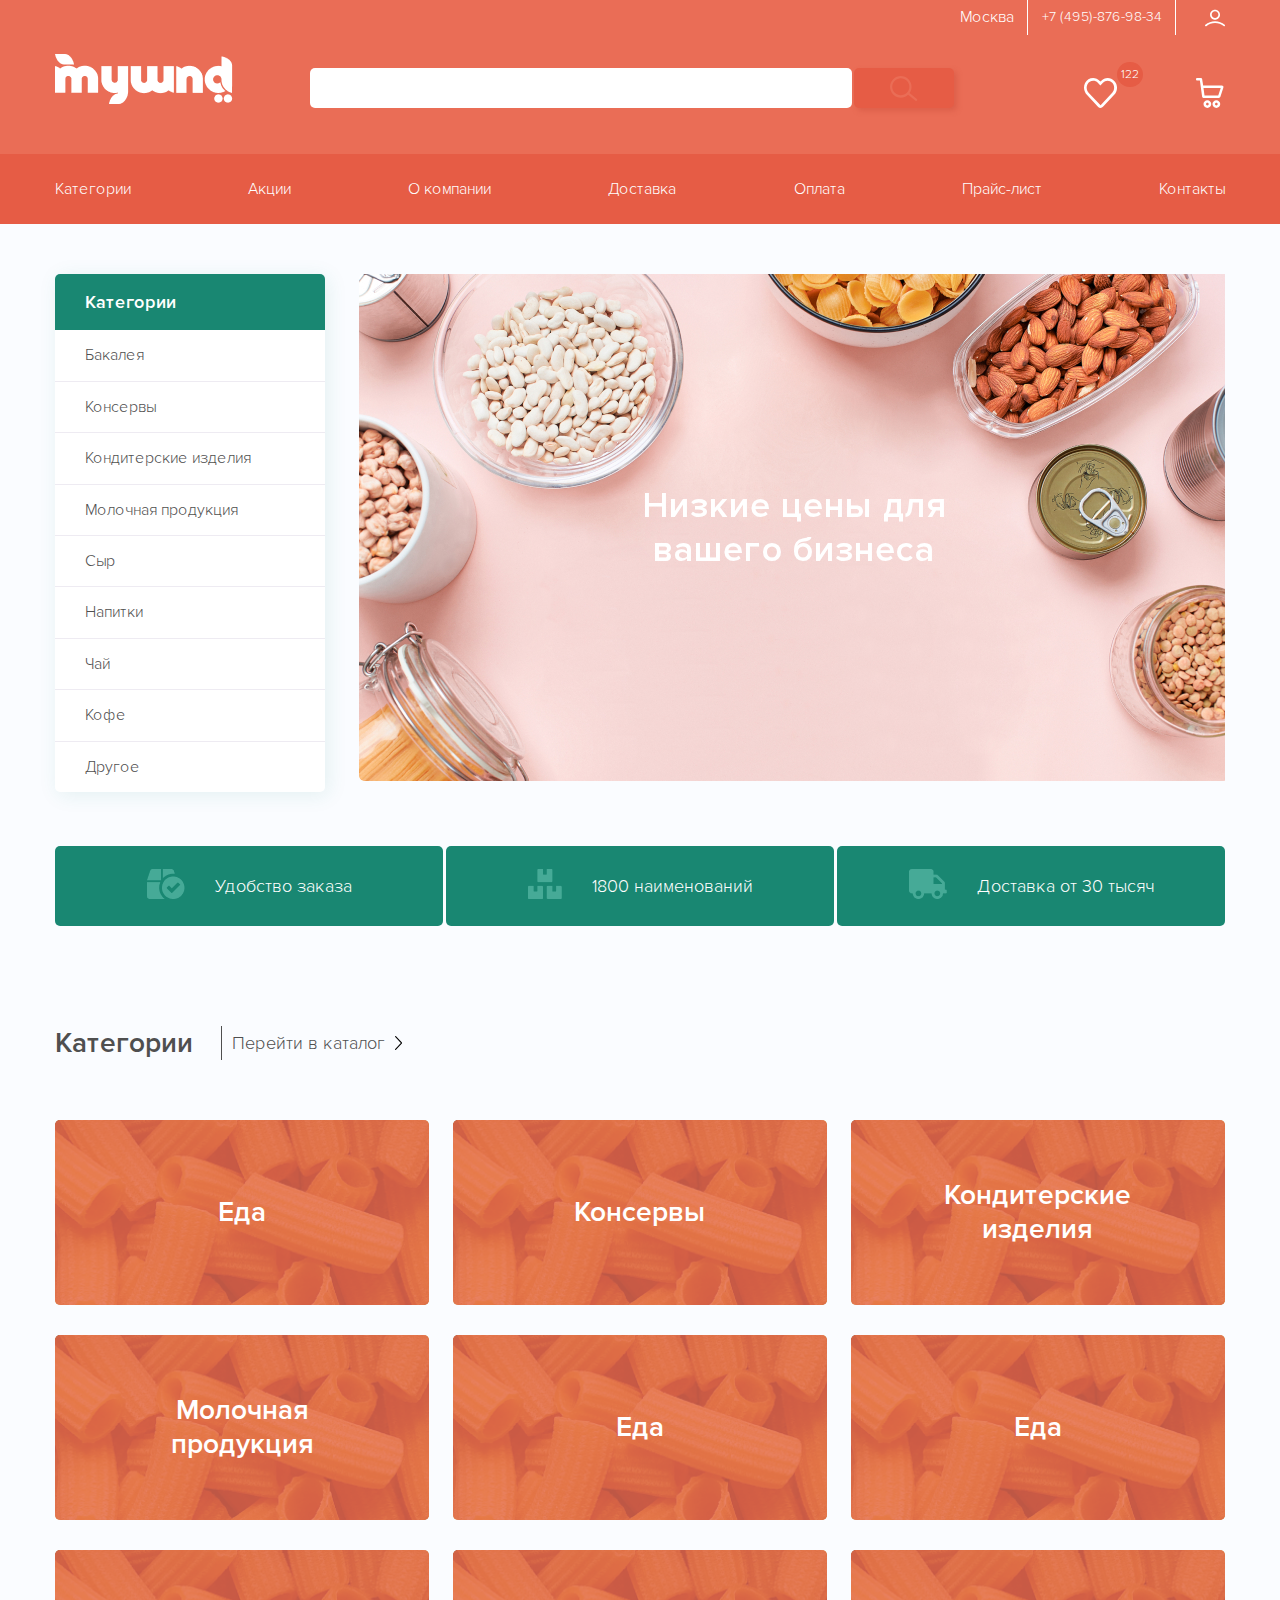
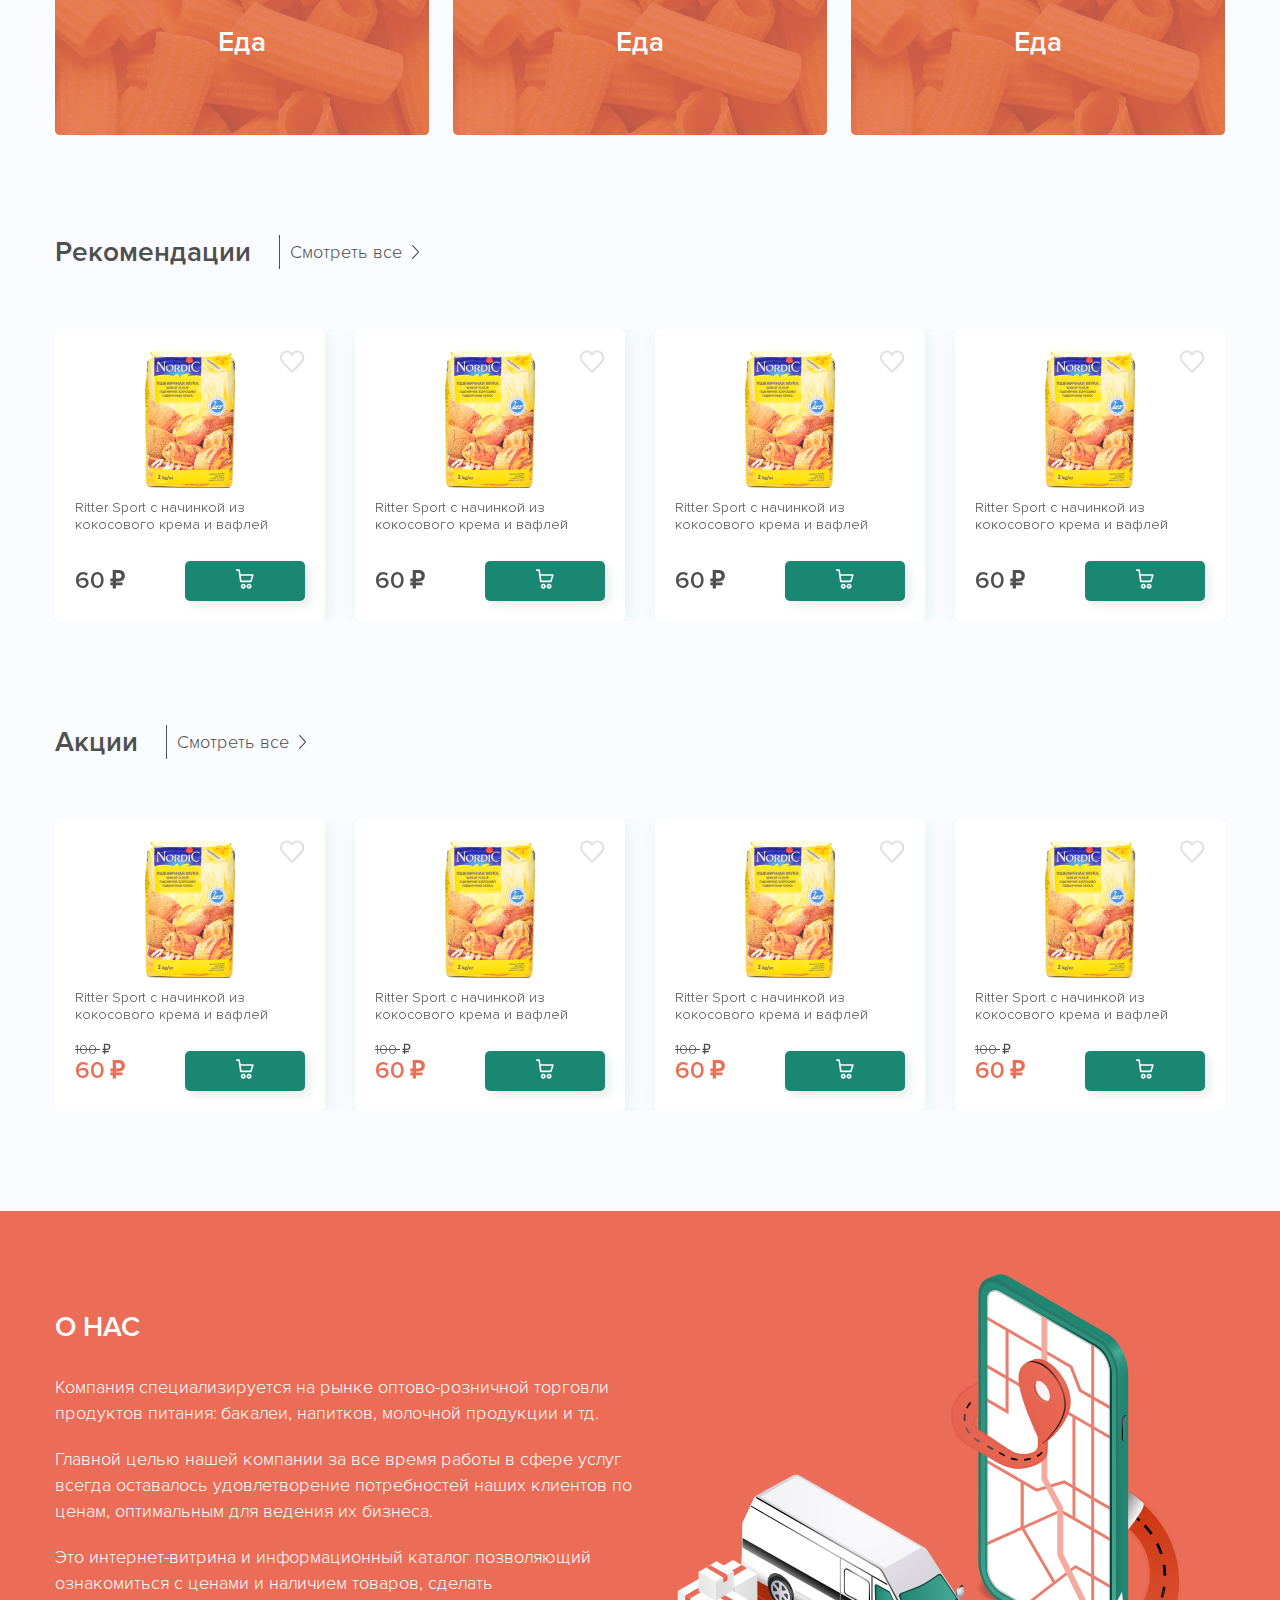
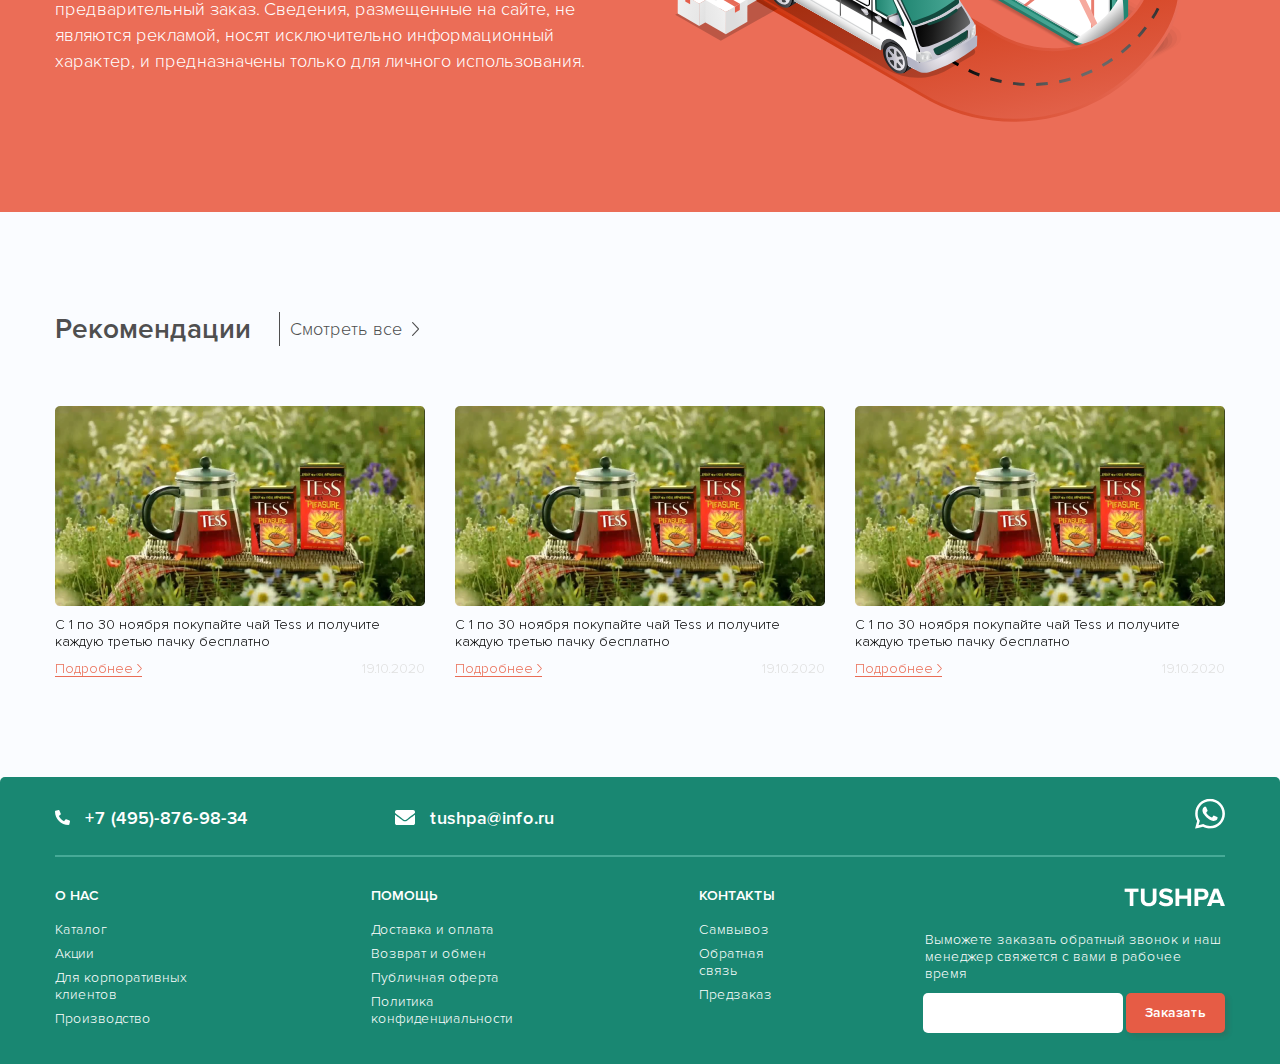
<file: public/index.html>
<!DOCTYPE html>
<html lang="ru">
  <head>
    <meta charset="UTF-8"/>
    <meta name="description" content="Здесь твой дескрипшен"/>
    <title>Здесь твой тайтл  |  Главная</title>
    <link rel="stylesheet" href="css/style.css"/>
    <meta name="viewport" content="width=device-width, initial-scale=1, maximum-scale=1"/>
  </head>
  <body class="page">
    <header class="header">
      <div class="container">
        <div class="header__top">
          <div class="header__city"> <span>Москва</span></div>
          <div class="header__tel"><a href="tel:+74958769834">+7 (495)-876-98-34</a></div>
          <div class="header__login" data-modal-open="login">
            <svg>
              <use xlink:href="img/symbols.svg#svg-user"></use>
            </svg>
          </div>
        </div>
        <div class="header__main">
          <div class="header__logo"><a href="/"><img src="img/logo.png" alt=""/></a></div>
          <div class="header__search">
            <div class="header__search-input">
              <input type="text"/>
            </div>
            <div class="header__search-btn">
              <svg>
                <use xlink:href="img/symbols.svg#svg-search"></use>
              </svg>
            </div>
            <div class="search-bar">
              <div class="search-bar__list">
                <div class="search-bar__img"><img src="img/product-card.png" alt=""/></div>
                <div class="search-bar__text"><span>Ritter Sport с начинкой из кокосового крема и вафлей </span></div>
                <div class="search-bar__cart">
                  <svg>
                    <use xlink:href="img/symbols.svg#svg-cart"></use>
                  </svg>
                </div>
              </div>
              <div class="search-bar__list">
                <div class="search-bar__img"><img src="img/product-card.png" alt=""/></div>
                <div class="search-bar__text"><span>Ritter Sport с начинкой из кокосового крема и вафлей </span></div>
                <div class="search-bar__cart">
                  <svg>
                    <use xlink:href="img/symbols.svg#svg-cart"></use>
                  </svg>
                </div>
              </div>
              <div class="search-bar__list">
                <div class="search-bar__img"><img src="img/product-card.png" alt=""/></div>
                <div class="search-bar__text"><span>Ritter Sport с начинкой из кокосового крема и вафлей </span></div>
                <div class="search-bar__cart">
                  <svg>
                    <use xlink:href="img/symbols.svg#svg-cart"></use>
                  </svg>
                </div>
              </div>
              <div class="search-bar__btn"><a class="special-card__link"> Перейти к результатам<span> 
                    <svg>
                      <use xlink:href="img/symbols.svg#svg-arrow"></use>
                    </svg></span></a></div>
            </div>
          </div>
          <div class="header__fav">
            <svg>
              <use xlink:href="img/symbols.svg#svg-fav"></use>
            </svg>
            <div class="header__quantity"><span>122</span></div>
          </div>
          <div class="header__cart"><span>
              <svg>
                <use xlink:href="img/symbols.svg#svg-cart"></use>
              </svg></span>
            <div class="header__cart-mini cart-mini"><svg width="41" height="21" viewBox="0 0 41 21" fill="none" xmlns="http://www.w3.org/2000/svg" class="cart-mini__decor">
<path d="M0.402344 21V21C2.02406 21 3.56314 20.2135 4.50053 18.8901L15.9262 2.76008C17.9189 -0.0531069 22.0937 -0.0530879 24.0864 2.76011L35.5118 18.8901C36.4492 20.2135 37.9702 21 39.5919 21H40.0063H0.402344Z"/>
</svg>
              <ul class="cart-mini__list">
                <li class="cart-mini__item">
                  <div class="cart-mini__delete">
                    <svg>
                      <use xlink:href="img/symbols.svg#svg-cart-delete"></use>
                    </svg>
                  </div>
                  <div class="cart-mini__img"> <img src="img/product-card.png" alt=""/></div>
                  <div class="cart-mini__name">Ritter SportSportSport</div>
                  <div class="cart-mini__current">
                    <div class="product-card__counter"><span class="product-card__counter-minus">-</span>
                      <input type="text" value="1"/><span class="product-card__counter-plus">+</span>
                    </div>
                  </div>
                  <div class="cart-mini__price"><span>60 </span><span>₽</span></div>
                </li>
                <li class="cart-mini__item">
                  <div class="cart-mini__delete">
                    <svg>
                      <use xlink:href="img/symbols.svg#svg-cart-delete"></use>
                    </svg>
                  </div>
                  <div class="cart-mini__img"> <img src="img/product-card.png" alt=""/></div>
                  <div class="cart-mini__name">Ritter SportSportSport</div>
                  <div class="cart-mini__current">
                    <div class="product-card__counter"><span class="product-card__counter-minus">-</span>
                      <input type="text" value="1"/><span class="product-card__counter-plus">+</span>
                    </div>
                  </div>
                  <div class="cart-mini__price"><span>60 </span><span>₽</span></div>
                </li>
                <li class="cart-mini__item">
                  <div class="cart-mini__delete">
                    <svg>
                      <use xlink:href="img/symbols.svg#svg-cart-delete"></use>
                    </svg>
                  </div>
                  <div class="cart-mini__img"> <img src="img/product-card.png" alt=""/></div>
                  <div class="cart-mini__name">Ritter SportSportSport</div>
                  <div class="cart-mini__current">
                    <div class="product-card__counter"><span class="product-card__counter-minus">-</span>
                      <input type="text" value="1"/><span class="product-card__counter-plus">+</span>
                    </div>
                  </div>
                  <div class="cart-mini__price"><span>60 </span><span>₽</span></div>
                </li>
                <li class="cart-mini__item"><a class="special-card__link"> Оформить заказ <span> 
                      <svg>
                        <use xlink:href="img/symbols.svg#svg-arrow"></use>
                      </svg></span></a></li>
              </ul>
            </div>
          </div>
        </div>
        <div class="header-mobail">
          <div class="header__login"><a href="/"><img src="img/logo-mobile.png" alt=""/></a></div>
        </div>
      </div>
    </header>
    <div class="header-nav">
      <div class="container">
        <ul class="header-nav__list">
          <li class="header-nav__item"><a class="header-nav__link" href="#">Категории</a>
            <div class="nav-mobile__box"><svg width="41" height="21" viewBox="0 0 41 21" fill="none" xmlns="http://www.w3.org/2000/svg" class="cat-mini__decor">
<path d="M0.402344 21V21C2.02406 21 3.56314 20.2135 4.50053 18.8901L15.9262 2.76008C17.9189 -0.0531069 22.0937 -0.0530879 24.0864 2.76011L35.5118 18.8901C36.4492 20.2135 37.9702 21 39.5919 21H40.0063H0.402344Z"/>
</svg>
              <ul class="nav-mobile__list">
                <li class="main-nav__item"><a class="main-nav__link" href="javascript:void(0);">Кондитерские изделия</a></li>
                <li class="main-nav__item"><a class="main-nav__link" href="javascript:void(0);">Молочная продукция</a></li>
                <li class="main-nav__item"><a class="main-nav__link" href="javascript:void(0);">Сыр</a></li>
                <li class="main-nav__item"><a class="main-nav__link" href="javascript:void(0);">Напитки</a></li>
                <li class="main-nav__item"><a class="main-nav__link" href="javascript:void(0);">Чай</a></li>
                <li class="main-nav__item"><a class="main-nav__link" href="javascript:void(0);">Кофе</a></li>
                <li class="main-nav__item"><a class="main-nav__link" href="javascript:void(0);">Другое</a></li>
              </ul>
            </div>
          </li>
          <li class="header-nav__item"><a class="header-nav__link" href="#">Акции</a>
            <div class="nav-mobile__box"><svg width="41" height="21" viewBox="0 0 41 21" fill="none" xmlns="http://www.w3.org/2000/svg" class="cat-mini__decor">
<path d="M0.402344 21V21C2.02406 21 3.56314 20.2135 4.50053 18.8901L15.9262 2.76008C17.9189 -0.0531069 22.0937 -0.0530879 24.0864 2.76011L35.5118 18.8901C36.4492 20.2135 37.9702 21 39.5919 21H40.0063H0.402344Z"/>
</svg>
              <ul class="nav-mobile__list">
                <li class="main-nav__item"><a class="main-nav__link" href="javascript:void(0);">Кондитерские изделия</a></li>
                <li class="main-nav__item"><a class="main-nav__link" href="javascript:void(0);">Молочная продукция</a></li>
                <li class="main-nav__item"><a class="main-nav__link" href="javascript:void(0);">Сыр</a></li>
                <li class="main-nav__item"><a class="main-nav__link" href="javascript:void(0);">Напитки</a></li>
                <li class="main-nav__item"><a class="main-nav__link" href="javascript:void(0);">Чай</a></li>
                <li class="main-nav__item"><a class="main-nav__link" href="javascript:void(0);">Кофе</a></li>
                <li class="main-nav__item"><a class="main-nav__link" href="javascript:void(0);">Другое</a></li>
              </ul>
            </div>
          </li>
          <li class="header-nav__item"><a class="header-nav__link" href="#">О компании</a>
            <div class="nav-mobile__box"><svg width="41" height="21" viewBox="0 0 41 21" fill="none" xmlns="http://www.w3.org/2000/svg" class="cat-mini__decor">
<path d="M0.402344 21V21C2.02406 21 3.56314 20.2135 4.50053 18.8901L15.9262 2.76008C17.9189 -0.0531069 22.0937 -0.0530879 24.0864 2.76011L35.5118 18.8901C36.4492 20.2135 37.9702 21 39.5919 21H40.0063H0.402344Z"/>
</svg>
              <ul class="nav-mobile__list">
                <li class="main-nav__item"><a class="main-nav__link" href="javascript:void(0);">Кондитерские изделия</a></li>
                <li class="main-nav__item"><a class="main-nav__link" href="javascript:void(0);">Молочная продукция</a></li>
                <li class="main-nav__item"><a class="main-nav__link" href="javascript:void(0);">Сыр</a></li>
                <li class="main-nav__item"><a class="main-nav__link" href="javascript:void(0);">Напитки</a></li>
                <li class="main-nav__item"><a class="main-nav__link" href="javascript:void(0);">Чай</a></li>
                <li class="main-nav__item"><a class="main-nav__link" href="javascript:void(0);">Кофе</a></li>
                <li class="main-nav__item"><a class="main-nav__link" href="javascript:void(0);">Другое</a></li>
              </ul>
            </div>
          </li>
          <li class="header-nav__item"><a class="header-nav__link" href="#">Доставка</a>
            <div class="nav-mobile__box"><svg width="41" height="21" viewBox="0 0 41 21" fill="none" xmlns="http://www.w3.org/2000/svg" class="cat-mini__decor">
<path d="M0.402344 21V21C2.02406 21 3.56314 20.2135 4.50053 18.8901L15.9262 2.76008C17.9189 -0.0531069 22.0937 -0.0530879 24.0864 2.76011L35.5118 18.8901C36.4492 20.2135 37.9702 21 39.5919 21H40.0063H0.402344Z"/>
</svg>
              <ul class="nav-mobile__list">
                <li class="main-nav__item"><a class="main-nav__link" href="javascript:void(0);">Кондитерские изделия</a></li>
                <li class="main-nav__item"><a class="main-nav__link" href="javascript:void(0);">Молочная продукция</a></li>
                <li class="main-nav__item"><a class="main-nav__link" href="javascript:void(0);">Сыр</a></li>
                <li class="main-nav__item"><a class="main-nav__link" href="javascript:void(0);">Напитки</a></li>
                <li class="main-nav__item"><a class="main-nav__link" href="javascript:void(0);">Чай</a></li>
                <li class="main-nav__item"><a class="main-nav__link" href="javascript:void(0);">Кофе</a></li>
                <li class="main-nav__item"><a class="main-nav__link" href="javascript:void(0);">Другое</a></li>
              </ul>
            </div>
          </li>
          <li class="header-nav__item"><a class="header-nav__link" href="#">Оплата</a>
            <div class="nav-mobile__box"><svg width="41" height="21" viewBox="0 0 41 21" fill="none" xmlns="http://www.w3.org/2000/svg" class="cat-mini__decor">
<path d="M0.402344 21V21C2.02406 21 3.56314 20.2135 4.50053 18.8901L15.9262 2.76008C17.9189 -0.0531069 22.0937 -0.0530879 24.0864 2.76011L35.5118 18.8901C36.4492 20.2135 37.9702 21 39.5919 21H40.0063H0.402344Z"/>
</svg>
              <ul class="nav-mobile__list">
                <li class="main-nav__item"><a class="main-nav__link" href="javascript:void(0);">Кондитерские изделия</a></li>
                <li class="main-nav__item"><a class="main-nav__link" href="javascript:void(0);">Молочная продукция</a></li>
                <li class="main-nav__item"><a class="main-nav__link" href="javascript:void(0);">Сыр</a></li>
                <li class="main-nav__item"><a class="main-nav__link" href="javascript:void(0);">Напитки</a></li>
                <li class="main-nav__item"><a class="main-nav__link" href="javascript:void(0);">Чай</a></li>
                <li class="main-nav__item"><a class="main-nav__link" href="javascript:void(0);">Кофе</a></li>
                <li class="main-nav__item"><a class="main-nav__link" href="javascript:void(0);">Другое</a></li>
              </ul>
            </div>
          </li>
          <li class="header-nav__item"><a class="header-nav__link" href="#">Прайс-лист</a>
            <div class="nav-mobile__box"><svg width="41" height="21" viewBox="0 0 41 21" fill="none" xmlns="http://www.w3.org/2000/svg" class="cat-mini__decor">
<path d="M0.402344 21V21C2.02406 21 3.56314 20.2135 4.50053 18.8901L15.9262 2.76008C17.9189 -0.0531069 22.0937 -0.0530879 24.0864 2.76011L35.5118 18.8901C36.4492 20.2135 37.9702 21 39.5919 21H40.0063H0.402344Z"/>
</svg>
              <ul class="nav-mobile__list">
                <li class="main-nav__item"><a class="main-nav__link" href="javascript:void(0);">Кондитерские изделия</a></li>
                <li class="main-nav__item"><a class="main-nav__link" href="javascript:void(0);">Молочная продукция</a></li>
                <li class="main-nav__item"><a class="main-nav__link" href="javascript:void(0);">Сыр</a></li>
                <li class="main-nav__item"><a class="main-nav__link" href="javascript:void(0);">Напитки</a></li>
                <li class="main-nav__item"><a class="main-nav__link" href="javascript:void(0);">Чай</a></li>
                <li class="main-nav__item"><a class="main-nav__link" href="javascript:void(0);">Кофе</a></li>
                <li class="main-nav__item"><a class="main-nav__link" href="javascript:void(0);">Другое</a></li>
              </ul>
            </div>
          </li>
          <li class="header-nav__item"><a class="header-nav__link" href="#">Контакты</a>
            <div class="nav-mobile__box"><svg width="41" height="21" viewBox="0 0 41 21" fill="none" xmlns="http://www.w3.org/2000/svg" class="cat-mini__decor">
<path d="M0.402344 21V21C2.02406 21 3.56314 20.2135 4.50053 18.8901L15.9262 2.76008C17.9189 -0.0531069 22.0937 -0.0530879 24.0864 2.76011L35.5118 18.8901C36.4492 20.2135 37.9702 21 39.5919 21H40.0063H0.402344Z"/>
</svg>
              <ul class="nav-mobile__list">
                <li class="main-nav__item"><a class="main-nav__link" href="javascript:void(0);">Кондитерские изделия</a></li>
                <li class="main-nav__item"><a class="main-nav__link" href="javascript:void(0);">Молочная продукция</a></li>
                <li class="main-nav__item"><a class="main-nav__link" href="javascript:void(0);">Сыр</a></li>
                <li class="main-nav__item"><a class="main-nav__link" href="javascript:void(0);">Напитки</a></li>
                <li class="main-nav__item"><a class="main-nav__link" href="javascript:void(0);">Чай</a></li>
                <li class="main-nav__item"><a class="main-nav__link" href="javascript:void(0);">Кофе</a></li>
                <li class="main-nav__item"><a class="main-nav__link" href="javascript:void(0);">Другое</a></li>
              </ul>
            </div>
          </li>
        </ul>
      </div>
    </div>
    <div class="breadcrumb__mobile">
      <ul class="breadcrumbs__list">
        <li class="breadcrumbs__item"><span> 
            <svg>
              <use xlink:href="img/symbols.svg#svg-breadcrumb-arrow"></use>
            </svg></span><span> Избранное</span></li>
      </ul>
    </div>
    <div class="navigation-mobile">
      <div class="navigation-mobile__back btn-close__menu">
        <li class="breadcrumbs__item"><span> 
            <svg>
              <use xlink:href="img/symbols.svg#svg-breadcrumb-arrow"></use>
            </svg></span><span> Избранное</span></li>
      </div>
      <ul class="navigation-mobile__list">
        <li class="navigation-mobile__item"><a class="navigation-mobile__link" href="#">Категории</a></li>
        <li class="navigation-mobile__item"><a class="navigation-mobile__link" href="#">Акции</a></li>
        <li class="navigation-mobile__item"><a class="navigation-mobile__link" href="#">О компании</a></li>
        <li class="navigation-mobile__item"><a class="navigation-mobile__link" href="#">Доставка</a></li>
        <li class="navigation-mobile__item"><a class="navigation-mobile__link" href="#">Оплата</a></li>
        <li class="navigation-mobile__item"><a class="navigation-mobile__link" href="#">Прайс-лист</a></li>
        <li class="navigation-mobile__item"><a class="navigation-mobile__link" href="#">Контакты</a></li>
        <li class="navigation-mobile__item"><a class="navigation-mobile__link" href="#">Избранное</a></li>
      </ul>
      <div class="navigation-mobile__box">
        <div class="navigation-mobile__left">
          <div class="navigation-mobile__phone"><span>
              <svg>
                <use xlink:href="img/symbols.svg#svg-tel"></use>
              </svg></span><span>+7 (495)-876-98-34</span></div>
          <div class="navigation-mobile__email"><span>
              <svg>
                <use xlink:href="img/symbols.svg#svg-email"></use>
              </svg></span><span>tushpa@info.ru</span></div>
          <div class="navigation-mobile__city"><span> </span><span>Москва</span></div>
        </div>
        <div class="navigation-mobile__right">
          <div class="navigation-mobile__whatsapp">
            <svg>
              <use xlink:href="img/symbols.svg#svg-whatsapp"></use>
            </svg>
          </div>
          <div class="navigation-mobile__logo"><img src="img/logo-footer.png" alt=""></div>
        </div>
      </div>
    </div>
    <main class="main">
      <div class="intro">
        <div class="container">
          <div class="intro__box">
            <div class="intro__left">
              <div class="main-nav">
                <div class="main-nav__title"><span>Категории</span></div>
                <ul class="main-nav__list">
                  <li class="main-nav__item"><a class="main-nav__link" href="javascript:void(0);">Бакалея</a>
                    <div class="main-nav__subbox"> 
                      <ul class="main-nav__sublist">
                        <li class="main-nav__subitem"><a class="main-nav__sublink" href="javascript:void(0);"><span> Бакалея</span></a></li>
                        <li class="main-nav__subitem"><a class="main-nav__sublink" href="javascript:void(0);">Макороны</a></li>
                        <li class="main-nav__subitem"><a class="main-nav__sublink" href="javascript:void(0);">Крупы</a></li>
                        <li class="main-nav__subitem"><a class="main-nav__sublink" href="javascript:void(0);">Мука</a></li>
                        <li class="main-nav__subitem"><a class="main-nav__sublink" href="javascript:void(0);">Сахар и соль</a></li>
                        <li class="main-nav__subitem"><a class="main-nav__sublink" href="javascript:void(0);">Готвоые завраки</a></li>
                        <li class="main-nav__subitem"><a class="main-nav__sublink" href="javascript:void(0);">Продукты быстрого приготовления</a></li>
                        <li class="main-nav__subitem"><a class="main-nav__sublink" href="javascript:void(0);">Перейти в категорию<span> 
                              <svg>
                                <use xlink:href="img/symbols.svg#svg-arrow"></use>
                              </svg></span></a></li>
                      </ul>
                      <div class="main-nav__subimg"><img src="img/subimg.png" alt=""/></div>
                    </div>
                  </li>
                  <li class="main-nav__item"><a class="main-nav__link" href="javascript:void(0);">Консервы</a></li>
                  <li class="main-nav__item"><a class="main-nav__link" href="javascript:void(0);">Кондитерские изделия</a></li>
                  <li class="main-nav__item"><a class="main-nav__link" href="javascript:void(0);">Молочная продукция</a></li>
                  <li class="main-nav__item"><a class="main-nav__link" href="javascript:void(0);">Сыр</a></li>
                  <li class="main-nav__item"><a class="main-nav__link" href="javascript:void(0);">Напитки</a></li>
                  <li class="main-nav__item"><a class="main-nav__link" href="javascript:void(0);">Чай</a></li>
                  <li class="main-nav__item"><a class="main-nav__link" href="javascript:void(0);">Кофе</a></li>
                  <li class="main-nav__item"><a class="main-nav__link" href="javascript:void(0);">Другое</a></li>
                </ul>
              </div>
            </div>
            <div class="intro__right">
              <div class="intro__slider" data-slider="items" data-count="1">
                <ul class="intro__list" data-sliders="data-sliders">
                  <li class="intro__item">
                    <div class="intro__img"><img src="img/intro.jpg" alt=""/></div>
                    <div class="intro__text"><span>Низкие цены для вашего бизнеса</span></div>
                  </li>
                  <li class="intro__item">
                    <div class="intro__img"><img src="img/intro.jpg" alt=""/></div>
                    <div class="intro__text"><span>Низкие цены для вашего бизнеса</span></div>
                  </li>
                  <li class="intro__item">
                    <div class="intro__img"><img src="img/intro.jpg" alt=""/></div>
                    <div class="intro__text"><span>Низкие цены для вашего бизнеса</span></div>
                  </li>
                  <li class="intro__item">
                    <div class="intro__img"><img src="img/intro.jpg" alt=""/></div>
                    <div class="intro__text"><span>Низкие цены для вашего бизнеса</span></div>
                  </li>
                </ul>
              </div>
            </div>
            <div class="intro__right intro__right_mobile">
              <div class="intro__slider" data-slider="items" data-count="1">
                <ul class="intro__list" data-sliders="data-sliders">
                  <li class="intro__item">
                    <div class="intro__img"><img src="img/intro-mobile.jpg" alt=""/></div>
                    <div class="intro__text"><span>Низкие цены для вашего бизнеса</span></div>
                  </li>
                  <li class="intro__item">
                    <div class="intro__img"><img src="img/intro-mobile.jpg" alt=""/></div>
                    <div class="intro__text"><span>Низкие цены для вашего бизнеса</span></div>
                  </li>
                  <li class="intro__item">
                    <div class="intro__img"><img src="img/intro-mobile.jpg" alt=""/></div>
                    <div class="intro__text"><span>Низкие цены для вашего бизнеса</span></div>
                  </li>
                  <li class="intro__item">
                    <div class="intro__img"><img src="img/intro-mobile.jpg" alt=""/></div>
                    <div class="intro__text"><span>Низкие цены для вашего бизнеса</span></div>
                  </li>
                </ul>
              </div>
            </div>
          </div>
        </div>
      </div>
      <div class="section section_features">
        <div class="container">
          <div class="features">
            <ul class="features__list">
              <li class="features__item">
                <div class="features__img"><img src="img/features-1.png" alt=""/></div>
                <div class="features__text"><span>Удобство заказа</span></div>
              </li>
              <li class="features__item">
                <div class="features__img"><img src="img/features-2.png" alt=""/></div>
                <div class="features__text"><span>1800 наименований</span></div>
              </li>
              <li class="features__item">
                <div class="features__img"><img src="img/features-3.png" alt=""/></div>
                <div class="features__text"><span>Доставка от 30 тысяч</span></div>
              </li>
            </ul>
          </div>
        </div>
      </div>
      <div class="section section_navigation">
        <div class="mobile-nav">
          <ul class="mobile-nav__list">
            <li class="mobile-nav__item">
              <div class="mobile-nav__link">
                <svg>
                  <use xlink:href="img/symbols.svg#svg-home"></use>
                </svg>
              </div>
            </li>
            <li class="mobile-nav__item">
              <div class="mobile-nav__link">
                <svg>
                  <use xlink:href="img/symbols.svg#svg-cart"></use>
                </svg>
              </div>
            </li>
            <li class="mobile-nav__item mobile-nav__item_active">
              <div class="mobile-nav__link mobile-nav__search">
                <svg>
                  <use xlink:href="img/symbols.svg#svg-search"></use>
                </svg>
              </div>
            </li>
            <li class="mobile-nav__item" data-modal-open="login">
              <div class="mobile-nav__link">
                <svg>
                  <use xlink:href="img/symbols.svg#svg-user"></use>
                </svg>
              </div>
            </li>
            <li class="mobile-nav__item js-open-burger">
              <div class="mobile-nav__link">
                <svg>
                  <use xlink:href="img/symbols.svg#svg-burger"></use>
                </svg>
              </div>
            </li>
          </ul>
        </div>
      </div>
      <div class="section">
        <div class="container">
          <div class="category">
            <div class="category__title">
              <p> Категории </p><span>Перейти в каталог <span>
                  <svg>
                    <use xlink:href="img/symbols.svg#svg-arrow"></use>
                  </svg></span></span>
            </div>
            <ul class="category__list">
              <li class="category__item">
                <div class="category-card">
                  <div class="category-card__img"><img src="img/categ.png" alt=""/></div>
                  <div class="category-card__text"><span>Еда</span></div>
                </div>
              </li>
              <li class="category__item">
                <div class="category-card">
                  <div class="category-card__img"><img src="img/categ.png" alt=""/></div>
                  <div class="category-card__text"><span>Консервы</span></div>
                </div>
              </li>
              <li class="category__item">
                <div class="category-card">
                  <div class="category-card__img"><img src="img/categ.png" alt=""/></div>
                  <div class="category-card__text"><span>Кондитерские изделия</span></div>
                </div>
              </li>
              <li class="category__item">
                <div class="category-card">
                  <div class="category-card__img"><img src="img/categ.png" alt=""/></div>
                  <div class="category-card__text"><span>Молочная продукция</span></div>
                </div>
              </li>
              <li class="category__item">
                <div class="category-card">
                  <div class="category-card__img"><img src="img/categ.png" alt=""/></div>
                  <div class="category-card__text"><span>Еда</span></div>
                </div>
              </li>
              <li class="category__item">
                <div class="category-card">
                  <div class="category-card__img"><img src="img/categ.png" alt=""/></div>
                  <div class="category-card__text"><span>Еда</span></div>
                </div>
              </li>
              <li class="category__item">
                <div class="category-card">
                  <div class="category-card__img"><img src="img/categ.png" alt=""/></div>
                  <div class="category-card__text"><span>Еда</span></div>
                </div>
              </li>
              <li class="category__item">
                <div class="category-card">
                  <div class="category-card__img"><img src="img/categ.png" alt=""/></div>
                  <div class="category-card__text"><span>Еда</span></div>
                </div>
              </li>
              <li class="category__item">
                <div class="category-card">
                  <div class="category-card__img"><img src="img/categ.png" alt=""/></div>
                  <div class="category-card__text"><span>Еда</span></div>
                </div>
              </li>
            </ul>
          </div>
        </div>
      </div>
      <div class="section">
        <div class="container">
          <div class="recommend">
            <div class="recommend__title">
              <p> Рекомендации</p><span>Смотреть все <span>
                  <svg>
                    <use xlink:href="img/symbols.svg#svg-arrow"></use>
                  </svg></span></span>
            </div>
            <div class="special__slider" data-slider="items" data-count="4">
              <ul class="recommend__list" data-sliders="data-sliders">
                <li class="recommend__item"><a class="product-card" href="#">
                    <div class="product-card__fav">
                      <svg>
                        <use xlink:href="img/symbols.svg#svg-fav"></use>
                      </svg>
                    </div>
                    <div class="product-card__img"><img src="img/product-card-2.png" alt=""/></div>
                    <div class="product-card__text">
                      <p>Ritter Sport с начинкой из кокосового крема и вафлей </p>
                    </div>
                    <div class="product-card__box">
                      <div class="product-card__price">
                        <div class="product-card__price_sale"><span>100</span><span>₽</span></div>
                        <div class="product-card__price_new"><span>60</span><span>₽</span></div>
                      </div>
                      <div class="product-card__cart">
                        <div class="product-card__basket"><span class="product-card__basket_ico">
                            <svg>
                              <use xlink:href="img/symbols.svg#svg-cart"></use>
                            </svg></span>
                          <div class="product-card__counter"><span class="product-card__counter-minus">-</span>
                            <input type="text" value="1"/><span class="product-card__counter-plus">+</span>
                          </div>
                        </div>
                      </div>
                    </div></a></li>
                <li class="recommend__item"><a class="product-card" href="#">
                    <div class="product-card__fav">
                      <svg>
                        <use xlink:href="img/symbols.svg#svg-fav"></use>
                      </svg>
                    </div>
                    <div class="product-card__img"><img src="img/product-card-2.png" alt=""/></div>
                    <div class="product-card__text">
                      <p>Ritter Sport с начинкой из кокосового крема и вафлей </p>
                    </div>
                    <div class="product-card__box">
                      <div class="product-card__price">
                        <div class="product-card__price_sale"><span>100</span><span>₽</span></div>
                        <div class="product-card__price_new"><span>60</span><span>₽</span></div>
                      </div>
                      <div class="product-card__cart">
                        <div class="product-card__basket"><span class="product-card__basket_ico">
                            <svg>
                              <use xlink:href="img/symbols.svg#svg-cart"></use>
                            </svg></span>
                          <div class="product-card__counter"><span class="product-card__counter-minus">-</span>
                            <input type="text" value="1"/><span class="product-card__counter-plus">+</span>
                          </div>
                        </div>
                      </div>
                    </div></a></li>
                <li class="recommend__item"><a class="product-card" href="#">
                    <div class="product-card__fav">
                      <svg>
                        <use xlink:href="img/symbols.svg#svg-fav"></use>
                      </svg>
                    </div>
                    <div class="product-card__img"><img src="img/product-card-2.png" alt=""/></div>
                    <div class="product-card__text">
                      <p>Ritter Sport с начинкой из кокосового крема и вафлей </p>
                    </div>
                    <div class="product-card__box">
                      <div class="product-card__price">
                        <div class="product-card__price_sale"><span>100</span><span>₽</span></div>
                        <div class="product-card__price_new"><span>60</span><span>₽</span></div>
                      </div>
                      <div class="product-card__cart">
                        <div class="product-card__basket"><span class="product-card__basket_ico">
                            <svg>
                              <use xlink:href="img/symbols.svg#svg-cart"></use>
                            </svg></span>
                          <div class="product-card__counter"><span class="product-card__counter-minus">-</span>
                            <input type="text" value="1"/><span class="product-card__counter-plus">+</span>
                          </div>
                        </div>
                      </div>
                    </div></a></li>
                <li class="recommend__item"><a class="product-card" href="#">
                    <div class="product-card__fav">
                      <svg>
                        <use xlink:href="img/symbols.svg#svg-fav"></use>
                      </svg>
                    </div>
                    <div class="product-card__img"><img src="img/product-card-2.png" alt=""/></div>
                    <div class="product-card__text">
                      <p>Ritter Sport с начинкой из кокосового крема и вафлей </p>
                    </div>
                    <div class="product-card__box">
                      <div class="product-card__price">
                        <div class="product-card__price_sale"><span>100</span><span>₽</span></div>
                        <div class="product-card__price_new"><span>60</span><span>₽</span></div>
                      </div>
                      <div class="product-card__cart">
                        <div class="product-card__basket"><span class="product-card__basket_ico">
                            <svg>
                              <use xlink:href="img/symbols.svg#svg-cart"></use>
                            </svg></span>
                          <div class="product-card__counter"><span class="product-card__counter-minus">-</span>
                            <input type="text" value="1"/><span class="product-card__counter-plus">+</span>
                          </div>
                        </div>
                      </div>
                    </div></a></li>
                <li class="recommend__item"><a class="product-card" href="#">
                    <div class="product-card__fav">
                      <svg>
                        <use xlink:href="img/symbols.svg#svg-fav"></use>
                      </svg>
                    </div>
                    <div class="product-card__img"><img src="img/product-card-2.png" alt=""/></div>
                    <div class="product-card__text">
                      <p>Ritter Sport с начинкой из кокосового крема и вафлей </p>
                    </div>
                    <div class="product-card__box">
                      <div class="product-card__price">
                        <div class="product-card__price_sale"><span>100</span><span>₽</span></div>
                        <div class="product-card__price_new"><span>60</span><span>₽</span></div>
                      </div>
                      <div class="product-card__cart">
                        <div class="product-card__basket"><span class="product-card__basket_ico">
                            <svg>
                              <use xlink:href="img/symbols.svg#svg-cart"></use>
                            </svg></span>
                          <div class="product-card__counter"><span class="product-card__counter-minus">-</span>
                            <input type="text" value="1"/><span class="product-card__counter-plus">+</span>
                          </div>
                        </div>
                      </div>
                    </div></a></li>
                <li class="recommend__item"><a class="product-card" href="#">
                    <div class="product-card__fav">
                      <svg>
                        <use xlink:href="img/symbols.svg#svg-fav"></use>
                      </svg>
                    </div>
                    <div class="product-card__img"><img src="img/product-card-2.png" alt=""/></div>
                    <div class="product-card__text">
                      <p>Ritter Sport с начинкой из кокосового крема и вафлей </p>
                    </div>
                    <div class="product-card__box">
                      <div class="product-card__price">
                        <div class="product-card__price_sale"><span>100</span><span>₽</span></div>
                        <div class="product-card__price_new"><span>60</span><span>₽</span></div>
                      </div>
                      <div class="product-card__cart">
                        <div class="product-card__basket"><span class="product-card__basket_ico">
                            <svg>
                              <use xlink:href="img/symbols.svg#svg-cart"></use>
                            </svg></span>
                          <div class="product-card__counter"><span class="product-card__counter-minus">-</span>
                            <input type="text" value="1"/><span class="product-card__counter-plus">+</span>
                          </div>
                        </div>
                      </div>
                    </div></a></li>
                <li class="recommend__item"><a class="product-card" href="#">
                    <div class="product-card__fav">
                      <svg>
                        <use xlink:href="img/symbols.svg#svg-fav"></use>
                      </svg>
                    </div>
                    <div class="product-card__img"><img src="img/product-card-2.png" alt=""/></div>
                    <div class="product-card__text">
                      <p>Ritter Sport с начинкой из кокосового крема и вафлей </p>
                    </div>
                    <div class="product-card__box">
                      <div class="product-card__price">
                        <div class="product-card__price_sale"><span>100</span><span>₽</span></div>
                        <div class="product-card__price_new"><span>60</span><span>₽</span></div>
                      </div>
                      <div class="product-card__cart">
                        <div class="product-card__basket"><span class="product-card__basket_ico">
                            <svg>
                              <use xlink:href="img/symbols.svg#svg-cart"></use>
                            </svg></span>
                          <div class="product-card__counter"><span class="product-card__counter-minus">-</span>
                            <input type="text" value="1"/><span class="product-card__counter-plus">+</span>
                          </div>
                        </div>
                      </div>
                    </div></a></li>
                <li class="recommend__item"><a class="product-card" href="#">
                    <div class="product-card__fav">
                      <svg>
                        <use xlink:href="img/symbols.svg#svg-fav"></use>
                      </svg>
                    </div>
                    <div class="product-card__img"><img src="img/product-card-2.png" alt=""/></div>
                    <div class="product-card__text">
                      <p>Ritter Sport с начинкой из кокосового крема и вафлей </p>
                    </div>
                    <div class="product-card__box">
                      <div class="product-card__price">
                        <div class="product-card__price_sale"><span>100</span><span>₽</span></div>
                        <div class="product-card__price_new"><span>60</span><span>₽</span></div>
                      </div>
                      <div class="product-card__cart">
                        <div class="product-card__basket"><span class="product-card__basket_ico">
                            <svg>
                              <use xlink:href="img/symbols.svg#svg-cart"></use>
                            </svg></span>
                          <div class="product-card__counter"><span class="product-card__counter-minus">-</span>
                            <input type="text" value="1"/><span class="product-card__counter-plus">+</span>
                          </div>
                        </div>
                      </div>
                    </div></a></li>
              </ul>
            </div>
          </div>
        </div>
      </div>
      <div class="section">
        <div class="container">
          <div class="stocks">
            <div class="stocks__title">
              <p> Акции</p><span>Смотреть все <span>
                  <svg>
                    <use xlink:href="img/symbols.svg#svg-arrow"></use>
                  </svg></span></span>
            </div>
            <div class="special__slider" data-slider="items" data-count="4">
              <ul class="stocks__list" data-sliders="data-sliders">
                <li class="stocks__item"><a class="product-card" href="#">
                    <div class="product-card__fav">
                      <svg>
                        <use xlink:href="img/symbols.svg#svg-fav"></use>
                      </svg>
                    </div>
                    <div class="product-card__img"><img src="img/product-card-2.png" alt=""/></div>
                    <div class="product-card__text">
                      <p>Ritter Sport с начинкой из кокосового крема и вафлей </p>
                    </div>
                    <div class="product-card__box">
                      <div class="product-card__price">
                        <div class="product-card__price_sale"><span>100</span><span>₽</span></div>
                        <div class="product-card__price_new"><span>60</span><span>₽</span></div>
                      </div>
                      <div class="product-card__cart">
                        <div class="product-card__basket"><span class="product-card__basket_ico">
                            <svg>
                              <use xlink:href="img/symbols.svg#svg-cart"></use>
                            </svg></span>
                          <div class="product-card__counter"><span class="product-card__counter-minus">-</span>
                            <input type="text" value="1"/><span class="product-card__counter-plus">+</span>
                          </div>
                        </div>
                      </div>
                    </div></a></li>
                <li class="stocks__item"><a class="product-card" href="#">
                    <div class="product-card__fav">
                      <svg>
                        <use xlink:href="img/symbols.svg#svg-fav"></use>
                      </svg>
                    </div>
                    <div class="product-card__img"><img src="img/product-card-2.png" alt=""/></div>
                    <div class="product-card__text">
                      <p>Ritter Sport с начинкой из кокосового крема и вафлей </p>
                    </div>
                    <div class="product-card__box">
                      <div class="product-card__price">
                        <div class="product-card__price_sale"><span>100</span><span>₽</span></div>
                        <div class="product-card__price_new"><span>60</span><span>₽</span></div>
                      </div>
                      <div class="product-card__cart">
                        <div class="product-card__basket"><span class="product-card__basket_ico">
                            <svg>
                              <use xlink:href="img/symbols.svg#svg-cart"></use>
                            </svg></span>
                          <div class="product-card__counter"><span class="product-card__counter-minus">-</span>
                            <input type="text" value="1"/><span class="product-card__counter-plus">+</span>
                          </div>
                        </div>
                      </div>
                    </div></a></li>
                <li class="stocks__item"><a class="product-card" href="#">
                    <div class="product-card__fav">
                      <svg>
                        <use xlink:href="img/symbols.svg#svg-fav"></use>
                      </svg>
                    </div>
                    <div class="product-card__img"><img src="img/product-card-2.png" alt=""/></div>
                    <div class="product-card__text">
                      <p>Ritter Sport с начинкой из кокосового крема и вафлей </p>
                    </div>
                    <div class="product-card__box">
                      <div class="product-card__price">
                        <div class="product-card__price_sale"><span>100</span><span>₽</span></div>
                        <div class="product-card__price_new"><span>60</span><span>₽</span></div>
                      </div>
                      <div class="product-card__cart">
                        <div class="product-card__basket"><span class="product-card__basket_ico">
                            <svg>
                              <use xlink:href="img/symbols.svg#svg-cart"></use>
                            </svg></span>
                          <div class="product-card__counter"><span class="product-card__counter-minus">-</span>
                            <input type="text" value="1"/><span class="product-card__counter-plus">+</span>
                          </div>
                        </div>
                      </div>
                    </div></a></li>
                <li class="stocks__item"><a class="product-card" href="#">
                    <div class="product-card__fav">
                      <svg>
                        <use xlink:href="img/symbols.svg#svg-fav"></use>
                      </svg>
                    </div>
                    <div class="product-card__img"><img src="img/product-card-2.png" alt=""/></div>
                    <div class="product-card__text">
                      <p>Ritter Sport с начинкой из кокосового крема и вафлей </p>
                    </div>
                    <div class="product-card__box">
                      <div class="product-card__price">
                        <div class="product-card__price_sale"><span>100</span><span>₽</span></div>
                        <div class="product-card__price_new"><span>60</span><span>₽</span></div>
                      </div>
                      <div class="product-card__cart">
                        <div class="product-card__basket"><span class="product-card__basket_ico">
                            <svg>
                              <use xlink:href="img/symbols.svg#svg-cart"></use>
                            </svg></span>
                          <div class="product-card__counter"><span class="product-card__counter-minus">-</span>
                            <input type="text" value="1"/><span class="product-card__counter-plus">+</span>
                          </div>
                        </div>
                      </div>
                    </div></a></li>
                <li class="stocks__item"><a class="product-card" href="#">
                    <div class="product-card__fav">
                      <svg>
                        <use xlink:href="img/symbols.svg#svg-fav"></use>
                      </svg>
                    </div>
                    <div class="product-card__img"><img src="img/product-card-2.png" alt=""/></div>
                    <div class="product-card__text">
                      <p>Ritter Sport с начинкой из кокосового крема и вафлей </p>
                    </div>
                    <div class="product-card__box">
                      <div class="product-card__price">
                        <div class="product-card__price_sale"><span>100</span><span>₽</span></div>
                        <div class="product-card__price_new"><span>60</span><span>₽</span></div>
                      </div>
                      <div class="product-card__cart">
                        <div class="product-card__basket"><span class="product-card__basket_ico">
                            <svg>
                              <use xlink:href="img/symbols.svg#svg-cart"></use>
                            </svg></span>
                          <div class="product-card__counter"><span class="product-card__counter-minus">-</span>
                            <input type="text" value="1"/><span class="product-card__counter-plus">+</span>
                          </div>
                        </div>
                      </div>
                    </div></a></li>
                <li class="stocks__item"><a class="product-card" href="#">
                    <div class="product-card__fav">
                      <svg>
                        <use xlink:href="img/symbols.svg#svg-fav"></use>
                      </svg>
                    </div>
                    <div class="product-card__img"><img src="img/product-card-2.png" alt=""/></div>
                    <div class="product-card__text">
                      <p>Ritter Sport с начинкой из кокосового крема и вафлей </p>
                    </div>
                    <div class="product-card__box">
                      <div class="product-card__price">
                        <div class="product-card__price_sale"><span>100</span><span>₽</span></div>
                        <div class="product-card__price_new"><span>60</span><span>₽</span></div>
                      </div>
                      <div class="product-card__cart">
                        <div class="product-card__basket"><span class="product-card__basket_ico">
                            <svg>
                              <use xlink:href="img/symbols.svg#svg-cart"></use>
                            </svg></span>
                          <div class="product-card__counter"><span class="product-card__counter-minus">-</span>
                            <input type="text" value="1"/><span class="product-card__counter-plus">+</span>
                          </div>
                        </div>
                      </div>
                    </div></a></li>
                <li class="stocks__item"><a class="product-card" href="#">
                    <div class="product-card__fav">
                      <svg>
                        <use xlink:href="img/symbols.svg#svg-fav"></use>
                      </svg>
                    </div>
                    <div class="product-card__img"><img src="img/product-card-2.png" alt=""/></div>
                    <div class="product-card__text">
                      <p>Ritter Sport с начинкой из кокосового крема и вафлей </p>
                    </div>
                    <div class="product-card__box">
                      <div class="product-card__price">
                        <div class="product-card__price_sale"><span>100</span><span>₽</span></div>
                        <div class="product-card__price_new"><span>60</span><span>₽</span></div>
                      </div>
                      <div class="product-card__cart">
                        <div class="product-card__basket"><span class="product-card__basket_ico">
                            <svg>
                              <use xlink:href="img/symbols.svg#svg-cart"></use>
                            </svg></span>
                          <div class="product-card__counter"><span class="product-card__counter-minus">-</span>
                            <input type="text" value="1"/><span class="product-card__counter-plus">+</span>
                          </div>
                        </div>
                      </div>
                    </div></a></li>
                <li class="stocks__item"><a class="product-card" href="#">
                    <div class="product-card__fav">
                      <svg>
                        <use xlink:href="img/symbols.svg#svg-fav"></use>
                      </svg>
                    </div>
                    <div class="product-card__img"><img src="img/product-card-2.png" alt=""/></div>
                    <div class="product-card__text">
                      <p>Ritter Sport с начинкой из кокосового крема и вафлей </p>
                    </div>
                    <div class="product-card__box">
                      <div class="product-card__price">
                        <div class="product-card__price_sale"><span>100</span><span>₽</span></div>
                        <div class="product-card__price_new"><span>60</span><span>₽</span></div>
                      </div>
                      <div class="product-card__cart">
                        <div class="product-card__basket"><span class="product-card__basket_ico">
                            <svg>
                              <use xlink:href="img/symbols.svg#svg-cart"></use>
                            </svg></span>
                          <div class="product-card__counter"><span class="product-card__counter-minus">-</span>
                            <input type="text" value="1"/><span class="product-card__counter-plus">+</span>
                          </div>
                        </div>
                      </div>
                    </div></a></li>
              </ul>
            </div>
          </div>
        </div>
      </div>
      <div class="section section_about">
        <div class="container">
          <div class="about">
            <div class="about__left"> 
              <div class="about__title"> 
                <p>О НАС</p>
              </div>
              <div class="about__text">
                <p>Компания специализируется на рынке оптово-розничной торговли продуктов питания: бакалеи, напитков, молочной продукции и тд.</p>
                <p>Главной целью нашей компании за все время работы в сфере услуг всегда оставалось удовлетворение потребностей наших клиентов по ценам, оптимальным для ведения их бизнеса.</p>
                <p>Это интернет-витрина и информационный каталог позволяющий ознакомиться с ценами и наличием товаров, сделать предварительный заказ. Сведения, размещенные на сайте,  не являются рекламой, носят исключительно информационный характер, и предназначены только для личного использования.</p>
              </div>
            </div>
            <div class="about__right">
              <div class="about__img"><img src="img/about.svg" alt="about"/></div>
            </div>
          </div>
        </div>
      </div>
      <div class="section">
        <div class="container">
          <div class="special">
            <div class="special__title">
              <p> Рекомендации</p><span>Смотреть все <span>
                  <svg>
                    <use xlink:href="img/symbols.svg#svg-arrow"></use>
                  </svg></span></span>
            </div>
            <div class="special__slider" data-slider="items" data-count="3">
              <ul class="special__list" data-sliders="data-sliders">
                <li class="special__item">
                  <div class="special-card">
                    <div class="special-card__img"><img src="img/special.png" alt=""/></div>
                    <div class="special-card__text">
                      <p>С 1 по 30 ноября покупайте чай Tess и получите каждую третью пачку бесплатно</p>
                    </div>
                    <div class="special-card__box"><a class="special-card__link"> Подробнее <span> 
                          <svg>
                            <use xlink:href="img/symbols.svg#svg-arrow"></use>
                          </svg></span></a>
                      <div class="special-card__date">19.10.2020</div>
                    </div>
                  </div>
                </li>
                <li class="special__item">
                  <div class="special-card">
                    <div class="special-card__img"><img src="img/special.png" alt=""/></div>
                    <div class="special-card__text">
                      <p>С 1 по 30 ноября покупайте чай Tess и получите каждую третью пачку бесплатно</p>
                    </div>
                    <div class="special-card__box"><a class="special-card__link"> Подробнее <span> 
                          <svg>
                            <use xlink:href="img/symbols.svg#svg-arrow"></use>
                          </svg></span></a>
                      <div class="special-card__date">19.10.2020</div>
                    </div>
                  </div>
                </li>
                <li class="special__item">
                  <div class="special-card">
                    <div class="special-card__img"><img src="img/special.png" alt=""/></div>
                    <div class="special-card__text">
                      <p>С 1 по 30 ноября покупайте чай Tess и получите каждую третью пачку бесплатно</p>
                    </div>
                    <div class="special-card__box"><a class="special-card__link"> Подробнее <span> 
                          <svg>
                            <use xlink:href="img/symbols.svg#svg-arrow"></use>
                          </svg></span></a>
                      <div class="special-card__date">19.10.2020</div>
                    </div>
                  </div>
                </li>
                <li class="special__item">
                  <div class="special-card">
                    <div class="special-card__img"><img src="img/special.png" alt=""/></div>
                    <div class="special-card__text">
                      <p>С 1 по 30 ноября покупайте чай Tess и получите каждую третью пачку бесплатно</p>
                    </div>
                    <div class="special-card__box"><a class="special-card__link"> Подробнее <span> 
                          <svg>
                            <use xlink:href="img/symbols.svg#svg-arrow"></use>
                          </svg></span></a>
                      <div class="special-card__date">19.10.2020</div>
                    </div>
                  </div>
                </li>
                <li class="special__item">
                  <div class="special-card">
                    <div class="special-card__img"><img src="img/special.png" alt=""/></div>
                    <div class="special-card__text">
                      <p>С 1 по 30 ноября покупайте чай Tess и получите каждую третью пачку бесплатно</p>
                    </div>
                    <div class="special-card__box"><a class="special-card__link"> Подробнее <span> 
                          <svg>
                            <use xlink:href="img/symbols.svg#svg-arrow"></use>
                          </svg></span></a>
                      <div class="special-card__date">19.10.2020</div>
                    </div>
                  </div>
                </li>
                <li class="special__item">
                  <div class="special-card">
                    <div class="special-card__img"><img src="img/special.png" alt=""/></div>
                    <div class="special-card__text">
                      <p>С 1 по 30 ноября покупайте чай Tess и получите каждую третью пачку бесплатно</p>
                    </div>
                    <div class="special-card__box"><a class="special-card__link"> Подробнее <span> 
                          <svg>
                            <use xlink:href="img/symbols.svg#svg-arrow"></use>
                          </svg></span></a>
                      <div class="special-card__date">19.10.2020</div>
                    </div>
                  </div>
                </li>
                <li class="special__item">
                  <div class="special-card">
                    <div class="special-card__img"><img src="img/special.png" alt=""/></div>
                    <div class="special-card__text">
                      <p>С 1 по 30 ноября покупайте чай Tess и получите каждую третью пачку бесплатно</p>
                    </div>
                    <div class="special-card__box"><a class="special-card__link"> Подробнее <span> 
                          <svg>
                            <use xlink:href="img/symbols.svg#svg-arrow"></use>
                          </svg></span></a>
                      <div class="special-card__date">19.10.2020</div>
                    </div>
                  </div>
                </li>
                <li class="special__item">
                  <div class="special-card">
                    <div class="special-card__img"><img src="img/special.png" alt=""/></div>
                    <div class="special-card__text">
                      <p>С 1 по 30 ноября покупайте чай Tess и получите каждую третью пачку бесплатно</p>
                    </div>
                    <div class="special-card__box"><a class="special-card__link"> Подробнее <span> 
                          <svg>
                            <use xlink:href="img/symbols.svg#svg-arrow"></use>
                          </svg></span></a>
                      <div class="special-card__date">19.10.2020</div>
                    </div>
                  </div>
                </li>
                <li class="special__item">
                  <div class="special-card">
                    <div class="special-card__img"><img src="img/special.png" alt=""/></div>
                    <div class="special-card__text">
                      <p>С 1 по 30 ноября покупайте чай Tess и получите каждую третью пачку бесплатно</p>
                    </div>
                    <div class="special-card__box"><a class="special-card__link"> Подробнее <span> 
                          <svg>
                            <use xlink:href="img/symbols.svg#svg-arrow"></use>
                          </svg></span></a>
                      <div class="special-card__date">19.10.2020</div>
                    </div>
                  </div>
                </li>
                <li class="special__item">
                  <div class="special-card">
                    <div class="special-card__img"><img src="img/special.png" alt=""/></div>
                    <div class="special-card__text">
                      <p>С 1 по 30 ноября покупайте чай Tess и получите каждую третью пачку бесплатно</p>
                    </div>
                    <div class="special-card__box"><a class="special-card__link"> Подробнее <span> 
                          <svg>
                            <use xlink:href="img/symbols.svg#svg-arrow"></use>
                          </svg></span></a>
                      <div class="special-card__date">19.10.2020</div>
                    </div>
                  </div>
                </li>
                <li class="special__item">
                  <div class="special-card">
                    <div class="special-card__img"><img src="img/special.png" alt=""/></div>
                    <div class="special-card__text">
                      <p>С 1 по 30 ноября покупайте чай Tess и получите каждую третью пачку бесплатно</p>
                    </div>
                    <div class="special-card__box"><a class="special-card__link"> Подробнее <span> 
                          <svg>
                            <use xlink:href="img/symbols.svg#svg-arrow"></use>
                          </svg></span></a>
                      <div class="special-card__date">19.10.2020</div>
                    </div>
                  </div>
                </li>
                <li class="special__item">
                  <div class="special-card">
                    <div class="special-card__img"><img src="img/special.png" alt=""/></div>
                    <div class="special-card__text">
                      <p>С 1 по 30 ноября покупайте чай Tess и получите каждую третью пачку бесплатно</p>
                    </div>
                    <div class="special-card__box"><a class="special-card__link"> Подробнее <span> 
                          <svg>
                            <use xlink:href="img/symbols.svg#svg-arrow"></use>
                          </svg></span></a>
                      <div class="special-card__date">19.10.2020</div>
                    </div>
                  </div>
                </li>
              </ul>
            </div>
          </div>
        </div>
      </div>
    </main>
    <footer class="footer">
      <div class="container">
        <div class="footer__box">
          <div class="footer__top">
            <div class="footer__tel">
              <svg>
                <use xlink:href="img/symbols.svg#svg-tel"></use>
              </svg><span>+7 (495)-876-98-34</span>
            </div>
            <div class="footer__email">
              <svg>
                <use xlink:href="img/symbols.svg#svg-email"></use>
              </svg><span> tushpa@info.ru</span>
            </div>
            <div class="footer__whatsapp">
              <svg>
                <use xlink:href="img/symbols.svg#svg-whatsapp"></use>
              </svg>
            </div>
          </div>
          <div class="footer__bottom">
            <div class="footer__nav">
              <ul class="footer__list">
                <li class="footer__item"><span class="footer__link-name"> О нас</span></li>
                <li class="footer__item"><a class="footer__link">Каталог</a></li>
                <li class="footer__item"><a class="footer__link">Акции</a></li>
                <li class="footer__item"><a class="footer__link">Для корпоративных клиентов</a></li>
                <li class="footer__item"><a class="footer__link">Производство</a></li>
              </ul>
              <ul class="footer__list">
                <li class="footer__item"><span class="footer__link-name"> Помощь</span></li>
                <li class="footer__item"><a class="footer__link">Доставка и оплата</a></li>
                <li class="footer__item"><a class="footer__link">Возврат и обмен</a></li>
                <li class="footer__item"><a class="footer__link">Публичная оферта</a></li>
                <li class="footer__item"><a class="footer__link">Политика конфиденциальности</a></li>
              </ul>
              <ul class="footer__list">
                <li class="footer__item"><span class="footer__link-name"> КОНТАКТЫ</span></li>
                <li class="footer__item"><a class="footer__link">Самвывоз</a></li>
                <li class="footer__item"><a class="footer__link">Обратная связь</a></li>
                <li class="footer__item"><a class="footer__link">Предзаказ</a></li>
              </ul>
            </div>
            <div class="footer__feedback">
              <div class="footer__logo"><img src="img/logo-footer.png" alt=""/></div>
              <div class="footer__text"> 
                <p>Выможете заказать обратный звонок и наш менеджер свяжется с вами в рабочее время</p>
              </div>
              <div class="footer__form">
                <div class="footer__input">
                  <input type="text"/>
                </div>
                <div class="footer__btn"><span>Заказать</span></div>
              </div>
            </div>
          </div>
        </div>
      </div>
    </footer>
    <div class="modal-container">
      <div class="modal modal__login" data-modal="login">
        <div class="btn-nav__menu">
          <li class="breadcrumbs__item"><span> 
              <svg>
                <use xlink:href="img/symbols.svg#svg-breadcrumb-arrow"></use>
              </svg></span><span> Избранное</span></li>
        </div>
        <div class="modal__box">
          <div class="modal__title"><span>Войти</span></div>
          <div class="modal__input">
            <input type="text"/>
          </div>
          <div class="modal__input">
            <input type="text"/>
          </div>
          <div class="modal__hints"><a class="modal__remember">
              <label><span class="modal__checkbox">
                  <input type="checkbox"/>
                  <svg>
                    <use xlink:href="img/symbols.svg#svg-checkbox-active"></use>
                  </svg></span><span>Запомнить меня</span></label></a><a class="modal__forgotten"><span>Забыли пароль?</span></a></div>
          <div class="modal__btn"><span>Войти</span></div>
        </div>
      </div>
    </div>
    <script src="js/libs.js"></script>
    <script src="js/script.js"></script>
  </body>
</html>
</file>
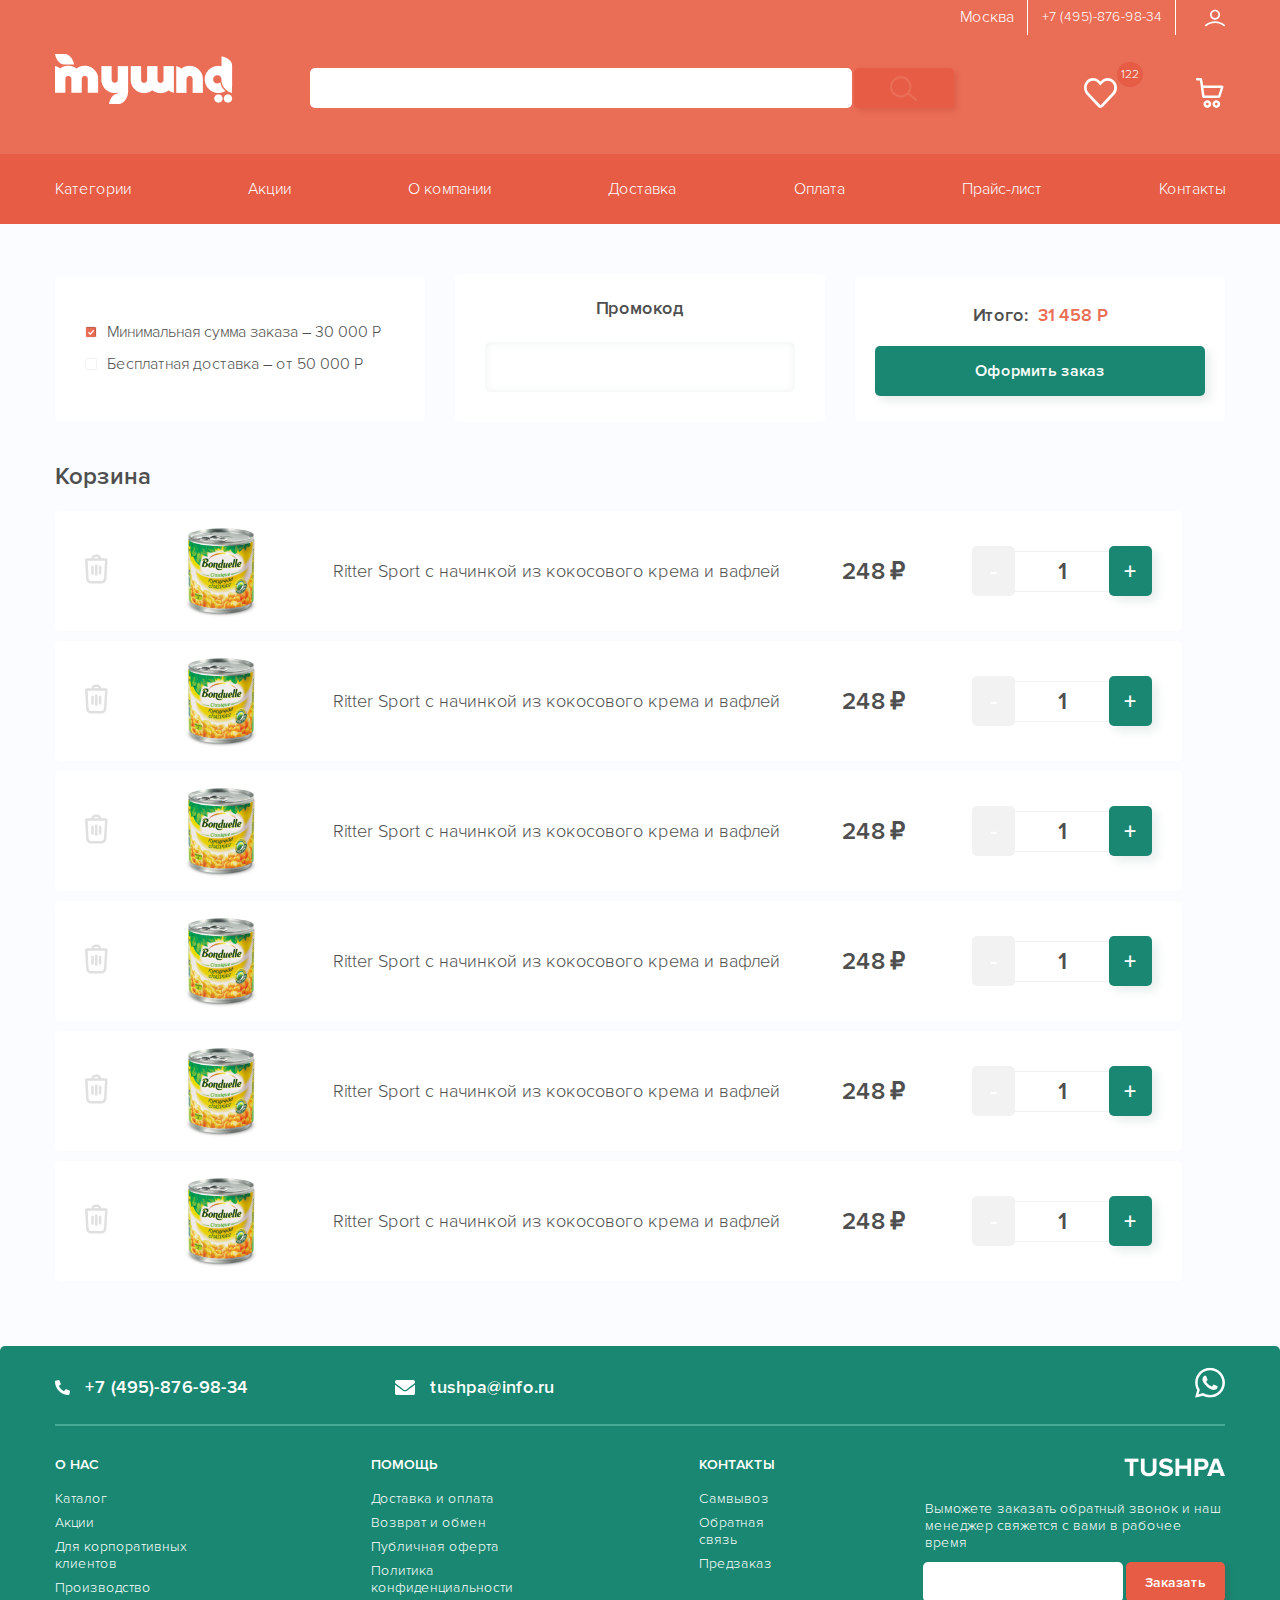
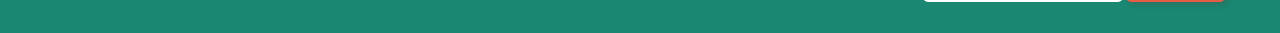
<file: public/basket.html>
<!DOCTYPE html>
<html lang="ru">
  <head>
    <meta charset="UTF-8"/>
    <meta name="description" content="Здесь твой дескрипшен"/>
    <title>Здесь твой тайтл  |  Главная</title>
    <link rel="stylesheet" href="css/style.css"/>
    <meta name="viewport" content="width=device-width, initial-scale=1, maximum-scale=1"/>
  </head>
  <body class="page page_basket">
    <header class="header">
      <div class="container">
        <div class="header__top">
          <div class="header__city"> <span>Москва</span></div>
          <div class="header__tel"><a href="tel:+74958769834">+7 (495)-876-98-34</a></div>
          <div class="header__login" data-modal-open="login">
            <svg>
              <use xlink:href="img/symbols.svg#svg-user"></use>
            </svg>
          </div>
        </div>
        <div class="header__main">
          <div class="header__logo"><a href="/"><img src="img/logo.png" alt=""/></a></div>
          <div class="header__search">
            <div class="header__search-input">
              <input type="text"/>
            </div>
            <div class="header__search-btn">
              <svg>
                <use xlink:href="img/symbols.svg#svg-search"></use>
              </svg>
            </div>
            <div class="search-bar">
              <div class="search-bar__list">
                <div class="search-bar__img"><img src="img/product-card.png" alt=""/></div>
                <div class="search-bar__text"><span>Ritter Sport с начинкой из кокосового крема и вафлей </span></div>
                <div class="search-bar__cart">
                  <svg>
                    <use xlink:href="img/symbols.svg#svg-cart"></use>
                  </svg>
                </div>
              </div>
              <div class="search-bar__list">
                <div class="search-bar__img"><img src="img/product-card.png" alt=""/></div>
                <div class="search-bar__text"><span>Ritter Sport с начинкой из кокосового крема и вафлей </span></div>
                <div class="search-bar__cart">
                  <svg>
                    <use xlink:href="img/symbols.svg#svg-cart"></use>
                  </svg>
                </div>
              </div>
              <div class="search-bar__list">
                <div class="search-bar__img"><img src="img/product-card.png" alt=""/></div>
                <div class="search-bar__text"><span>Ritter Sport с начинкой из кокосового крема и вафлей </span></div>
                <div class="search-bar__cart">
                  <svg>
                    <use xlink:href="img/symbols.svg#svg-cart"></use>
                  </svg>
                </div>
              </div>
              <div class="search-bar__btn"><a class="special-card__link"> Перейти к результатам<span> 
                    <svg>
                      <use xlink:href="img/symbols.svg#svg-arrow"></use>
                    </svg></span></a></div>
            </div>
          </div>
          <div class="header__fav">
            <svg>
              <use xlink:href="img/symbols.svg#svg-fav"></use>
            </svg>
            <div class="header__quantity"><span>122</span></div>
          </div>
          <div class="header__cart"><span>
              <svg>
                <use xlink:href="img/symbols.svg#svg-cart"></use>
              </svg></span>
            <div class="header__cart-mini cart-mini"><svg width="41" height="21" viewBox="0 0 41 21" fill="none" xmlns="http://www.w3.org/2000/svg" class="cart-mini__decor">
<path d="M0.402344 21V21C2.02406 21 3.56314 20.2135 4.50053 18.8901L15.9262 2.76008C17.9189 -0.0531069 22.0937 -0.0530879 24.0864 2.76011L35.5118 18.8901C36.4492 20.2135 37.9702 21 39.5919 21H40.0063H0.402344Z"/>
</svg>
              <ul class="cart-mini__list">
                <li class="cart-mini__item">
                  <div class="cart-mini__delete">
                    <svg>
                      <use xlink:href="img/symbols.svg#svg-cart-delete"></use>
                    </svg>
                  </div>
                  <div class="cart-mini__img"> <img src="img/product-card.png" alt=""/></div>
                  <div class="cart-mini__name">Ritter SportSportSport</div>
                  <div class="cart-mini__current">
                    <div class="product-card__counter"><span class="product-card__counter-minus">-</span>
                      <input type="text" value="1"/><span class="product-card__counter-plus">+</span>
                    </div>
                  </div>
                  <div class="cart-mini__price"><span>60 </span><span>₽</span></div>
                </li>
                <li class="cart-mini__item">
                  <div class="cart-mini__delete">
                    <svg>
                      <use xlink:href="img/symbols.svg#svg-cart-delete"></use>
                    </svg>
                  </div>
                  <div class="cart-mini__img"> <img src="img/product-card.png" alt=""/></div>
                  <div class="cart-mini__name">Ritter SportSportSport</div>
                  <div class="cart-mini__current">
                    <div class="product-card__counter"><span class="product-card__counter-minus">-</span>
                      <input type="text" value="1"/><span class="product-card__counter-plus">+</span>
                    </div>
                  </div>
                  <div class="cart-mini__price"><span>60 </span><span>₽</span></div>
                </li>
                <li class="cart-mini__item">
                  <div class="cart-mini__delete">
                    <svg>
                      <use xlink:href="img/symbols.svg#svg-cart-delete"></use>
                    </svg>
                  </div>
                  <div class="cart-mini__img"> <img src="img/product-card.png" alt=""/></div>
                  <div class="cart-mini__name">Ritter SportSportSport</div>
                  <div class="cart-mini__current">
                    <div class="product-card__counter"><span class="product-card__counter-minus">-</span>
                      <input type="text" value="1"/><span class="product-card__counter-plus">+</span>
                    </div>
                  </div>
                  <div class="cart-mini__price"><span>60 </span><span>₽</span></div>
                </li>
                <li class="cart-mini__item"><a class="special-card__link"> Оформить заказ <span> 
                      <svg>
                        <use xlink:href="img/symbols.svg#svg-arrow"></use>
                      </svg></span></a></li>
              </ul>
            </div>
          </div>
        </div>
        <div class="header-mobail">
          <div class="header__login"><a href="/"><img src="img/logo-mobile.png" alt=""/></a></div>
        </div>
      </div>
    </header>
    <div class="header-nav">
      <div class="container">
        <ul class="header-nav__list">
          <li class="header-nav__item"><a class="header-nav__link" href="#">Категории</a>
            <div class="nav-mobile__box"><svg width="41" height="21" viewBox="0 0 41 21" fill="none" xmlns="http://www.w3.org/2000/svg" class="cat-mini__decor">
<path d="M0.402344 21V21C2.02406 21 3.56314 20.2135 4.50053 18.8901L15.9262 2.76008C17.9189 -0.0531069 22.0937 -0.0530879 24.0864 2.76011L35.5118 18.8901C36.4492 20.2135 37.9702 21 39.5919 21H40.0063H0.402344Z"/>
</svg>
              <ul class="nav-mobile__list">
                <li class="main-nav__item"><a class="main-nav__link" href="javascript:void(0);">Кондитерские изделия</a></li>
                <li class="main-nav__item"><a class="main-nav__link" href="javascript:void(0);">Молочная продукция</a></li>
                <li class="main-nav__item"><a class="main-nav__link" href="javascript:void(0);">Сыр</a></li>
                <li class="main-nav__item"><a class="main-nav__link" href="javascript:void(0);">Напитки</a></li>
                <li class="main-nav__item"><a class="main-nav__link" href="javascript:void(0);">Чай</a></li>
                <li class="main-nav__item"><a class="main-nav__link" href="javascript:void(0);">Кофе</a></li>
                <li class="main-nav__item"><a class="main-nav__link" href="javascript:void(0);">Другое</a></li>
              </ul>
            </div>
          </li>
          <li class="header-nav__item"><a class="header-nav__link" href="#">Акции</a>
            <div class="nav-mobile__box"><svg width="41" height="21" viewBox="0 0 41 21" fill="none" xmlns="http://www.w3.org/2000/svg" class="cat-mini__decor">
<path d="M0.402344 21V21C2.02406 21 3.56314 20.2135 4.50053 18.8901L15.9262 2.76008C17.9189 -0.0531069 22.0937 -0.0530879 24.0864 2.76011L35.5118 18.8901C36.4492 20.2135 37.9702 21 39.5919 21H40.0063H0.402344Z"/>
</svg>
              <ul class="nav-mobile__list">
                <li class="main-nav__item"><a class="main-nav__link" href="javascript:void(0);">Кондитерские изделия</a></li>
                <li class="main-nav__item"><a class="main-nav__link" href="javascript:void(0);">Молочная продукция</a></li>
                <li class="main-nav__item"><a class="main-nav__link" href="javascript:void(0);">Сыр</a></li>
                <li class="main-nav__item"><a class="main-nav__link" href="javascript:void(0);">Напитки</a></li>
                <li class="main-nav__item"><a class="main-nav__link" href="javascript:void(0);">Чай</a></li>
                <li class="main-nav__item"><a class="main-nav__link" href="javascript:void(0);">Кофе</a></li>
                <li class="main-nav__item"><a class="main-nav__link" href="javascript:void(0);">Другое</a></li>
              </ul>
            </div>
          </li>
          <li class="header-nav__item"><a class="header-nav__link" href="#">О компании</a>
            <div class="nav-mobile__box"><svg width="41" height="21" viewBox="0 0 41 21" fill="none" xmlns="http://www.w3.org/2000/svg" class="cat-mini__decor">
<path d="M0.402344 21V21C2.02406 21 3.56314 20.2135 4.50053 18.8901L15.9262 2.76008C17.9189 -0.0531069 22.0937 -0.0530879 24.0864 2.76011L35.5118 18.8901C36.4492 20.2135 37.9702 21 39.5919 21H40.0063H0.402344Z"/>
</svg>
              <ul class="nav-mobile__list">
                <li class="main-nav__item"><a class="main-nav__link" href="javascript:void(0);">Кондитерские изделия</a></li>
                <li class="main-nav__item"><a class="main-nav__link" href="javascript:void(0);">Молочная продукция</a></li>
                <li class="main-nav__item"><a class="main-nav__link" href="javascript:void(0);">Сыр</a></li>
                <li class="main-nav__item"><a class="main-nav__link" href="javascript:void(0);">Напитки</a></li>
                <li class="main-nav__item"><a class="main-nav__link" href="javascript:void(0);">Чай</a></li>
                <li class="main-nav__item"><a class="main-nav__link" href="javascript:void(0);">Кофе</a></li>
                <li class="main-nav__item"><a class="main-nav__link" href="javascript:void(0);">Другое</a></li>
              </ul>
            </div>
          </li>
          <li class="header-nav__item"><a class="header-nav__link" href="#">Доставка</a>
            <div class="nav-mobile__box"><svg width="41" height="21" viewBox="0 0 41 21" fill="none" xmlns="http://www.w3.org/2000/svg" class="cat-mini__decor">
<path d="M0.402344 21V21C2.02406 21 3.56314 20.2135 4.50053 18.8901L15.9262 2.76008C17.9189 -0.0531069 22.0937 -0.0530879 24.0864 2.76011L35.5118 18.8901C36.4492 20.2135 37.9702 21 39.5919 21H40.0063H0.402344Z"/>
</svg>
              <ul class="nav-mobile__list">
                <li class="main-nav__item"><a class="main-nav__link" href="javascript:void(0);">Кондитерские изделия</a></li>
                <li class="main-nav__item"><a class="main-nav__link" href="javascript:void(0);">Молочная продукция</a></li>
                <li class="main-nav__item"><a class="main-nav__link" href="javascript:void(0);">Сыр</a></li>
                <li class="main-nav__item"><a class="main-nav__link" href="javascript:void(0);">Напитки</a></li>
                <li class="main-nav__item"><a class="main-nav__link" href="javascript:void(0);">Чай</a></li>
                <li class="main-nav__item"><a class="main-nav__link" href="javascript:void(0);">Кофе</a></li>
                <li class="main-nav__item"><a class="main-nav__link" href="javascript:void(0);">Другое</a></li>
              </ul>
            </div>
          </li>
          <li class="header-nav__item"><a class="header-nav__link" href="#">Оплата</a>
            <div class="nav-mobile__box"><svg width="41" height="21" viewBox="0 0 41 21" fill="none" xmlns="http://www.w3.org/2000/svg" class="cat-mini__decor">
<path d="M0.402344 21V21C2.02406 21 3.56314 20.2135 4.50053 18.8901L15.9262 2.76008C17.9189 -0.0531069 22.0937 -0.0530879 24.0864 2.76011L35.5118 18.8901C36.4492 20.2135 37.9702 21 39.5919 21H40.0063H0.402344Z"/>
</svg>
              <ul class="nav-mobile__list">
                <li class="main-nav__item"><a class="main-nav__link" href="javascript:void(0);">Кондитерские изделия</a></li>
                <li class="main-nav__item"><a class="main-nav__link" href="javascript:void(0);">Молочная продукция</a></li>
                <li class="main-nav__item"><a class="main-nav__link" href="javascript:void(0);">Сыр</a></li>
                <li class="main-nav__item"><a class="main-nav__link" href="javascript:void(0);">Напитки</a></li>
                <li class="main-nav__item"><a class="main-nav__link" href="javascript:void(0);">Чай</a></li>
                <li class="main-nav__item"><a class="main-nav__link" href="javascript:void(0);">Кофе</a></li>
                <li class="main-nav__item"><a class="main-nav__link" href="javascript:void(0);">Другое</a></li>
              </ul>
            </div>
          </li>
          <li class="header-nav__item"><a class="header-nav__link" href="#">Прайс-лист</a>
            <div class="nav-mobile__box"><svg width="41" height="21" viewBox="0 0 41 21" fill="none" xmlns="http://www.w3.org/2000/svg" class="cat-mini__decor">
<path d="M0.402344 21V21C2.02406 21 3.56314 20.2135 4.50053 18.8901L15.9262 2.76008C17.9189 -0.0531069 22.0937 -0.0530879 24.0864 2.76011L35.5118 18.8901C36.4492 20.2135 37.9702 21 39.5919 21H40.0063H0.402344Z"/>
</svg>
              <ul class="nav-mobile__list">
                <li class="main-nav__item"><a class="main-nav__link" href="javascript:void(0);">Кондитерские изделия</a></li>
                <li class="main-nav__item"><a class="main-nav__link" href="javascript:void(0);">Молочная продукция</a></li>
                <li class="main-nav__item"><a class="main-nav__link" href="javascript:void(0);">Сыр</a></li>
                <li class="main-nav__item"><a class="main-nav__link" href="javascript:void(0);">Напитки</a></li>
                <li class="main-nav__item"><a class="main-nav__link" href="javascript:void(0);">Чай</a></li>
                <li class="main-nav__item"><a class="main-nav__link" href="javascript:void(0);">Кофе</a></li>
                <li class="main-nav__item"><a class="main-nav__link" href="javascript:void(0);">Другое</a></li>
              </ul>
            </div>
          </li>
          <li class="header-nav__item"><a class="header-nav__link" href="#">Контакты</a>
            <div class="nav-mobile__box"><svg width="41" height="21" viewBox="0 0 41 21" fill="none" xmlns="http://www.w3.org/2000/svg" class="cat-mini__decor">
<path d="M0.402344 21V21C2.02406 21 3.56314 20.2135 4.50053 18.8901L15.9262 2.76008C17.9189 -0.0531069 22.0937 -0.0530879 24.0864 2.76011L35.5118 18.8901C36.4492 20.2135 37.9702 21 39.5919 21H40.0063H0.402344Z"/>
</svg>
              <ul class="nav-mobile__list">
                <li class="main-nav__item"><a class="main-nav__link" href="javascript:void(0);">Кондитерские изделия</a></li>
                <li class="main-nav__item"><a class="main-nav__link" href="javascript:void(0);">Молочная продукция</a></li>
                <li class="main-nav__item"><a class="main-nav__link" href="javascript:void(0);">Сыр</a></li>
                <li class="main-nav__item"><a class="main-nav__link" href="javascript:void(0);">Напитки</a></li>
                <li class="main-nav__item"><a class="main-nav__link" href="javascript:void(0);">Чай</a></li>
                <li class="main-nav__item"><a class="main-nav__link" href="javascript:void(0);">Кофе</a></li>
                <li class="main-nav__item"><a class="main-nav__link" href="javascript:void(0);">Другое</a></li>
              </ul>
            </div>
          </li>
        </ul>
      </div>
    </div>
    <div class="breadcrumb__mobile">
      <ul class="breadcrumbs__list">
        <li class="breadcrumbs__item"><span> 
            <svg>
              <use xlink:href="img/symbols.svg#svg-breadcrumb-arrow"></use>
            </svg></span><span> Избранное</span></li>
      </ul>
    </div>
    <div class="navigation-mobile">
      <div class="navigation-mobile__back btn-close__menu">
        <li class="breadcrumbs__item"><span> 
            <svg>
              <use xlink:href="img/symbols.svg#svg-breadcrumb-arrow"></use>
            </svg></span><span> Избранное</span></li>
      </div>
      <ul class="navigation-mobile__list">
        <li class="navigation-mobile__item"><a class="navigation-mobile__link" href="#">Категории</a></li>
        <li class="navigation-mobile__item"><a class="navigation-mobile__link" href="#">Акции</a></li>
        <li class="navigation-mobile__item"><a class="navigation-mobile__link" href="#">О компании</a></li>
        <li class="navigation-mobile__item"><a class="navigation-mobile__link" href="#">Доставка</a></li>
        <li class="navigation-mobile__item"><a class="navigation-mobile__link" href="#">Оплата</a></li>
        <li class="navigation-mobile__item"><a class="navigation-mobile__link" href="#">Прайс-лист</a></li>
        <li class="navigation-mobile__item"><a class="navigation-mobile__link" href="#">Контакты</a></li>
        <li class="navigation-mobile__item"><a class="navigation-mobile__link" href="#">Избранное</a></li>
      </ul>
      <div class="navigation-mobile__box">
        <div class="navigation-mobile__left">
          <div class="navigation-mobile__phone"><span>
              <svg>
                <use xlink:href="img/symbols.svg#svg-tel"></use>
              </svg></span><span>+7 (495)-876-98-34</span></div>
          <div class="navigation-mobile__email"><span>
              <svg>
                <use xlink:href="img/symbols.svg#svg-email"></use>
              </svg></span><span>tushpa@info.ru</span></div>
          <div class="navigation-mobile__city"><span> </span><span>Москва</span></div>
        </div>
        <div class="navigation-mobile__right">
          <div class="navigation-mobile__whatsapp">
            <svg>
              <use xlink:href="img/symbols.svg#svg-whatsapp"></use>
            </svg>
          </div>
          <div class="navigation-mobile__logo"><img src="img/logo-footer.png" alt=""></div>
        </div>
      </div>
    </div>
    <main class="main">
      <div class="section section_navigation">
        <div class="mobile-nav">
          <ul class="mobile-nav__list">
            <li class="mobile-nav__item">
              <div class="mobile-nav__link">
                <svg>
                  <use xlink:href="img/symbols.svg#svg-home"></use>
                </svg>
              </div>
            </li>
            <li class="mobile-nav__item">
              <div class="mobile-nav__link">
                <svg>
                  <use xlink:href="img/symbols.svg#svg-cart"></use>
                </svg>
              </div>
            </li>
            <li class="mobile-nav__item mobile-nav__item_active">
              <div class="mobile-nav__link mobile-nav__search">
                <svg>
                  <use xlink:href="img/symbols.svg#svg-search"></use>
                </svg>
              </div>
            </li>
            <li class="mobile-nav__item" data-modal-open="login">
              <div class="mobile-nav__link">
                <svg>
                  <use xlink:href="img/symbols.svg#svg-user"></use>
                </svg>
              </div>
            </li>
            <li class="mobile-nav__item js-open-burger">
              <div class="mobile-nav__link">
                <svg>
                  <use xlink:href="img/symbols.svg#svg-burger"></use>
                </svg>
              </div>
            </li>
          </ul>
        </div>
      </div>
      <div class="basket">
        <div class="container">
          <div class="basket-top">
            <div class="basket__conditions">
              <div class="basket__minimal"><label>
<span class="catalog-nav__checkbox checkbox_active">
<svg>
<use xlink:href="img/symbols.svg#svg-checkbox-active"></use>
</svg>
</span>
<input type="checkbox"><a class="catalog-nav__filter">Минимальная сумма заказа – 30 000 Р</a>
</label>
              </div>
              <div class="basket__transfer"><label>
<span class="catalog-nav__checkbox">
<svg>
<use xlink:href="img/symbols.svg#svg-checkbox-active"></use>
</svg>
</span>
<input type="checkbox"><a class="catalog-nav__filter">Бесплатная доставка – от 50 000 Р</a>
</label>
              </div>
            </div>
            <div class="basket__promo">
              <div class="basket__subtitle"><span>Промокод</span></div>
              <div class="basket__input">
                <input type="text" placeholder=""/>
              </div>
            </div>
            <div class="basket__result">
              <div class="basket__sum"><span>Итого:</span><span>31 458 Р</span></div>
              <div class="basket__btn"><span>Оформить заказ</span></div>
            </div>
          </div>
          <div class="basket__title"><span>Корзина</span></div>
          <ul class="basket__list">
            <li class="basket__item">
              <div class="basket__cart">
                <svg>
                  <use xlink:href="img/symbols.svg#svg-cart-delete"></use>
                </svg>
              </div>
              <div class="basket__img"><img src="img/product-card.png" alt=""/></div>
              <div class="basket__name"><span>Ritter Sport с начинкой из кокосового крема и вафлей </span></div>
              <div class="basket__price"><span>248</span><span>₽</span></div>
              <div class="basket__counter"><div class="product-card__counter open"><span class="product-card__counter-minus">-</span>
<input type="text" value="1" tabindex="0"><span class="product-card__counter-plus">+</span>
</div>
              </div>
            </li>
            <li class="basket__item">
              <div class="basket__cart">
                <svg>
                  <use xlink:href="img/symbols.svg#svg-cart-delete"></use>
                </svg>
              </div>
              <div class="basket__img"><img src="img/product-card.png" alt=""/></div>
              <div class="basket__name"><span>Ritter Sport с начинкой из кокосового крема и вафлей </span></div>
              <div class="basket__price"><span>248</span><span>₽</span></div>
              <div class="basket__counter"><div class="product-card__counter open"><span class="product-card__counter-minus">-</span>
<input type="text" value="1" tabindex="0"><span class="product-card__counter-plus">+</span>
</div>
              </div>
            </li>
            <li class="basket__item">
              <div class="basket__cart">
                <svg>
                  <use xlink:href="img/symbols.svg#svg-cart-delete"></use>
                </svg>
              </div>
              <div class="basket__img"><img src="img/product-card.png" alt=""/></div>
              <div class="basket__name"><span>Ritter Sport с начинкой из кокосового крема и вафлей </span></div>
              <div class="basket__price"><span>248</span><span>₽</span></div>
              <div class="basket__counter"><div class="product-card__counter open"><span class="product-card__counter-minus">-</span>
<input type="text" value="1" tabindex="0"><span class="product-card__counter-plus">+</span>
</div>
              </div>
            </li>
            <li class="basket__item">
              <div class="basket__cart">
                <svg>
                  <use xlink:href="img/symbols.svg#svg-cart-delete"></use>
                </svg>
              </div>
              <div class="basket__img"><img src="img/product-card.png" alt=""/></div>
              <div class="basket__name"><span>Ritter Sport с начинкой из кокосового крема и вафлей </span></div>
              <div class="basket__price"><span>248</span><span>₽</span></div>
              <div class="basket__counter"><div class="product-card__counter open"><span class="product-card__counter-minus">-</span>
<input type="text" value="1" tabindex="0"><span class="product-card__counter-plus">+</span>
</div>
              </div>
            </li>
            <li class="basket__item">
              <div class="basket__cart">
                <svg>
                  <use xlink:href="img/symbols.svg#svg-cart-delete"></use>
                </svg>
              </div>
              <div class="basket__img"><img src="img/product-card.png" alt=""/></div>
              <div class="basket__name"><span>Ritter Sport с начинкой из кокосового крема и вафлей </span></div>
              <div class="basket__price"><span>248</span><span>₽</span></div>
              <div class="basket__counter"><div class="product-card__counter open"><span class="product-card__counter-minus">-</span>
<input type="text" value="1" tabindex="0"><span class="product-card__counter-plus">+</span>
</div>
              </div>
            </li>
            <li class="basket__item">
              <div class="basket__cart">
                <svg>
                  <use xlink:href="img/symbols.svg#svg-cart-delete"></use>
                </svg>
              </div>
              <div class="basket__img"><img src="img/product-card.png" alt=""/></div>
              <div class="basket__name"><span>Ritter Sport с начинкой из кокосового крема и вафлей </span></div>
              <div class="basket__price"><span>248</span><span>₽</span></div>
              <div class="basket__counter"><div class="product-card__counter open"><span class="product-card__counter-minus">-</span>
<input type="text" value="1" tabindex="0"><span class="product-card__counter-plus">+</span>
</div>
              </div>
            </li>
            <li class="basket__item">
              <div class="basket__cart">
                <svg>
                  <use xlink:href="img/symbols.svg#svg-cart-delete"></use>
                </svg>
              </div>
              <div class="basket__img"><img src="img/product-card.png" alt=""/></div>
              <div class="basket__name"><span>Ritter Sport с начинкой из кокосового крема и вафлей </span></div>
              <div class="basket__price"><span>248</span><span>₽</span></div>
              <div class="basket__counter"><div class="product-card__counter open"><span class="product-card__counter-minus">-</span>
<input type="text" value="1" tabindex="0"><span class="product-card__counter-plus">+</span>
</div>
              </div>
            </li>
            <li class="basket__item">
              <div class="basket__cart">
                <svg>
                  <use xlink:href="img/symbols.svg#svg-cart-delete"></use>
                </svg>
              </div>
              <div class="basket__img"><img src="img/product-card.png" alt=""/></div>
              <div class="basket__name"><span>Ritter Sport с начинкой из кокосового крема и вафлей </span></div>
              <div class="basket__price"><span>248</span><span>₽</span></div>
              <div class="basket__counter"><div class="product-card__counter open"><span class="product-card__counter-minus">-</span>
<input type="text" value="1" tabindex="0"><span class="product-card__counter-plus">+</span>
</div>
              </div>
            </li>
          </ul>
        </div>
      </div>
      <div class="basket-bottom">
        <div class="basket__promo">
          <div class="basket__input">
            <input type="text" placeholder=""/>
          </div>
        </div>
        <div class="basket__result">
          <div class="basket__sum"><span>Итого:</span><span>31 458 Р</span></div>
          <div class="basket__btn"><span>Оформить заказ</span></div>
        </div>
      </div>
    </main>
    <footer class="footer">
      <div class="container">
        <div class="footer__box">
          <div class="footer__top">
            <div class="footer__tel">
              <svg>
                <use xlink:href="img/symbols.svg#svg-tel"></use>
              </svg><span>+7 (495)-876-98-34</span>
            </div>
            <div class="footer__email">
              <svg>
                <use xlink:href="img/symbols.svg#svg-email"></use>
              </svg><span> tushpa@info.ru</span>
            </div>
            <div class="footer__whatsapp">
              <svg>
                <use xlink:href="img/symbols.svg#svg-whatsapp"></use>
              </svg>
            </div>
          </div>
          <div class="footer__bottom">
            <div class="footer__nav">
              <ul class="footer__list">
                <li class="footer__item"><span class="footer__link-name"> О нас</span></li>
                <li class="footer__item"><a class="footer__link">Каталог</a></li>
                <li class="footer__item"><a class="footer__link">Акции</a></li>
                <li class="footer__item"><a class="footer__link">Для корпоративных клиентов</a></li>
                <li class="footer__item"><a class="footer__link">Производство</a></li>
              </ul>
              <ul class="footer__list">
                <li class="footer__item"><span class="footer__link-name"> Помощь</span></li>
                <li class="footer__item"><a class="footer__link">Доставка и оплата</a></li>
                <li class="footer__item"><a class="footer__link">Возврат и обмен</a></li>
                <li class="footer__item"><a class="footer__link">Публичная оферта</a></li>
                <li class="footer__item"><a class="footer__link">Политика конфиденциальности</a></li>
              </ul>
              <ul class="footer__list">
                <li class="footer__item"><span class="footer__link-name"> КОНТАКТЫ</span></li>
                <li class="footer__item"><a class="footer__link">Самвывоз</a></li>
                <li class="footer__item"><a class="footer__link">Обратная связь</a></li>
                <li class="footer__item"><a class="footer__link">Предзаказ</a></li>
              </ul>
            </div>
            <div class="footer__feedback">
              <div class="footer__logo"><img src="img/logo-footer.png" alt=""/></div>
              <div class="footer__text"> 
                <p>Выможете заказать обратный звонок и наш менеджер свяжется с вами в рабочее время</p>
              </div>
              <div class="footer__form">
                <div class="footer__input">
                  <input type="text"/>
                </div>
                <div class="footer__btn"><span>Заказать</span></div>
              </div>
            </div>
          </div>
        </div>
      </div>
    </footer>
    <div class="modal-container">
      <div class="modal modal__login" data-modal="login">
        <div class="btn-nav__menu">
          <li class="breadcrumbs__item"><span> 
              <svg>
                <use xlink:href="img/symbols.svg#svg-breadcrumb-arrow"></use>
              </svg></span><span> Избранное</span></li>
        </div>
        <div class="modal__box">
          <div class="modal__title"><span>Войти</span></div>
          <div class="modal__input">
            <input type="text"/>
          </div>
          <div class="modal__input">
            <input type="text"/>
          </div>
          <div class="modal__hints"><a class="modal__remember">
              <label><span class="modal__checkbox">
                  <input type="checkbox"/>
                  <svg>
                    <use xlink:href="img/symbols.svg#svg-checkbox-active"></use>
                  </svg></span><span>Запомнить меня</span></label></a><a class="modal__forgotten"><span>Забыли пароль?</span></a></div>
          <div class="modal__btn"><span>Войти</span></div>
        </div>
      </div>
    </div>
    <script src="js/libs.js"></script>
    <script src="js/script.js"></script>
  </body>
</html>
</file>
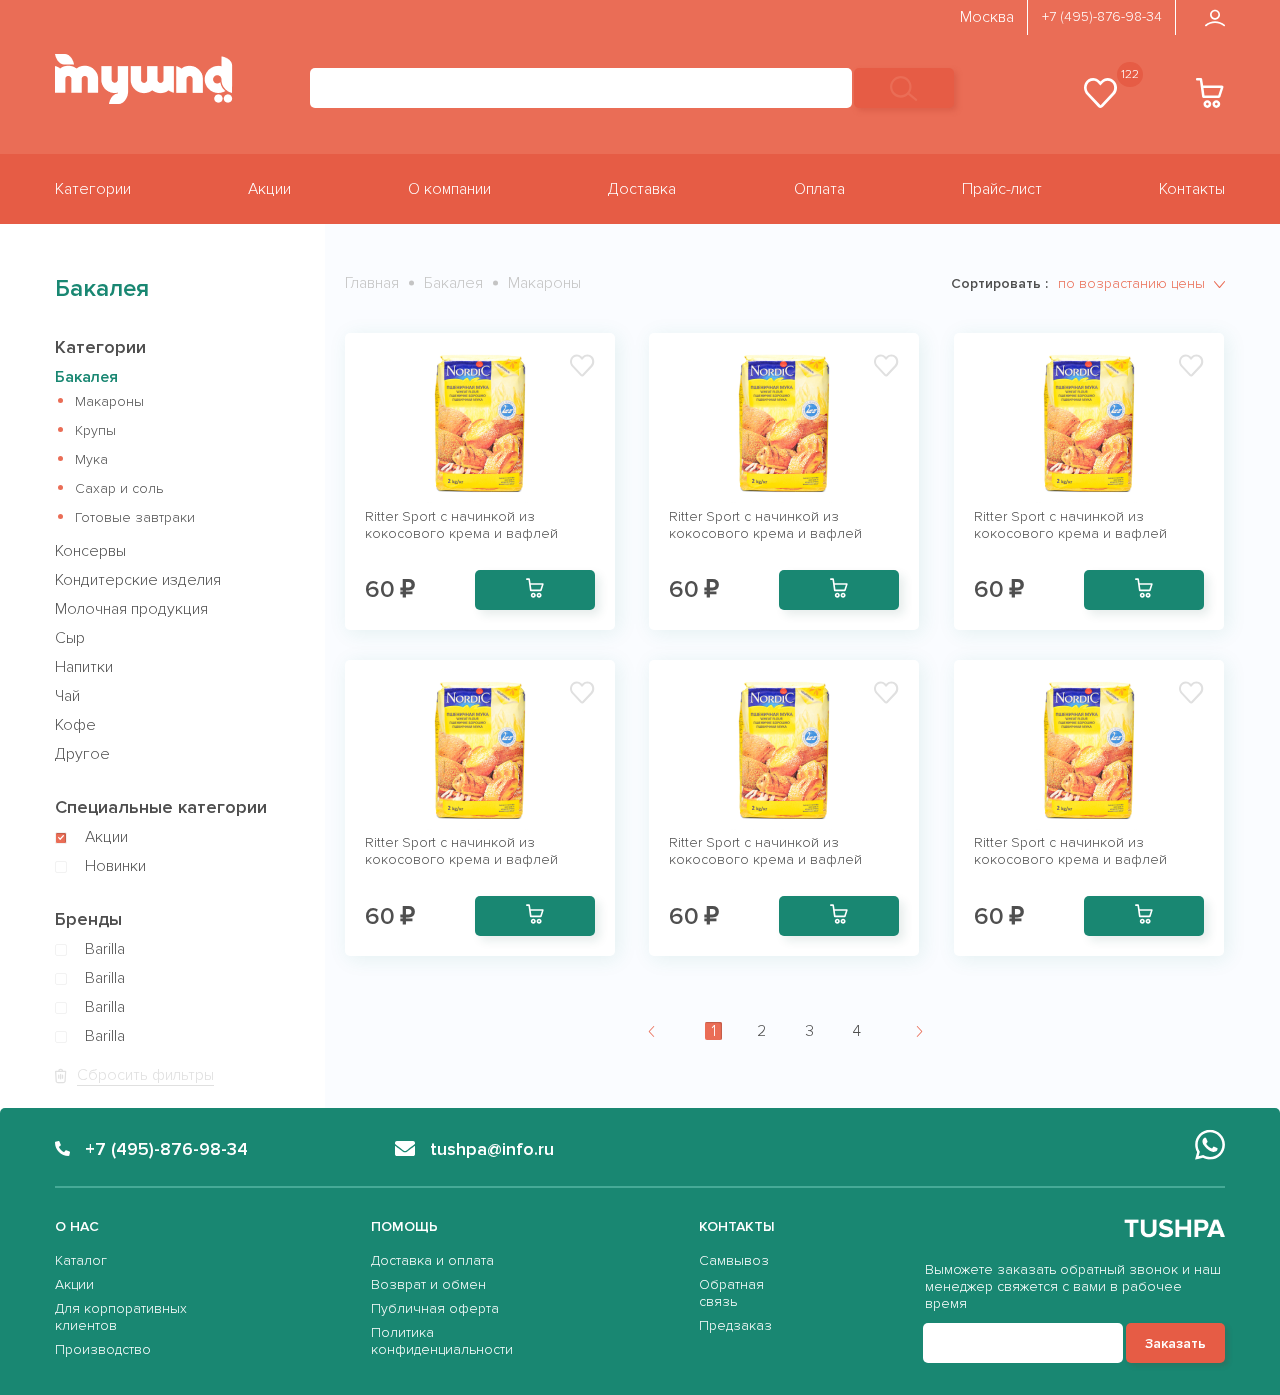
<file: public/catalog-mobile.html>
<!DOCTYPE html>
<html lang="ru">
  <head>
    <meta charset="UTF-8"/>
    <meta name="description" content="Здесь твой дескрипшен"/>
    <title>Здесь твой тайтл  |  Главная</title>
    <link rel="stylesheet" href="css/style.css"/>
    <meta name="viewport" content="width=device-width, initial-scale=1, maximum-scale=1"/>
  </head>
  <body class="page page-catalog page-catalog_mobile">
    <header class="header">
      <div class="container">
        <div class="header__top">
          <div class="header__city"> <span>Москва</span></div>
          <div class="header__tel"><a href="tel:+74958769834">+7 (495)-876-98-34</a></div>
          <div class="header__login" data-modal-open="login">
            <svg>
              <use xlink:href="img/symbols.svg#svg-user"></use>
            </svg>
          </div>
        </div>
        <div class="header__main">
          <div class="header__logo"><a href="/"><img src="img/logo.png" alt=""/></a></div>
          <div class="header__search">
            <div class="header__search-input">
              <input type="text"/>
            </div>
            <div class="header__search-btn">
              <svg>
                <use xlink:href="img/symbols.svg#svg-search"></use>
              </svg>
            </div>
            <div class="search-bar">
              <div class="search-bar__list">
                <div class="search-bar__img"><img src="img/product-card.png" alt=""/></div>
                <div class="search-bar__text"><span>Ritter Sport с начинкой из кокосового крема и вафлей </span></div>
                <div class="search-bar__cart">
                  <svg>
                    <use xlink:href="img/symbols.svg#svg-cart"></use>
                  </svg>
                </div>
              </div>
              <div class="search-bar__list">
                <div class="search-bar__img"><img src="img/product-card.png" alt=""/></div>
                <div class="search-bar__text"><span>Ritter Sport с начинкой из кокосового крема и вафлей </span></div>
                <div class="search-bar__cart">
                  <svg>
                    <use xlink:href="img/symbols.svg#svg-cart"></use>
                  </svg>
                </div>
              </div>
              <div class="search-bar__list">
                <div class="search-bar__img"><img src="img/product-card.png" alt=""/></div>
                <div class="search-bar__text"><span>Ritter Sport с начинкой из кокосового крема и вафлей </span></div>
                <div class="search-bar__cart">
                  <svg>
                    <use xlink:href="img/symbols.svg#svg-cart"></use>
                  </svg>
                </div>
              </div>
              <div class="search-bar__btn"><a class="special-card__link"> Перейти к результатам<span> 
                    <svg>
                      <use xlink:href="img/symbols.svg#svg-arrow"></use>
                    </svg></span></a></div>
            </div>
          </div>
          <div class="header__fav">
            <svg>
              <use xlink:href="img/symbols.svg#svg-fav"></use>
            </svg>
            <div class="header__quantity"><span>122</span></div>
          </div>
          <div class="header__cart"><span>
              <svg>
                <use xlink:href="img/symbols.svg#svg-cart"></use>
              </svg></span>
            <div class="header__cart-mini cart-mini"><svg width="41" height="21" viewBox="0 0 41 21" fill="none" xmlns="http://www.w3.org/2000/svg" class="cart-mini__decor">
<path d="M0.402344 21V21C2.02406 21 3.56314 20.2135 4.50053 18.8901L15.9262 2.76008C17.9189 -0.0531069 22.0937 -0.0530879 24.0864 2.76011L35.5118 18.8901C36.4492 20.2135 37.9702 21 39.5919 21H40.0063H0.402344Z"/>
</svg>
              <ul class="cart-mini__list">
                <li class="cart-mini__item">
                  <div class="cart-mini__delete">
                    <svg>
                      <use xlink:href="img/symbols.svg#svg-cart-delete"></use>
                    </svg>
                  </div>
                  <div class="cart-mini__img"> <img src="img/product-card.png" alt=""/></div>
                  <div class="cart-mini__name">Ritter SportSportSport</div>
                  <div class="cart-mini__current">
                    <div class="product-card__counter"><span class="product-card__counter-minus">-</span>
                      <input type="text" value="1"/><span class="product-card__counter-plus">+</span>
                    </div>
                  </div>
                  <div class="cart-mini__price"><span>60 </span><span>₽</span></div>
                </li>
                <li class="cart-mini__item">
                  <div class="cart-mini__delete">
                    <svg>
                      <use xlink:href="img/symbols.svg#svg-cart-delete"></use>
                    </svg>
                  </div>
                  <div class="cart-mini__img"> <img src="img/product-card.png" alt=""/></div>
                  <div class="cart-mini__name">Ritter SportSportSport</div>
                  <div class="cart-mini__current">
                    <div class="product-card__counter"><span class="product-card__counter-minus">-</span>
                      <input type="text" value="1"/><span class="product-card__counter-plus">+</span>
                    </div>
                  </div>
                  <div class="cart-mini__price"><span>60 </span><span>₽</span></div>
                </li>
                <li class="cart-mini__item">
                  <div class="cart-mini__delete">
                    <svg>
                      <use xlink:href="img/symbols.svg#svg-cart-delete"></use>
                    </svg>
                  </div>
                  <div class="cart-mini__img"> <img src="img/product-card.png" alt=""/></div>
                  <div class="cart-mini__name">Ritter SportSportSport</div>
                  <div class="cart-mini__current">
                    <div class="product-card__counter"><span class="product-card__counter-minus">-</span>
                      <input type="text" value="1"/><span class="product-card__counter-plus">+</span>
                    </div>
                  </div>
                  <div class="cart-mini__price"><span>60 </span><span>₽</span></div>
                </li>
                <li class="cart-mini__item"><a class="special-card__link"> Оформить заказ <span> 
                      <svg>
                        <use xlink:href="img/symbols.svg#svg-arrow"></use>
                      </svg></span></a></li>
              </ul>
            </div>
          </div>
        </div>
        <div class="header-mobail">
          <div class="header__login"><a href="/"><img src="img/logo-mobile.png" alt=""/></a></div>
        </div>
      </div>
    </header>
    <div class="header-nav">
      <div class="container">
        <ul class="header-nav__list">
          <li class="header-nav__item"><a class="header-nav__link" href="#">Категории</a>
            <div class="nav-mobile__box"><svg width="41" height="21" viewBox="0 0 41 21" fill="none" xmlns="http://www.w3.org/2000/svg" class="cat-mini__decor">
<path d="M0.402344 21V21C2.02406 21 3.56314 20.2135 4.50053 18.8901L15.9262 2.76008C17.9189 -0.0531069 22.0937 -0.0530879 24.0864 2.76011L35.5118 18.8901C36.4492 20.2135 37.9702 21 39.5919 21H40.0063H0.402344Z"/>
</svg>
              <ul class="nav-mobile__list">
                <li class="main-nav__item"><a class="main-nav__link" href="javascript:void(0);">Кондитерские изделия</a></li>
                <li class="main-nav__item"><a class="main-nav__link" href="javascript:void(0);">Молочная продукция</a></li>
                <li class="main-nav__item"><a class="main-nav__link" href="javascript:void(0);">Сыр</a></li>
                <li class="main-nav__item"><a class="main-nav__link" href="javascript:void(0);">Напитки</a></li>
                <li class="main-nav__item"><a class="main-nav__link" href="javascript:void(0);">Чай</a></li>
                <li class="main-nav__item"><a class="main-nav__link" href="javascript:void(0);">Кофе</a></li>
                <li class="main-nav__item"><a class="main-nav__link" href="javascript:void(0);">Другое</a></li>
              </ul>
            </div>
          </li>
          <li class="header-nav__item"><a class="header-nav__link" href="#">Акции</a>
            <div class="nav-mobile__box"><svg width="41" height="21" viewBox="0 0 41 21" fill="none" xmlns="http://www.w3.org/2000/svg" class="cat-mini__decor">
<path d="M0.402344 21V21C2.02406 21 3.56314 20.2135 4.50053 18.8901L15.9262 2.76008C17.9189 -0.0531069 22.0937 -0.0530879 24.0864 2.76011L35.5118 18.8901C36.4492 20.2135 37.9702 21 39.5919 21H40.0063H0.402344Z"/>
</svg>
              <ul class="nav-mobile__list">
                <li class="main-nav__item"><a class="main-nav__link" href="javascript:void(0);">Кондитерские изделия</a></li>
                <li class="main-nav__item"><a class="main-nav__link" href="javascript:void(0);">Молочная продукция</a></li>
                <li class="main-nav__item"><a class="main-nav__link" href="javascript:void(0);">Сыр</a></li>
                <li class="main-nav__item"><a class="main-nav__link" href="javascript:void(0);">Напитки</a></li>
                <li class="main-nav__item"><a class="main-nav__link" href="javascript:void(0);">Чай</a></li>
                <li class="main-nav__item"><a class="main-nav__link" href="javascript:void(0);">Кофе</a></li>
                <li class="main-nav__item"><a class="main-nav__link" href="javascript:void(0);">Другое</a></li>
              </ul>
            </div>
          </li>
          <li class="header-nav__item"><a class="header-nav__link" href="#">О компании</a>
            <div class="nav-mobile__box"><svg width="41" height="21" viewBox="0 0 41 21" fill="none" xmlns="http://www.w3.org/2000/svg" class="cat-mini__decor">
<path d="M0.402344 21V21C2.02406 21 3.56314 20.2135 4.50053 18.8901L15.9262 2.76008C17.9189 -0.0531069 22.0937 -0.0530879 24.0864 2.76011L35.5118 18.8901C36.4492 20.2135 37.9702 21 39.5919 21H40.0063H0.402344Z"/>
</svg>
              <ul class="nav-mobile__list">
                <li class="main-nav__item"><a class="main-nav__link" href="javascript:void(0);">Кондитерские изделия</a></li>
                <li class="main-nav__item"><a class="main-nav__link" href="javascript:void(0);">Молочная продукция</a></li>
                <li class="main-nav__item"><a class="main-nav__link" href="javascript:void(0);">Сыр</a></li>
                <li class="main-nav__item"><a class="main-nav__link" href="javascript:void(0);">Напитки</a></li>
                <li class="main-nav__item"><a class="main-nav__link" href="javascript:void(0);">Чай</a></li>
                <li class="main-nav__item"><a class="main-nav__link" href="javascript:void(0);">Кофе</a></li>
                <li class="main-nav__item"><a class="main-nav__link" href="javascript:void(0);">Другое</a></li>
              </ul>
            </div>
          </li>
          <li class="header-nav__item"><a class="header-nav__link" href="#">Доставка</a>
            <div class="nav-mobile__box"><svg width="41" height="21" viewBox="0 0 41 21" fill="none" xmlns="http://www.w3.org/2000/svg" class="cat-mini__decor">
<path d="M0.402344 21V21C2.02406 21 3.56314 20.2135 4.50053 18.8901L15.9262 2.76008C17.9189 -0.0531069 22.0937 -0.0530879 24.0864 2.76011L35.5118 18.8901C36.4492 20.2135 37.9702 21 39.5919 21H40.0063H0.402344Z"/>
</svg>
              <ul class="nav-mobile__list">
                <li class="main-nav__item"><a class="main-nav__link" href="javascript:void(0);">Кондитерские изделия</a></li>
                <li class="main-nav__item"><a class="main-nav__link" href="javascript:void(0);">Молочная продукция</a></li>
                <li class="main-nav__item"><a class="main-nav__link" href="javascript:void(0);">Сыр</a></li>
                <li class="main-nav__item"><a class="main-nav__link" href="javascript:void(0);">Напитки</a></li>
                <li class="main-nav__item"><a class="main-nav__link" href="javascript:void(0);">Чай</a></li>
                <li class="main-nav__item"><a class="main-nav__link" href="javascript:void(0);">Кофе</a></li>
                <li class="main-nav__item"><a class="main-nav__link" href="javascript:void(0);">Другое</a></li>
              </ul>
            </div>
          </li>
          <li class="header-nav__item"><a class="header-nav__link" href="#">Оплата</a>
            <div class="nav-mobile__box"><svg width="41" height="21" viewBox="0 0 41 21" fill="none" xmlns="http://www.w3.org/2000/svg" class="cat-mini__decor">
<path d="M0.402344 21V21C2.02406 21 3.56314 20.2135 4.50053 18.8901L15.9262 2.76008C17.9189 -0.0531069 22.0937 -0.0530879 24.0864 2.76011L35.5118 18.8901C36.4492 20.2135 37.9702 21 39.5919 21H40.0063H0.402344Z"/>
</svg>
              <ul class="nav-mobile__list">
                <li class="main-nav__item"><a class="main-nav__link" href="javascript:void(0);">Кондитерские изделия</a></li>
                <li class="main-nav__item"><a class="main-nav__link" href="javascript:void(0);">Молочная продукция</a></li>
                <li class="main-nav__item"><a class="main-nav__link" href="javascript:void(0);">Сыр</a></li>
                <li class="main-nav__item"><a class="main-nav__link" href="javascript:void(0);">Напитки</a></li>
                <li class="main-nav__item"><a class="main-nav__link" href="javascript:void(0);">Чай</a></li>
                <li class="main-nav__item"><a class="main-nav__link" href="javascript:void(0);">Кофе</a></li>
                <li class="main-nav__item"><a class="main-nav__link" href="javascript:void(0);">Другое</a></li>
              </ul>
            </div>
          </li>
          <li class="header-nav__item"><a class="header-nav__link" href="#">Прайс-лист</a>
            <div class="nav-mobile__box"><svg width="41" height="21" viewBox="0 0 41 21" fill="none" xmlns="http://www.w3.org/2000/svg" class="cat-mini__decor">
<path d="M0.402344 21V21C2.02406 21 3.56314 20.2135 4.50053 18.8901L15.9262 2.76008C17.9189 -0.0531069 22.0937 -0.0530879 24.0864 2.76011L35.5118 18.8901C36.4492 20.2135 37.9702 21 39.5919 21H40.0063H0.402344Z"/>
</svg>
              <ul class="nav-mobile__list">
                <li class="main-nav__item"><a class="main-nav__link" href="javascript:void(0);">Кондитерские изделия</a></li>
                <li class="main-nav__item"><a class="main-nav__link" href="javascript:void(0);">Молочная продукция</a></li>
                <li class="main-nav__item"><a class="main-nav__link" href="javascript:void(0);">Сыр</a></li>
                <li class="main-nav__item"><a class="main-nav__link" href="javascript:void(0);">Напитки</a></li>
                <li class="main-nav__item"><a class="main-nav__link" href="javascript:void(0);">Чай</a></li>
                <li class="main-nav__item"><a class="main-nav__link" href="javascript:void(0);">Кофе</a></li>
                <li class="main-nav__item"><a class="main-nav__link" href="javascript:void(0);">Другое</a></li>
              </ul>
            </div>
          </li>
          <li class="header-nav__item"><a class="header-nav__link" href="#">Контакты</a>
            <div class="nav-mobile__box"><svg width="41" height="21" viewBox="0 0 41 21" fill="none" xmlns="http://www.w3.org/2000/svg" class="cat-mini__decor">
<path d="M0.402344 21V21C2.02406 21 3.56314 20.2135 4.50053 18.8901L15.9262 2.76008C17.9189 -0.0531069 22.0937 -0.0530879 24.0864 2.76011L35.5118 18.8901C36.4492 20.2135 37.9702 21 39.5919 21H40.0063H0.402344Z"/>
</svg>
              <ul class="nav-mobile__list">
                <li class="main-nav__item"><a class="main-nav__link" href="javascript:void(0);">Кондитерские изделия</a></li>
                <li class="main-nav__item"><a class="main-nav__link" href="javascript:void(0);">Молочная продукция</a></li>
                <li class="main-nav__item"><a class="main-nav__link" href="javascript:void(0);">Сыр</a></li>
                <li class="main-nav__item"><a class="main-nav__link" href="javascript:void(0);">Напитки</a></li>
                <li class="main-nav__item"><a class="main-nav__link" href="javascript:void(0);">Чай</a></li>
                <li class="main-nav__item"><a class="main-nav__link" href="javascript:void(0);">Кофе</a></li>
                <li class="main-nav__item"><a class="main-nav__link" href="javascript:void(0);">Другое</a></li>
              </ul>
            </div>
          </li>
        </ul>
      </div>
    </div>
    <div class="breadcrumb__mobile">
      <ul class="breadcrumbs__list">
        <li class="breadcrumbs__item"><span> 
            <svg>
              <use xlink:href="img/symbols.svg#svg-breadcrumb-arrow"></use>
            </svg></span><span> Избранное</span></li>
      </ul>
    </div>
    <div class="navigation-mobile">
      <div class="navigation-mobile__back btn-close__menu">
        <li class="breadcrumbs__item"><span> 
            <svg>
              <use xlink:href="img/symbols.svg#svg-breadcrumb-arrow"></use>
            </svg></span><span> Избранное</span></li>
      </div>
      <ul class="navigation-mobile__list">
        <li class="navigation-mobile__item"><a class="navigation-mobile__link" href="#">Категории</a></li>
        <li class="navigation-mobile__item"><a class="navigation-mobile__link" href="#">Акции</a></li>
        <li class="navigation-mobile__item"><a class="navigation-mobile__link" href="#">О компании</a></li>
        <li class="navigation-mobile__item"><a class="navigation-mobile__link" href="#">Доставка</a></li>
        <li class="navigation-mobile__item"><a class="navigation-mobile__link" href="#">Оплата</a></li>
        <li class="navigation-mobile__item"><a class="navigation-mobile__link" href="#">Прайс-лист</a></li>
        <li class="navigation-mobile__item"><a class="navigation-mobile__link" href="#">Контакты</a></li>
        <li class="navigation-mobile__item"><a class="navigation-mobile__link" href="#">Избранное</a></li>
      </ul>
      <div class="navigation-mobile__box">
        <div class="navigation-mobile__left">
          <div class="navigation-mobile__phone"><span>
              <svg>
                <use xlink:href="img/symbols.svg#svg-tel"></use>
              </svg></span><span>+7 (495)-876-98-34</span></div>
          <div class="navigation-mobile__email"><span>
              <svg>
                <use xlink:href="img/symbols.svg#svg-email"></use>
              </svg></span><span>tushpa@info.ru</span></div>
          <div class="navigation-mobile__city"><span> </span><span>Москва</span></div>
        </div>
        <div class="navigation-mobile__right">
          <div class="navigation-mobile__whatsapp">
            <svg>
              <use xlink:href="img/symbols.svg#svg-whatsapp"></use>
            </svg>
          </div>
          <div class="navigation-mobile__logo"><img src="img/logo-footer.png" alt=""></div>
        </div>
      </div>
    </div>
    <div class="page-catalog__search"><span> 
        <svg>
          <use xlink:href="img/symbols.svg#svg-breadcrumb-arrow"></use>
        </svg></span>
      <div class="header__search">
        <div class="header__search-input">
          <input type="text"/>
        </div>
        <div class="header__search-btn">
          <svg>
            <use xlink:href="img/symbols.svg#svg-search"></use>
          </svg>
        </div>
        <div class="search-bar">
          <div class="search-bar__list">
            <div class="search-bar__img"><img src="img/product-card.png" alt=""/></div>
            <div class="search-bar__text"><span>Ritter Sport с начинкой из кокосового крема и вафлей </span></div>
            <div class="search-bar__cart">
              <svg>
                <use xlink:href="img/symbols.svg#svg-cart"></use>
              </svg>
            </div>
          </div>
          <div class="search-bar__list">
            <div class="search-bar__img"><img src="img/product-card.png" alt=""/></div>
            <div class="search-bar__text"><span>Ritter Sport с начинкой из кокосового крема и вафлей </span></div>
            <div class="search-bar__cart">
              <svg>
                <use xlink:href="img/symbols.svg#svg-cart"></use>
              </svg>
            </div>
          </div>
          <div class="search-bar__list">
            <div class="search-bar__img"><img src="img/product-card.png" alt=""/></div>
            <div class="search-bar__text"><span>Ritter Sport с начинкой из кокосового крема и вафлей </span></div>
            <div class="search-bar__cart">
              <svg>
                <use xlink:href="img/symbols.svg#svg-cart"></use>
              </svg>
            </div>
          </div>
          <div class="search-bar__btn"><a class="special-card__link"> Перейти к результатам<span> 
                <svg>
                  <use xlink:href="img/symbols.svg#svg-arrow"></use>
                </svg></span></a></div>
        </div>
      </div>
    </div>
    <main class="main">
      <div class="catalog">
        <div class="container">
          <div class="section section_navigation">
            <div class="mobile-nav">
              <ul class="mobile-nav__list">
                <li class="mobile-nav__item">
                  <div class="mobile-nav__link">
                    <svg>
                      <use xlink:href="img/symbols.svg#svg-home"></use>
                    </svg>
                  </div>
                </li>
                <li class="mobile-nav__item">
                  <div class="mobile-nav__link">
                    <svg>
                      <use xlink:href="img/symbols.svg#svg-cart"></use>
                    </svg>
                  </div>
                </li>
                <li class="mobile-nav__item mobile-nav__item_active">
                  <div class="mobile-nav__link mobile-nav__search">
                    <svg>
                      <use xlink:href="img/symbols.svg#svg-search"></use>
                    </svg>
                  </div>
                </li>
                <li class="mobile-nav__item" data-modal-open="login">
                  <div class="mobile-nav__link">
                    <svg>
                      <use xlink:href="img/symbols.svg#svg-user"></use>
                    </svg>
                  </div>
                </li>
                <li class="mobile-nav__item js-open-burger">
                  <div class="mobile-nav__link">
                    <svg>
                      <use xlink:href="img/symbols.svg#svg-burger"></use>
                    </svg>
                  </div>
                </li>
              </ul>
            </div>
          </div>
          <div class="catalog-nav">
            <div class="catalog-nav__box">
              <div class="catalog-bg"></div>
              <div class="catalog-nav__title"><span>Бакалея</span></div>
              <div class="catalog-nav__subtitle"><span>Категории</span></div>
              <ul class="catalog-nav__list">
                <li class="catalog-nav__item"><a class="catalog-nav__filter catalog-nav__filter_active" href="#">Бакалея</a>
                  <ul class="catalog-nav__sublist">
                    <li class="catalog-nav__subitem"><a class="catalog-nav__subfilter" href="#">Макароны</a></li>
                    <li class="catalog-nav__subitem"><a class="catalog-nav__subfilter" href="#">Крупы</a></li>
                    <li class="catalog-nav__subitem"><a class="catalog-nav__subfilter" href="#">Мука</a></li>
                    <li class="catalog-nav__subitem"><a class="catalog-nav__subfilter" href="#">Сахар и соль</a></li>
                    <li class="catalog-nav__subitem"><a class="catalog-nav__subfilter" href="#">Готовые завтраки</a></li>
                  </ul>
                </li>
                <li class="catalog-nav__item"><a class="catalog-nav__filter" href="#">Консервы</a></li>
                <li class="catalog-nav__item"><a class="catalog-nav__filter" href="#">Кондитерские изделия</a></li>
                <li class="catalog-nav__item"><a class="catalog-nav__filter" href="#">Молочная продукция</a></li>
                <li class="catalog-nav__item"><a class="catalog-nav__filter" href="#">Сыр</a></li>
                <li class="catalog-nav__item"><a class="catalog-nav__filter" href="#">Напитки</a></li>
                <li class="catalog-nav__item"><a class="catalog-nav__filter" href="#">Чай</a></li>
                <li class="catalog-nav__item"><a class="catalog-nav__filter" href="#">Кофе</a></li>
                <li class="catalog-nav__item"><a class="catalog-nav__filter" href="#">Другое</a></li>
              </ul>
              <div class="catalog-nav__subtitle"><span>Специальные категории</span></div>
              <ul class="catalog-nav__list">
                <li class="catalog-nav__item">
                  <label><span class="catalog-nav__checkbox checkbox_active">
                      <svg>
                        <use xlink:href="img/symbols.svg#svg-checkbox-active"></use>
                      </svg></span>
                    <input type="checkbox"/><a class="catalog-nav__filter">Акции</a>
                  </label>
                </li>
                <li class="catalog-nav__item">
                  <label><span class="catalog-nav__checkbox">
                      <svg>
                        <use xlink:href="img/symbols.svg#svg-checkbox-active"></use>
                      </svg></span>
                    <input type="checkbox"/><a class="catalog-nav__filter">Новинки</a>
                  </label>
                </li>
              </ul>
              <div class="catalog-nav__subtitle"><span>Бренды</span></div>
              <ul class="catalog-nav__list catalog-nav__list_brands">
                <li class="catalog-nav__item">
                  <label><span class="catalog-nav__checkbox">
                      <svg>
                        <use xlink:href="img/symbols.svg#svg-checkbox-active"></use>
                      </svg></span><a class="catalog-nav__filter" href="#">Barilla</a></label>
                </li>
                <li class="catalog-nav__item">
                  <label><span class="catalog-nav__checkbox">
                      <svg>
                        <use xlink:href="img/symbols.svg#svg-checkbox-active"></use>
                      </svg></span><a class="catalog-nav__filter" href="#">Barilla</a></label>
                </li>
                <li class="catalog-nav__item">
                  <label><span class="catalog-nav__checkbox">
                      <svg>
                        <use xlink:href="img/symbols.svg#svg-checkbox-active"></use>
                      </svg></span><a class="catalog-nav__filter" href="#">Barilla</a></label>
                </li>
                <li class="catalog-nav__item">
                  <label><span class="catalog-nav__checkbox">
                      <svg>
                        <use xlink:href="img/symbols.svg#svg-checkbox-active"></use>
                      </svg></span><a class="catalog-nav__filter" href="#">Barilla</a></label>
                </li>
                <li class="catalog-nav__item">
                  <label><span class="catalog-nav__checkbox">
                      <svg>
                        <use xlink:href="img/symbols.svg#svg-checkbox-active"></use>
                      </svg></span><a class="catalog-nav__filter" href="#">Barilla</a></label>
                </li>
                <li class="catalog-nav__item">
                  <label><span class="catalog-nav__checkbox">
                      <svg>
                        <use xlink:href="img/symbols.svg#svg-checkbox-active"></use>
                      </svg></span><a class="catalog-nav__filter" href="#">Barilla</a></label>
                </li>
              </ul>
              <div class="catalog-nav__clear">
                <svg>
                  <use xlink:href="img/symbols.svg#svg-cart-delete"></use>
                </svg><span>Сбросить фильтры</span>
              </div>
            </div>
          </div>
          <div class="catalog-box">
            <div class="catalog-box__top">
              <div class="breadcrumbs">
                <ul class="breadcrumbs__list">
                  <li class="breadcrumbs__item"><span> Главная</span></li>
                  <li class="breadcrumbs__item"><span> Бакалея</span></li>
                  <li class="breadcrumbs__item"><span> Макароны</span></li>
                </ul>
              </div>
              <div class="mobile-filter"><span class="mobile-filter__back">
                  <svg>
                    <use xlink:href="img/symbols.svg#svg-breadcrumb-arrow"></use>
                  </svg></span><span>
                  <svg>
                    <use xlink:href="img/symbols.svg#svg-filter"></use>
                  </svg></span><span>Фильтр</span></div>
              <div class="mobile-filter__bottom"><span>по популярности</span><span>по убыванию цены</span><span>по возрастанию цены</span></div>
              <div class="sort-filter">
                <div class="sort-filter__name"><span>Сортировать :</span></div>
                <div class="sort-filter__text"><span>по возрастанию цены</span>
                  <svg>
                    <use xlink:href="img/symbols.svg#svg-arrow-down"></use>
                  </svg>
                </div>
              </div>
            </div>
            <ul class="catalog__list">
              <li class="catalog__item"><a class="product-card" href="#">
                  <div class="product-card__fav">
                    <svg>
                      <use xlink:href="img/symbols.svg#svg-fav"></use>
                    </svg>
                  </div>
                  <div class="product-card__img"><img src="img/product-card-2.png" alt=""/></div>
                  <div class="product-card__text">
                    <p>Ritter Sport с начинкой из кокосового крема и вафлей </p>
                  </div>
                  <div class="product-card__box">
                    <div class="product-card__price">
                      <div class="product-card__price_sale"><span>100</span><span>₽</span></div>
                      <div class="product-card__price_new"><span>60</span><span>₽</span></div>
                    </div>
                    <div class="product-card__cart">
                      <div class="product-card__basket"><span class="product-card__basket_ico">
                          <svg>
                            <use xlink:href="img/symbols.svg#svg-cart"></use>
                          </svg></span>
                        <div class="product-card__counter"><span class="product-card__counter-minus">-</span>
                          <input type="text" value="1"/><span class="product-card__counter-plus">+</span>
                        </div>
                      </div>
                    </div>
                  </div></a></li>
              <li class="catalog__item"><a class="product-card" href="#">
                  <div class="product-card__fav">
                    <svg>
                      <use xlink:href="img/symbols.svg#svg-fav"></use>
                    </svg>
                  </div>
                  <div class="product-card__img"><img src="img/product-card-2.png" alt=""/></div>
                  <div class="product-card__text">
                    <p>Ritter Sport с начинкой из кокосового крема и вафлей </p>
                  </div>
                  <div class="product-card__box">
                    <div class="product-card__price">
                      <div class="product-card__price_sale"><span>100</span><span>₽</span></div>
                      <div class="product-card__price_new"><span>60</span><span>₽</span></div>
                    </div>
                    <div class="product-card__cart">
                      <div class="product-card__basket"><span class="product-card__basket_ico">
                          <svg>
                            <use xlink:href="img/symbols.svg#svg-cart"></use>
                          </svg></span>
                        <div class="product-card__counter"><span class="product-card__counter-minus">-</span>
                          <input type="text" value="1"/><span class="product-card__counter-plus">+</span>
                        </div>
                      </div>
                    </div>
                  </div></a></li>
              <li class="catalog__item"><a class="product-card" href="#">
                  <div class="product-card__fav">
                    <svg>
                      <use xlink:href="img/symbols.svg#svg-fav"></use>
                    </svg>
                  </div>
                  <div class="product-card__img"><img src="img/product-card-2.png" alt=""/></div>
                  <div class="product-card__text">
                    <p>Ritter Sport с начинкой из кокосового крема и вафлей </p>
                  </div>
                  <div class="product-card__box">
                    <div class="product-card__price">
                      <div class="product-card__price_sale"><span>100</span><span>₽</span></div>
                      <div class="product-card__price_new"><span>60</span><span>₽</span></div>
                    </div>
                    <div class="product-card__cart">
                      <div class="product-card__basket"><span class="product-card__basket_ico">
                          <svg>
                            <use xlink:href="img/symbols.svg#svg-cart"></use>
                          </svg></span>
                        <div class="product-card__counter"><span class="product-card__counter-minus">-</span>
                          <input type="text" value="1"/><span class="product-card__counter-plus">+</span>
                        </div>
                      </div>
                    </div>
                  </div></a></li>
              <li class="catalog__item"><a class="product-card" href="#">
                  <div class="product-card__fav">
                    <svg>
                      <use xlink:href="img/symbols.svg#svg-fav"></use>
                    </svg>
                  </div>
                  <div class="product-card__img"><img src="img/product-card-2.png" alt=""/></div>
                  <div class="product-card__text">
                    <p>Ritter Sport с начинкой из кокосового крема и вафлей </p>
                  </div>
                  <div class="product-card__box">
                    <div class="product-card__price">
                      <div class="product-card__price_sale"><span>100</span><span>₽</span></div>
                      <div class="product-card__price_new"><span>60</span><span>₽</span></div>
                    </div>
                    <div class="product-card__cart">
                      <div class="product-card__basket"><span class="product-card__basket_ico">
                          <svg>
                            <use xlink:href="img/symbols.svg#svg-cart"></use>
                          </svg></span>
                        <div class="product-card__counter"><span class="product-card__counter-minus">-</span>
                          <input type="text" value="1"/><span class="product-card__counter-plus">+</span>
                        </div>
                      </div>
                    </div>
                  </div></a></li>
              <li class="catalog__item"><a class="product-card" href="#">
                  <div class="product-card__fav">
                    <svg>
                      <use xlink:href="img/symbols.svg#svg-fav"></use>
                    </svg>
                  </div>
                  <div class="product-card__img"><img src="img/product-card-2.png" alt=""/></div>
                  <div class="product-card__text">
                    <p>Ritter Sport с начинкой из кокосового крема и вафлей </p>
                  </div>
                  <div class="product-card__box">
                    <div class="product-card__price">
                      <div class="product-card__price_sale"><span>100</span><span>₽</span></div>
                      <div class="product-card__price_new"><span>60</span><span>₽</span></div>
                    </div>
                    <div class="product-card__cart">
                      <div class="product-card__basket"><span class="product-card__basket_ico">
                          <svg>
                            <use xlink:href="img/symbols.svg#svg-cart"></use>
                          </svg></span>
                        <div class="product-card__counter"><span class="product-card__counter-minus">-</span>
                          <input type="text" value="1"/><span class="product-card__counter-plus">+</span>
                        </div>
                      </div>
                    </div>
                  </div></a></li>
              <li class="catalog__item"><a class="product-card" href="#">
                  <div class="product-card__fav">
                    <svg>
                      <use xlink:href="img/symbols.svg#svg-fav"></use>
                    </svg>
                  </div>
                  <div class="product-card__img"><img src="img/product-card-2.png" alt=""/></div>
                  <div class="product-card__text">
                    <p>Ritter Sport с начинкой из кокосового крема и вафлей </p>
                  </div>
                  <div class="product-card__box">
                    <div class="product-card__price">
                      <div class="product-card__price_sale"><span>100</span><span>₽</span></div>
                      <div class="product-card__price_new"><span>60</span><span>₽</span></div>
                    </div>
                    <div class="product-card__cart">
                      <div class="product-card__basket"><span class="product-card__basket_ico">
                          <svg>
                            <use xlink:href="img/symbols.svg#svg-cart"></use>
                          </svg></span>
                        <div class="product-card__counter"><span class="product-card__counter-minus">-</span>
                          <input type="text" value="1"/><span class="product-card__counter-plus">+</span>
                        </div>
                      </div>
                    </div>
                  </div></a></li>
            </ul>
            <div class="catalog__pagination">
              <div class="catalog__pagination-box">
                <svg>
                  <use xlink:href="img/symbols.svg#svg-arrow"></use>
                </svg><span class="pag-active">1</span><span>2</span><span>3</span><span>4</span>
                <svg>
                  <use xlink:href="img/symbols.svg#svg-arrow"></use>
                </svg>
              </div>
            </div>
          </div>
          <div class="catalog-mobile">
            <div class="category">
              <ul class="category__list">
                <li class="category__item"><a class="category-card" href="catalog-mobile.html">
                    <div class="category-card__img"><img src="img/categ.png" alt=""/></div>
                    <div class="category-card__text"><span>Еда</span></div></a></li>
                <li class="category__item"><a class="category-card" href="catalog-mobile.html">
                    <div class="category-card__img"><img src="img/categ.png" alt=""/></div>
                    <div class="category-card__text"><span>Консервы</span></div></a></li>
                <li class="category__item"><a class="category-card" href="catalog-mobile.html">
                    <div class="category-card__img"><img src="img/categ.png" alt=""/></div>
                    <div class="category-card__text"><span>Кондитерские изделия</span></div></a></li>
                <li class="category__item"><a class="category-card" href="catalog-mobile.html">
                    <div class="category-card__img"><img src="img/categ.png" alt=""/></div>
                    <div class="category-card__text"><span>Молочная продукция</span></div></a></li>
                <li class="category__item"><a class="category-card" href="catalog-mobile.html">
                    <div class="category-card__img"><img src="img/categ.png" alt=""/></div>
                    <div class="category-card__text"><span>Еда</span></div></a></li>
                <li class="category__item"><a class="category-card" href="catalog-mobile.html">
                    <div class="category-card__img"><img src="img/categ.png" alt=""/></div>
                    <div class="category-card__text"><span>Еда</span></div></a></li>
                <li class="category__item"><a class="category-card" href="catalog-mobile.html">
                    <div class="category-card__img"><img src="img/categ.png" alt=""/></div>
                    <div class="category-card__text"><span>Еда</span></div></a></li>
                <li class="category__item"><a class="category-card" href="catalog-mobile.html">
                    <div class="category-card__img"><img src="img/categ.png" alt=""/></div>
                    <div class="category-card__text"><span>Еда</span></div></a></li>
                <li class="category__item"><a class="category-card" href="catalog-mobile.html">
                    <div class="category-card__img"><img src="img/categ.png" alt=""/></div>
                    <div class="category-card__text"><span>Еда</span></div></a></li>
              </ul>
            </div>
          </div>
        </div>
      </div>
    </main>
    <footer class="footer">
      <div class="container">
        <div class="footer__box">
          <div class="footer__top">
            <div class="footer__tel">
              <svg>
                <use xlink:href="img/symbols.svg#svg-tel"></use>
              </svg><span>+7 (495)-876-98-34</span>
            </div>
            <div class="footer__email">
              <svg>
                <use xlink:href="img/symbols.svg#svg-email"></use>
              </svg><span> tushpa@info.ru</span>
            </div>
            <div class="footer__whatsapp">
              <svg>
                <use xlink:href="img/symbols.svg#svg-whatsapp"></use>
              </svg>
            </div>
          </div>
          <div class="footer__bottom">
            <div class="footer__nav">
              <ul class="footer__list">
                <li class="footer__item"><span class="footer__link-name"> О нас</span></li>
                <li class="footer__item"><a class="footer__link">Каталог</a></li>
                <li class="footer__item"><a class="footer__link">Акции</a></li>
                <li class="footer__item"><a class="footer__link">Для корпоративных клиентов</a></li>
                <li class="footer__item"><a class="footer__link">Производство</a></li>
              </ul>
              <ul class="footer__list">
                <li class="footer__item"><span class="footer__link-name"> Помощь</span></li>
                <li class="footer__item"><a class="footer__link">Доставка и оплата</a></li>
                <li class="footer__item"><a class="footer__link">Возврат и обмен</a></li>
                <li class="footer__item"><a class="footer__link">Публичная оферта</a></li>
                <li class="footer__item"><a class="footer__link">Политика конфиденциальности</a></li>
              </ul>
              <ul class="footer__list">
                <li class="footer__item"><span class="footer__link-name"> КОНТАКТЫ</span></li>
                <li class="footer__item"><a class="footer__link">Самвывоз</a></li>
                <li class="footer__item"><a class="footer__link">Обратная связь</a></li>
                <li class="footer__item"><a class="footer__link">Предзаказ</a></li>
              </ul>
            </div>
            <div class="footer__feedback">
              <div class="footer__logo"><img src="img/logo-footer.png" alt=""/></div>
              <div class="footer__text"> 
                <p>Выможете заказать обратный звонок и наш менеджер свяжется с вами в рабочее время</p>
              </div>
              <div class="footer__form">
                <div class="footer__input">
                  <input type="text"/>
                </div>
                <div class="footer__btn"><span>Заказать</span></div>
              </div>
            </div>
          </div>
        </div>
      </div>
    </footer>
    <div class="modal-container">
      <div class="modal modal__login" data-modal="login">
        <div class="btn-nav__menu">
          <li class="breadcrumbs__item"><span> 
              <svg>
                <use xlink:href="img/symbols.svg#svg-breadcrumb-arrow"></use>
              </svg></span><span> Избранное</span></li>
        </div>
        <div class="modal__box">
          <div class="modal__title"><span>Войти</span></div>
          <div class="modal__input">
            <input type="text"/>
          </div>
          <div class="modal__input">
            <input type="text"/>
          </div>
          <div class="modal__hints"><a class="modal__remember">
              <label><span class="modal__checkbox">
                  <input type="checkbox"/>
                  <svg>
                    <use xlink:href="img/symbols.svg#svg-checkbox-active"></use>
                  </svg></span><span>Запомнить меня</span></label></a><a class="modal__forgotten"><span>Забыли пароль?</span></a></div>
          <div class="modal__btn"><span>Войти</span></div>
        </div>
      </div>
    </div>
    <script src="js/libs.js"></script>
    <script src="js/script.js"></script>
  </body>
</html>
</file>
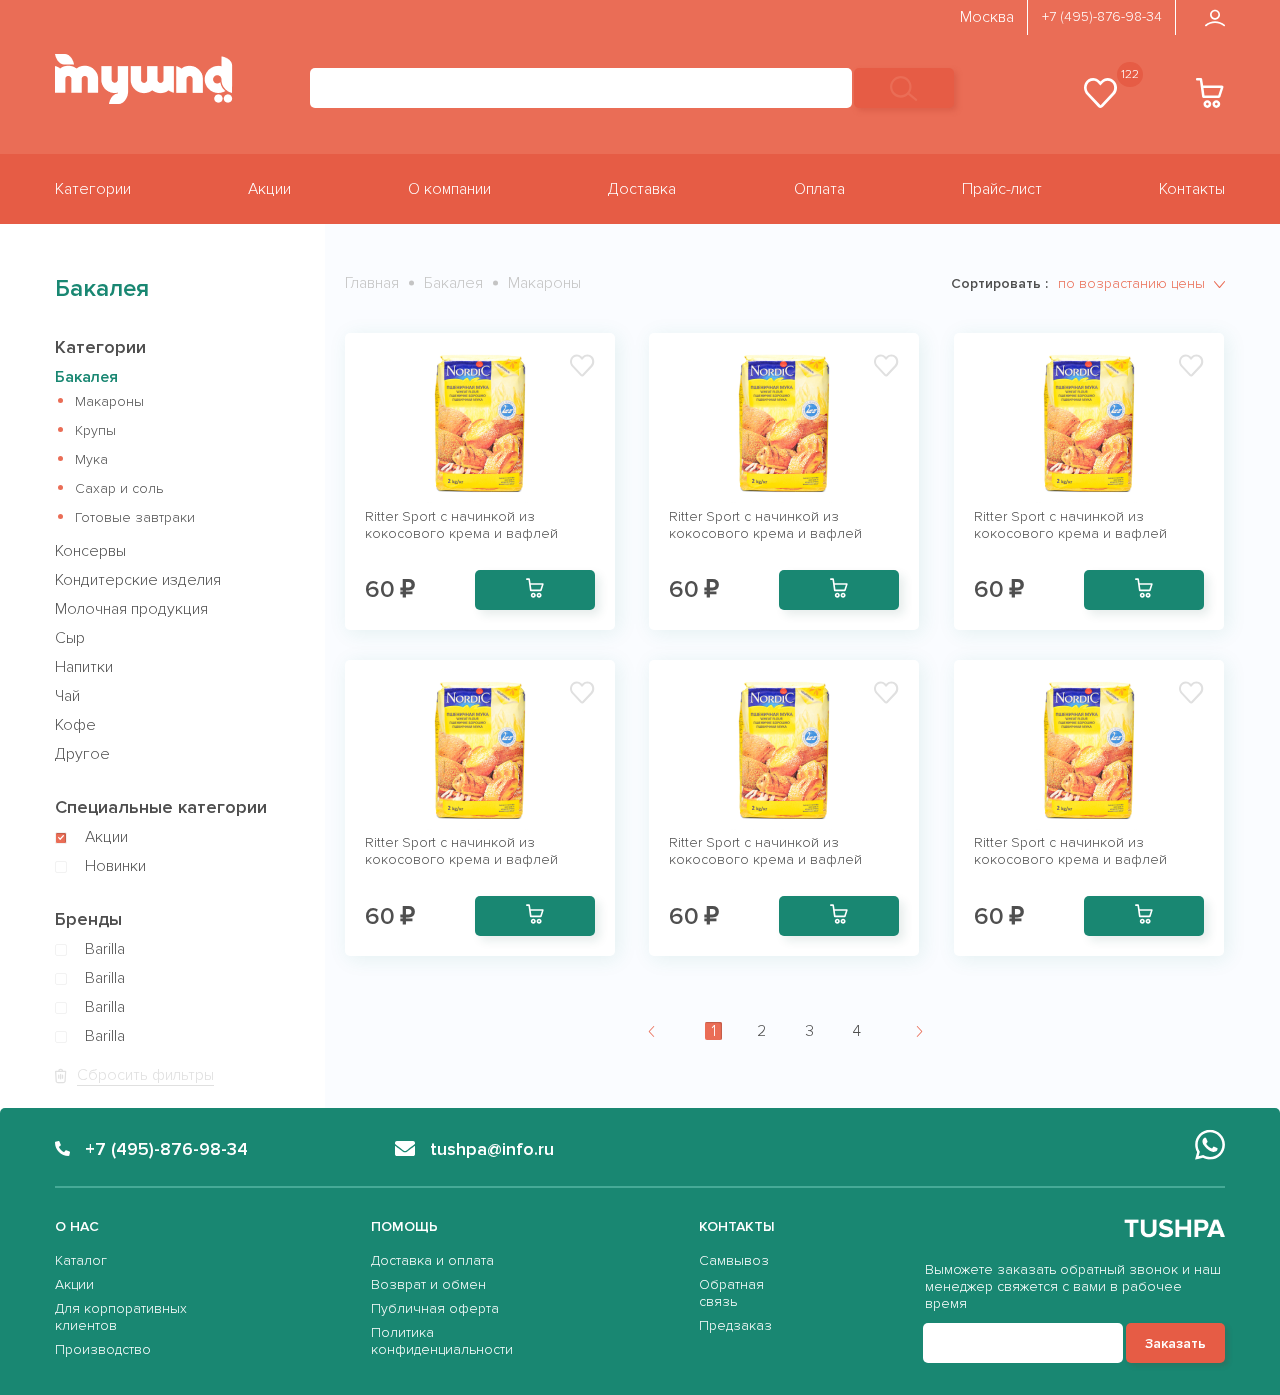
<file: public/catalog.html>
<!DOCTYPE html>
<html lang="ru">
  <head>
    <meta charset="UTF-8"/>
    <meta name="description" content="Здесь твой дескрипшен"/>
    <title>Здесь твой тайтл  |  Главная</title>
    <link rel="stylesheet" href="css/style.css"/>
    <meta name="viewport" content="width=device-width, initial-scale=1, maximum-scale=1"/>
  </head>
  <body class="page page-catalog">
    <header class="header">
      <div class="container">
        <div class="header__top">
          <div class="header__city"> <span>Москва</span></div>
          <div class="header__tel"><a href="tel:+74958769834">+7 (495)-876-98-34</a></div>
          <div class="header__login" data-modal-open="login">
            <svg>
              <use xlink:href="img/symbols.svg#svg-user"></use>
            </svg>
          </div>
        </div>
        <div class="header__main">
          <div class="header__logo"><a href="/"><img src="img/logo.png" alt=""/></a></div>
          <div class="header__search">
            <div class="header__search-input">
              <input type="text"/>
            </div>
            <div class="header__search-btn">
              <svg>
                <use xlink:href="img/symbols.svg#svg-search"></use>
              </svg>
            </div>
            <div class="search-bar">
              <div class="search-bar__list">
                <div class="search-bar__img"><img src="img/product-card.png" alt=""/></div>
                <div class="search-bar__text"><span>Ritter Sport с начинкой из кокосового крема и вафлей </span></div>
                <div class="search-bar__cart">
                  <svg>
                    <use xlink:href="img/symbols.svg#svg-cart"></use>
                  </svg>
                </div>
              </div>
              <div class="search-bar__list">
                <div class="search-bar__img"><img src="img/product-card.png" alt=""/></div>
                <div class="search-bar__text"><span>Ritter Sport с начинкой из кокосового крема и вафлей </span></div>
                <div class="search-bar__cart">
                  <svg>
                    <use xlink:href="img/symbols.svg#svg-cart"></use>
                  </svg>
                </div>
              </div>
              <div class="search-bar__list">
                <div class="search-bar__img"><img src="img/product-card.png" alt=""/></div>
                <div class="search-bar__text"><span>Ritter Sport с начинкой из кокосового крема и вафлей </span></div>
                <div class="search-bar__cart">
                  <svg>
                    <use xlink:href="img/symbols.svg#svg-cart"></use>
                  </svg>
                </div>
              </div>
              <div class="search-bar__btn"><a class="special-card__link"> Перейти к результатам<span> 
                    <svg>
                      <use xlink:href="img/symbols.svg#svg-arrow"></use>
                    </svg></span></a></div>
            </div>
          </div>
          <div class="header__fav">
            <svg>
              <use xlink:href="img/symbols.svg#svg-fav"></use>
            </svg>
            <div class="header__quantity"><span>122</span></div>
          </div>
          <div class="header__cart"><span>
              <svg>
                <use xlink:href="img/symbols.svg#svg-cart"></use>
              </svg></span>
            <div class="header__cart-mini cart-mini"><svg width="41" height="21" viewBox="0 0 41 21" fill="none" xmlns="http://www.w3.org/2000/svg" class="cart-mini__decor">
<path d="M0.402344 21V21C2.02406 21 3.56314 20.2135 4.50053 18.8901L15.9262 2.76008C17.9189 -0.0531069 22.0937 -0.0530879 24.0864 2.76011L35.5118 18.8901C36.4492 20.2135 37.9702 21 39.5919 21H40.0063H0.402344Z"/>
</svg>
              <ul class="cart-mini__list">
                <li class="cart-mini__item">
                  <div class="cart-mini__delete">
                    <svg>
                      <use xlink:href="img/symbols.svg#svg-cart-delete"></use>
                    </svg>
                  </div>
                  <div class="cart-mini__img"> <img src="img/product-card.png" alt=""/></div>
                  <div class="cart-mini__name">Ritter SportSportSport</div>
                  <div class="cart-mini__current">
                    <div class="product-card__counter"><span class="product-card__counter-minus">-</span>
                      <input type="text" value="1"/><span class="product-card__counter-plus">+</span>
                    </div>
                  </div>
                  <div class="cart-mini__price"><span>60 </span><span>₽</span></div>
                </li>
                <li class="cart-mini__item">
                  <div class="cart-mini__delete">
                    <svg>
                      <use xlink:href="img/symbols.svg#svg-cart-delete"></use>
                    </svg>
                  </div>
                  <div class="cart-mini__img"> <img src="img/product-card.png" alt=""/></div>
                  <div class="cart-mini__name">Ritter SportSportSport</div>
                  <div class="cart-mini__current">
                    <div class="product-card__counter"><span class="product-card__counter-minus">-</span>
                      <input type="text" value="1"/><span class="product-card__counter-plus">+</span>
                    </div>
                  </div>
                  <div class="cart-mini__price"><span>60 </span><span>₽</span></div>
                </li>
                <li class="cart-mini__item">
                  <div class="cart-mini__delete">
                    <svg>
                      <use xlink:href="img/symbols.svg#svg-cart-delete"></use>
                    </svg>
                  </div>
                  <div class="cart-mini__img"> <img src="img/product-card.png" alt=""/></div>
                  <div class="cart-mini__name">Ritter SportSportSport</div>
                  <div class="cart-mini__current">
                    <div class="product-card__counter"><span class="product-card__counter-minus">-</span>
                      <input type="text" value="1"/><span class="product-card__counter-plus">+</span>
                    </div>
                  </div>
                  <div class="cart-mini__price"><span>60 </span><span>₽</span></div>
                </li>
                <li class="cart-mini__item"><a class="special-card__link"> Оформить заказ <span> 
                      <svg>
                        <use xlink:href="img/symbols.svg#svg-arrow"></use>
                      </svg></span></a></li>
              </ul>
            </div>
          </div>
        </div>
        <div class="header-mobail">
          <div class="header__login"><a href="/"><img src="img/logo-mobile.png" alt=""/></a></div>
        </div>
      </div>
    </header>
    <div class="header-nav">
      <div class="container">
        <ul class="header-nav__list">
          <li class="header-nav__item"><a class="header-nav__link" href="#">Категории</a>
            <div class="nav-mobile__box"><svg width="41" height="21" viewBox="0 0 41 21" fill="none" xmlns="http://www.w3.org/2000/svg" class="cat-mini__decor">
<path d="M0.402344 21V21C2.02406 21 3.56314 20.2135 4.50053 18.8901L15.9262 2.76008C17.9189 -0.0531069 22.0937 -0.0530879 24.0864 2.76011L35.5118 18.8901C36.4492 20.2135 37.9702 21 39.5919 21H40.0063H0.402344Z"/>
</svg>
              <ul class="nav-mobile__list">
                <li class="main-nav__item"><a class="main-nav__link" href="javascript:void(0);">Кондитерские изделия</a></li>
                <li class="main-nav__item"><a class="main-nav__link" href="javascript:void(0);">Молочная продукция</a></li>
                <li class="main-nav__item"><a class="main-nav__link" href="javascript:void(0);">Сыр</a></li>
                <li class="main-nav__item"><a class="main-nav__link" href="javascript:void(0);">Напитки</a></li>
                <li class="main-nav__item"><a class="main-nav__link" href="javascript:void(0);">Чай</a></li>
                <li class="main-nav__item"><a class="main-nav__link" href="javascript:void(0);">Кофе</a></li>
                <li class="main-nav__item"><a class="main-nav__link" href="javascript:void(0);">Другое</a></li>
              </ul>
            </div>
          </li>
          <li class="header-nav__item"><a class="header-nav__link" href="#">Акции</a>
            <div class="nav-mobile__box"><svg width="41" height="21" viewBox="0 0 41 21" fill="none" xmlns="http://www.w3.org/2000/svg" class="cat-mini__decor">
<path d="M0.402344 21V21C2.02406 21 3.56314 20.2135 4.50053 18.8901L15.9262 2.76008C17.9189 -0.0531069 22.0937 -0.0530879 24.0864 2.76011L35.5118 18.8901C36.4492 20.2135 37.9702 21 39.5919 21H40.0063H0.402344Z"/>
</svg>
              <ul class="nav-mobile__list">
                <li class="main-nav__item"><a class="main-nav__link" href="javascript:void(0);">Кондитерские изделия</a></li>
                <li class="main-nav__item"><a class="main-nav__link" href="javascript:void(0);">Молочная продукция</a></li>
                <li class="main-nav__item"><a class="main-nav__link" href="javascript:void(0);">Сыр</a></li>
                <li class="main-nav__item"><a class="main-nav__link" href="javascript:void(0);">Напитки</a></li>
                <li class="main-nav__item"><a class="main-nav__link" href="javascript:void(0);">Чай</a></li>
                <li class="main-nav__item"><a class="main-nav__link" href="javascript:void(0);">Кофе</a></li>
                <li class="main-nav__item"><a class="main-nav__link" href="javascript:void(0);">Другое</a></li>
              </ul>
            </div>
          </li>
          <li class="header-nav__item"><a class="header-nav__link" href="#">О компании</a>
            <div class="nav-mobile__box"><svg width="41" height="21" viewBox="0 0 41 21" fill="none" xmlns="http://www.w3.org/2000/svg" class="cat-mini__decor">
<path d="M0.402344 21V21C2.02406 21 3.56314 20.2135 4.50053 18.8901L15.9262 2.76008C17.9189 -0.0531069 22.0937 -0.0530879 24.0864 2.76011L35.5118 18.8901C36.4492 20.2135 37.9702 21 39.5919 21H40.0063H0.402344Z"/>
</svg>
              <ul class="nav-mobile__list">
                <li class="main-nav__item"><a class="main-nav__link" href="javascript:void(0);">Кондитерские изделия</a></li>
                <li class="main-nav__item"><a class="main-nav__link" href="javascript:void(0);">Молочная продукция</a></li>
                <li class="main-nav__item"><a class="main-nav__link" href="javascript:void(0);">Сыр</a></li>
                <li class="main-nav__item"><a class="main-nav__link" href="javascript:void(0);">Напитки</a></li>
                <li class="main-nav__item"><a class="main-nav__link" href="javascript:void(0);">Чай</a></li>
                <li class="main-nav__item"><a class="main-nav__link" href="javascript:void(0);">Кофе</a></li>
                <li class="main-nav__item"><a class="main-nav__link" href="javascript:void(0);">Другое</a></li>
              </ul>
            </div>
          </li>
          <li class="header-nav__item"><a class="header-nav__link" href="#">Доставка</a>
            <div class="nav-mobile__box"><svg width="41" height="21" viewBox="0 0 41 21" fill="none" xmlns="http://www.w3.org/2000/svg" class="cat-mini__decor">
<path d="M0.402344 21V21C2.02406 21 3.56314 20.2135 4.50053 18.8901L15.9262 2.76008C17.9189 -0.0531069 22.0937 -0.0530879 24.0864 2.76011L35.5118 18.8901C36.4492 20.2135 37.9702 21 39.5919 21H40.0063H0.402344Z"/>
</svg>
              <ul class="nav-mobile__list">
                <li class="main-nav__item"><a class="main-nav__link" href="javascript:void(0);">Кондитерские изделия</a></li>
                <li class="main-nav__item"><a class="main-nav__link" href="javascript:void(0);">Молочная продукция</a></li>
                <li class="main-nav__item"><a class="main-nav__link" href="javascript:void(0);">Сыр</a></li>
                <li class="main-nav__item"><a class="main-nav__link" href="javascript:void(0);">Напитки</a></li>
                <li class="main-nav__item"><a class="main-nav__link" href="javascript:void(0);">Чай</a></li>
                <li class="main-nav__item"><a class="main-nav__link" href="javascript:void(0);">Кофе</a></li>
                <li class="main-nav__item"><a class="main-nav__link" href="javascript:void(0);">Другое</a></li>
              </ul>
            </div>
          </li>
          <li class="header-nav__item"><a class="header-nav__link" href="#">Оплата</a>
            <div class="nav-mobile__box"><svg width="41" height="21" viewBox="0 0 41 21" fill="none" xmlns="http://www.w3.org/2000/svg" class="cat-mini__decor">
<path d="M0.402344 21V21C2.02406 21 3.56314 20.2135 4.50053 18.8901L15.9262 2.76008C17.9189 -0.0531069 22.0937 -0.0530879 24.0864 2.76011L35.5118 18.8901C36.4492 20.2135 37.9702 21 39.5919 21H40.0063H0.402344Z"/>
</svg>
              <ul class="nav-mobile__list">
                <li class="main-nav__item"><a class="main-nav__link" href="javascript:void(0);">Кондитерские изделия</a></li>
                <li class="main-nav__item"><a class="main-nav__link" href="javascript:void(0);">Молочная продукция</a></li>
                <li class="main-nav__item"><a class="main-nav__link" href="javascript:void(0);">Сыр</a></li>
                <li class="main-nav__item"><a class="main-nav__link" href="javascript:void(0);">Напитки</a></li>
                <li class="main-nav__item"><a class="main-nav__link" href="javascript:void(0);">Чай</a></li>
                <li class="main-nav__item"><a class="main-nav__link" href="javascript:void(0);">Кофе</a></li>
                <li class="main-nav__item"><a class="main-nav__link" href="javascript:void(0);">Другое</a></li>
              </ul>
            </div>
          </li>
          <li class="header-nav__item"><a class="header-nav__link" href="#">Прайс-лист</a>
            <div class="nav-mobile__box"><svg width="41" height="21" viewBox="0 0 41 21" fill="none" xmlns="http://www.w3.org/2000/svg" class="cat-mini__decor">
<path d="M0.402344 21V21C2.02406 21 3.56314 20.2135 4.50053 18.8901L15.9262 2.76008C17.9189 -0.0531069 22.0937 -0.0530879 24.0864 2.76011L35.5118 18.8901C36.4492 20.2135 37.9702 21 39.5919 21H40.0063H0.402344Z"/>
</svg>
              <ul class="nav-mobile__list">
                <li class="main-nav__item"><a class="main-nav__link" href="javascript:void(0);">Кондитерские изделия</a></li>
                <li class="main-nav__item"><a class="main-nav__link" href="javascript:void(0);">Молочная продукция</a></li>
                <li class="main-nav__item"><a class="main-nav__link" href="javascript:void(0);">Сыр</a></li>
                <li class="main-nav__item"><a class="main-nav__link" href="javascript:void(0);">Напитки</a></li>
                <li class="main-nav__item"><a class="main-nav__link" href="javascript:void(0);">Чай</a></li>
                <li class="main-nav__item"><a class="main-nav__link" href="javascript:void(0);">Кофе</a></li>
                <li class="main-nav__item"><a class="main-nav__link" href="javascript:void(0);">Другое</a></li>
              </ul>
            </div>
          </li>
          <li class="header-nav__item"><a class="header-nav__link" href="#">Контакты</a>
            <div class="nav-mobile__box"><svg width="41" height="21" viewBox="0 0 41 21" fill="none" xmlns="http://www.w3.org/2000/svg" class="cat-mini__decor">
<path d="M0.402344 21V21C2.02406 21 3.56314 20.2135 4.50053 18.8901L15.9262 2.76008C17.9189 -0.0531069 22.0937 -0.0530879 24.0864 2.76011L35.5118 18.8901C36.4492 20.2135 37.9702 21 39.5919 21H40.0063H0.402344Z"/>
</svg>
              <ul class="nav-mobile__list">
                <li class="main-nav__item"><a class="main-nav__link" href="javascript:void(0);">Кондитерские изделия</a></li>
                <li class="main-nav__item"><a class="main-nav__link" href="javascript:void(0);">Молочная продукция</a></li>
                <li class="main-nav__item"><a class="main-nav__link" href="javascript:void(0);">Сыр</a></li>
                <li class="main-nav__item"><a class="main-nav__link" href="javascript:void(0);">Напитки</a></li>
                <li class="main-nav__item"><a class="main-nav__link" href="javascript:void(0);">Чай</a></li>
                <li class="main-nav__item"><a class="main-nav__link" href="javascript:void(0);">Кофе</a></li>
                <li class="main-nav__item"><a class="main-nav__link" href="javascript:void(0);">Другое</a></li>
              </ul>
            </div>
          </li>
        </ul>
      </div>
    </div>
    <div class="breadcrumb__mobile">
      <ul class="breadcrumbs__list">
        <li class="breadcrumbs__item"><span> 
            <svg>
              <use xlink:href="img/symbols.svg#svg-breadcrumb-arrow"></use>
            </svg></span><span> Избранное</span></li>
      </ul>
    </div>
    <div class="navigation-mobile">
      <div class="navigation-mobile__back btn-close__menu">
        <li class="breadcrumbs__item"><span> 
            <svg>
              <use xlink:href="img/symbols.svg#svg-breadcrumb-arrow"></use>
            </svg></span><span> Избранное</span></li>
      </div>
      <ul class="navigation-mobile__list">
        <li class="navigation-mobile__item"><a class="navigation-mobile__link" href="#">Категории</a></li>
        <li class="navigation-mobile__item"><a class="navigation-mobile__link" href="#">Акции</a></li>
        <li class="navigation-mobile__item"><a class="navigation-mobile__link" href="#">О компании</a></li>
        <li class="navigation-mobile__item"><a class="navigation-mobile__link" href="#">Доставка</a></li>
        <li class="navigation-mobile__item"><a class="navigation-mobile__link" href="#">Оплата</a></li>
        <li class="navigation-mobile__item"><a class="navigation-mobile__link" href="#">Прайс-лист</a></li>
        <li class="navigation-mobile__item"><a class="navigation-mobile__link" href="#">Контакты</a></li>
        <li class="navigation-mobile__item"><a class="navigation-mobile__link" href="#">Избранное</a></li>
      </ul>
      <div class="navigation-mobile__box">
        <div class="navigation-mobile__left">
          <div class="navigation-mobile__phone"><span>
              <svg>
                <use xlink:href="img/symbols.svg#svg-tel"></use>
              </svg></span><span>+7 (495)-876-98-34</span></div>
          <div class="navigation-mobile__email"><span>
              <svg>
                <use xlink:href="img/symbols.svg#svg-email"></use>
              </svg></span><span>tushpa@info.ru</span></div>
          <div class="navigation-mobile__city"><span> </span><span>Москва</span></div>
        </div>
        <div class="navigation-mobile__right">
          <div class="navigation-mobile__whatsapp">
            <svg>
              <use xlink:href="img/symbols.svg#svg-whatsapp"></use>
            </svg>
          </div>
          <div class="navigation-mobile__logo"><img src="img/logo-footer.png" alt=""></div>
        </div>
      </div>
    </div>
    <div class="page-catalog__search"><span> 
        <svg>
          <use xlink:href="img/symbols.svg#svg-breadcrumb-arrow"></use>
        </svg></span>
      <div class="header__search">
        <div class="header__search-input">
          <input type="text"/>
        </div>
        <div class="header__search-btn">
          <svg>
            <use xlink:href="img/symbols.svg#svg-search"></use>
          </svg>
        </div>
        <div class="search-bar">
          <div class="search-bar__list">
            <div class="search-bar__img"><img src="img/product-card.png" alt=""/></div>
            <div class="search-bar__text"><span>Ritter Sport с начинкой из кокосового крема и вафлей </span></div>
            <div class="search-bar__cart">
              <svg>
                <use xlink:href="img/symbols.svg#svg-cart"></use>
              </svg>
            </div>
          </div>
          <div class="search-bar__list">
            <div class="search-bar__img"><img src="img/product-card.png" alt=""/></div>
            <div class="search-bar__text"><span>Ritter Sport с начинкой из кокосового крема и вафлей </span></div>
            <div class="search-bar__cart">
              <svg>
                <use xlink:href="img/symbols.svg#svg-cart"></use>
              </svg>
            </div>
          </div>
          <div class="search-bar__list">
            <div class="search-bar__img"><img src="img/product-card.png" alt=""/></div>
            <div class="search-bar__text"><span>Ritter Sport с начинкой из кокосового крема и вафлей </span></div>
            <div class="search-bar__cart">
              <svg>
                <use xlink:href="img/symbols.svg#svg-cart"></use>
              </svg>
            </div>
          </div>
          <div class="search-bar__btn"><a class="special-card__link"> Перейти к результатам<span> 
                <svg>
                  <use xlink:href="img/symbols.svg#svg-arrow"></use>
                </svg></span></a></div>
        </div>
      </div>
    </div>
    <main class="main">
      <div class="catalog">
        <div class="container">
          <div class="section section_navigation">
            <div class="mobile-nav">
              <ul class="mobile-nav__list">
                <li class="mobile-nav__item">
                  <div class="mobile-nav__link">
                    <svg>
                      <use xlink:href="img/symbols.svg#svg-home"></use>
                    </svg>
                  </div>
                </li>
                <li class="mobile-nav__item">
                  <div class="mobile-nav__link">
                    <svg>
                      <use xlink:href="img/symbols.svg#svg-cart"></use>
                    </svg>
                  </div>
                </li>
                <li class="mobile-nav__item mobile-nav__item_active">
                  <div class="mobile-nav__link mobile-nav__search">
                    <svg>
                      <use xlink:href="img/symbols.svg#svg-search"></use>
                    </svg>
                  </div>
                </li>
                <li class="mobile-nav__item" data-modal-open="login">
                  <div class="mobile-nav__link">
                    <svg>
                      <use xlink:href="img/symbols.svg#svg-user"></use>
                    </svg>
                  </div>
                </li>
                <li class="mobile-nav__item js-open-burger">
                  <div class="mobile-nav__link">
                    <svg>
                      <use xlink:href="img/symbols.svg#svg-burger"></use>
                    </svg>
                  </div>
                </li>
              </ul>
            </div>
          </div>
          <div class="catalog-nav">
            <div class="catalog-nav__box">
              <div class="catalog-bg"></div>
              <div class="catalog-nav__title"><span>Бакалея</span></div>
              <div class="catalog-nav__subtitle"><span>Категории</span></div>
              <ul class="catalog-nav__list">
                <li class="catalog-nav__item"><a class="catalog-nav__filter catalog-nav__filter_active" href="#">Бакалея</a>
                  <ul class="catalog-nav__sublist">
                    <li class="catalog-nav__subitem"><a class="catalog-nav__subfilter" href="#">Макароны</a></li>
                    <li class="catalog-nav__subitem"><a class="catalog-nav__subfilter" href="#">Крупы</a></li>
                    <li class="catalog-nav__subitem"><a class="catalog-nav__subfilter" href="#">Мука</a></li>
                    <li class="catalog-nav__subitem"><a class="catalog-nav__subfilter" href="#">Сахар и соль</a></li>
                    <li class="catalog-nav__subitem"><a class="catalog-nav__subfilter" href="#">Готовые завтраки</a></li>
                  </ul>
                </li>
                <li class="catalog-nav__item"><a class="catalog-nav__filter" href="#">Консервы</a></li>
                <li class="catalog-nav__item"><a class="catalog-nav__filter" href="#">Кондитерские изделия</a></li>
                <li class="catalog-nav__item"><a class="catalog-nav__filter" href="#">Молочная продукция</a></li>
                <li class="catalog-nav__item"><a class="catalog-nav__filter" href="#">Сыр</a></li>
                <li class="catalog-nav__item"><a class="catalog-nav__filter" href="#">Напитки</a></li>
                <li class="catalog-nav__item"><a class="catalog-nav__filter" href="#">Чай</a></li>
                <li class="catalog-nav__item"><a class="catalog-nav__filter" href="#">Кофе</a></li>
                <li class="catalog-nav__item"><a class="catalog-nav__filter" href="#">Другое</a></li>
              </ul>
              <div class="catalog-nav__subtitle"><span>Специальные категории</span></div>
              <ul class="catalog-nav__list">
                <li class="catalog-nav__item">
                  <label><span class="catalog-nav__checkbox checkbox_active">
                      <svg>
                        <use xlink:href="img/symbols.svg#svg-checkbox-active"></use>
                      </svg></span>
                    <input type="checkbox"/><a class="catalog-nav__filter">Акции</a>
                  </label>
                </li>
                <li class="catalog-nav__item">
                  <label><span class="catalog-nav__checkbox">
                      <svg>
                        <use xlink:href="img/symbols.svg#svg-checkbox-active"></use>
                      </svg></span>
                    <input type="checkbox"/><a class="catalog-nav__filter">Новинки</a>
                  </label>
                </li>
              </ul>
              <div class="catalog-nav__subtitle"><span>Бренды</span></div>
              <ul class="catalog-nav__list catalog-nav__list_brands">
                <li class="catalog-nav__item">
                  <label><span class="catalog-nav__checkbox">
                      <svg>
                        <use xlink:href="img/symbols.svg#svg-checkbox-active"></use>
                      </svg></span><a class="catalog-nav__filter" href="#">Barilla</a></label>
                </li>
                <li class="catalog-nav__item">
                  <label><span class="catalog-nav__checkbox">
                      <svg>
                        <use xlink:href="img/symbols.svg#svg-checkbox-active"></use>
                      </svg></span><a class="catalog-nav__filter" href="#">Barilla</a></label>
                </li>
                <li class="catalog-nav__item">
                  <label><span class="catalog-nav__checkbox">
                      <svg>
                        <use xlink:href="img/symbols.svg#svg-checkbox-active"></use>
                      </svg></span><a class="catalog-nav__filter" href="#">Barilla</a></label>
                </li>
                <li class="catalog-nav__item">
                  <label><span class="catalog-nav__checkbox">
                      <svg>
                        <use xlink:href="img/symbols.svg#svg-checkbox-active"></use>
                      </svg></span><a class="catalog-nav__filter" href="#">Barilla</a></label>
                </li>
                <li class="catalog-nav__item">
                  <label><span class="catalog-nav__checkbox">
                      <svg>
                        <use xlink:href="img/symbols.svg#svg-checkbox-active"></use>
                      </svg></span><a class="catalog-nav__filter" href="#">Barilla</a></label>
                </li>
                <li class="catalog-nav__item">
                  <label><span class="catalog-nav__checkbox">
                      <svg>
                        <use xlink:href="img/symbols.svg#svg-checkbox-active"></use>
                      </svg></span><a class="catalog-nav__filter" href="#">Barilla</a></label>
                </li>
              </ul>
              <div class="catalog-nav__clear">
                <svg>
                  <use xlink:href="img/symbols.svg#svg-cart-delete"></use>
                </svg><span>Сбросить фильтры</span>
              </div>
            </div>
          </div>
          <div class="catalog-box">
            <div class="catalog-box__top">
              <div class="breadcrumbs">
                <ul class="breadcrumbs__list">
                  <li class="breadcrumbs__item"><span> Главная</span></li>
                  <li class="breadcrumbs__item"><span> Бакалея</span></li>
                  <li class="breadcrumbs__item"><span> Макароны</span></li>
                </ul>
              </div>
              <div class="mobile-filter"><span class="mobile-filter__back">
                  <svg>
                    <use xlink:href="img/symbols.svg#svg-breadcrumb-arrow"></use>
                  </svg></span><span>
                  <svg>
                    <use xlink:href="img/symbols.svg#svg-filter"></use>
                  </svg></span><span>Фильтр</span></div>
              <div class="mobile-filter__bottom"><span>по популярности</span><span>по убыванию цены</span><span>по возрастанию цены</span></div>
              <div class="sort-filter">
                <div class="sort-filter__name"><span>Сортировать :</span></div>
                <div class="sort-filter__text"><span>по возрастанию цены</span>
                  <svg>
                    <use xlink:href="img/symbols.svg#svg-arrow-down"></use>
                  </svg>
                </div>
              </div>
            </div>
            <ul class="catalog__list">
              <li class="catalog__item"><a class="product-card" href="#">
                  <div class="product-card__fav">
                    <svg>
                      <use xlink:href="img/symbols.svg#svg-fav"></use>
                    </svg>
                  </div>
                  <div class="product-card__img"><img src="img/product-card-2.png" alt=""/></div>
                  <div class="product-card__text">
                    <p>Ritter Sport с начинкой из кокосового крема и вафлей </p>
                  </div>
                  <div class="product-card__box">
                    <div class="product-card__price">
                      <div class="product-card__price_sale"><span>100</span><span>₽</span></div>
                      <div class="product-card__price_new"><span>60</span><span>₽</span></div>
                    </div>
                    <div class="product-card__cart">
                      <div class="product-card__basket"><span class="product-card__basket_ico">
                          <svg>
                            <use xlink:href="img/symbols.svg#svg-cart"></use>
                          </svg></span>
                        <div class="product-card__counter"><span class="product-card__counter-minus">-</span>
                          <input type="text" value="1"/><span class="product-card__counter-plus">+</span>
                        </div>
                      </div>
                    </div>
                  </div></a></li>
              <li class="catalog__item"><a class="product-card" href="#">
                  <div class="product-card__fav">
                    <svg>
                      <use xlink:href="img/symbols.svg#svg-fav"></use>
                    </svg>
                  </div>
                  <div class="product-card__img"><img src="img/product-card-2.png" alt=""/></div>
                  <div class="product-card__text">
                    <p>Ritter Sport с начинкой из кокосового крема и вафлей </p>
                  </div>
                  <div class="product-card__box">
                    <div class="product-card__price">
                      <div class="product-card__price_sale"><span>100</span><span>₽</span></div>
                      <div class="product-card__price_new"><span>60</span><span>₽</span></div>
                    </div>
                    <div class="product-card__cart">
                      <div class="product-card__basket"><span class="product-card__basket_ico">
                          <svg>
                            <use xlink:href="img/symbols.svg#svg-cart"></use>
                          </svg></span>
                        <div class="product-card__counter"><span class="product-card__counter-minus">-</span>
                          <input type="text" value="1"/><span class="product-card__counter-plus">+</span>
                        </div>
                      </div>
                    </div>
                  </div></a></li>
              <li class="catalog__item"><a class="product-card" href="#">
                  <div class="product-card__fav">
                    <svg>
                      <use xlink:href="img/symbols.svg#svg-fav"></use>
                    </svg>
                  </div>
                  <div class="product-card__img"><img src="img/product-card-2.png" alt=""/></div>
                  <div class="product-card__text">
                    <p>Ritter Sport с начинкой из кокосового крема и вафлей </p>
                  </div>
                  <div class="product-card__box">
                    <div class="product-card__price">
                      <div class="product-card__price_sale"><span>100</span><span>₽</span></div>
                      <div class="product-card__price_new"><span>60</span><span>₽</span></div>
                    </div>
                    <div class="product-card__cart">
                      <div class="product-card__basket"><span class="product-card__basket_ico">
                          <svg>
                            <use xlink:href="img/symbols.svg#svg-cart"></use>
                          </svg></span>
                        <div class="product-card__counter"><span class="product-card__counter-minus">-</span>
                          <input type="text" value="1"/><span class="product-card__counter-plus">+</span>
                        </div>
                      </div>
                    </div>
                  </div></a></li>
              <li class="catalog__item"><a class="product-card" href="#">
                  <div class="product-card__fav">
                    <svg>
                      <use xlink:href="img/symbols.svg#svg-fav"></use>
                    </svg>
                  </div>
                  <div class="product-card__img"><img src="img/product-card-2.png" alt=""/></div>
                  <div class="product-card__text">
                    <p>Ritter Sport с начинкой из кокосового крема и вафлей </p>
                  </div>
                  <div class="product-card__box">
                    <div class="product-card__price">
                      <div class="product-card__price_sale"><span>100</span><span>₽</span></div>
                      <div class="product-card__price_new"><span>60</span><span>₽</span></div>
                    </div>
                    <div class="product-card__cart">
                      <div class="product-card__basket"><span class="product-card__basket_ico">
                          <svg>
                            <use xlink:href="img/symbols.svg#svg-cart"></use>
                          </svg></span>
                        <div class="product-card__counter"><span class="product-card__counter-minus">-</span>
                          <input type="text" value="1"/><span class="product-card__counter-plus">+</span>
                        </div>
                      </div>
                    </div>
                  </div></a></li>
              <li class="catalog__item"><a class="product-card" href="#">
                  <div class="product-card__fav">
                    <svg>
                      <use xlink:href="img/symbols.svg#svg-fav"></use>
                    </svg>
                  </div>
                  <div class="product-card__img"><img src="img/product-card-2.png" alt=""/></div>
                  <div class="product-card__text">
                    <p>Ritter Sport с начинкой из кокосового крема и вафлей </p>
                  </div>
                  <div class="product-card__box">
                    <div class="product-card__price">
                      <div class="product-card__price_sale"><span>100</span><span>₽</span></div>
                      <div class="product-card__price_new"><span>60</span><span>₽</span></div>
                    </div>
                    <div class="product-card__cart">
                      <div class="product-card__basket"><span class="product-card__basket_ico">
                          <svg>
                            <use xlink:href="img/symbols.svg#svg-cart"></use>
                          </svg></span>
                        <div class="product-card__counter"><span class="product-card__counter-minus">-</span>
                          <input type="text" value="1"/><span class="product-card__counter-plus">+</span>
                        </div>
                      </div>
                    </div>
                  </div></a></li>
              <li class="catalog__item"><a class="product-card" href="#">
                  <div class="product-card__fav">
                    <svg>
                      <use xlink:href="img/symbols.svg#svg-fav"></use>
                    </svg>
                  </div>
                  <div class="product-card__img"><img src="img/product-card-2.png" alt=""/></div>
                  <div class="product-card__text">
                    <p>Ritter Sport с начинкой из кокосового крема и вафлей </p>
                  </div>
                  <div class="product-card__box">
                    <div class="product-card__price">
                      <div class="product-card__price_sale"><span>100</span><span>₽</span></div>
                      <div class="product-card__price_new"><span>60</span><span>₽</span></div>
                    </div>
                    <div class="product-card__cart">
                      <div class="product-card__basket"><span class="product-card__basket_ico">
                          <svg>
                            <use xlink:href="img/symbols.svg#svg-cart"></use>
                          </svg></span>
                        <div class="product-card__counter"><span class="product-card__counter-minus">-</span>
                          <input type="text" value="1"/><span class="product-card__counter-plus">+</span>
                        </div>
                      </div>
                    </div>
                  </div></a></li>
            </ul>
            <div class="catalog__pagination">
              <div class="catalog__pagination-box">
                <svg>
                  <use xlink:href="img/symbols.svg#svg-arrow"></use>
                </svg><span class="pag-active">1</span><span>2</span><span>3</span><span>4</span>
                <svg>
                  <use xlink:href="img/symbols.svg#svg-arrow"></use>
                </svg>
              </div>
            </div>
          </div>
          <div class="catalog-mobile">
            <div class="category">
              <ul class="category__list">
                <li class="category__item"><a class="category-card" href="catalog-mobile.html">
                    <div class="category-card__img"><img src="img/categ.png" alt=""/></div>
                    <div class="category-card__text"><span>Еда</span></div></a></li>
                <li class="category__item"><a class="category-card" href="catalog-mobile.html">
                    <div class="category-card__img"><img src="img/categ.png" alt=""/></div>
                    <div class="category-card__text"><span>Консервы</span></div></a></li>
                <li class="category__item"><a class="category-card" href="catalog-mobile.html">
                    <div class="category-card__img"><img src="img/categ.png" alt=""/></div>
                    <div class="category-card__text"><span>Кондитерские изделия</span></div></a></li>
                <li class="category__item"><a class="category-card" href="catalog-mobile.html">
                    <div class="category-card__img"><img src="img/categ.png" alt=""/></div>
                    <div class="category-card__text"><span>Молочная продукция</span></div></a></li>
                <li class="category__item"><a class="category-card" href="catalog-mobile.html">
                    <div class="category-card__img"><img src="img/categ.png" alt=""/></div>
                    <div class="category-card__text"><span>Еда</span></div></a></li>
                <li class="category__item"><a class="category-card" href="catalog-mobile.html">
                    <div class="category-card__img"><img src="img/categ.png" alt=""/></div>
                    <div class="category-card__text"><span>Еда</span></div></a></li>
                <li class="category__item"><a class="category-card" href="catalog-mobile.html">
                    <div class="category-card__img"><img src="img/categ.png" alt=""/></div>
                    <div class="category-card__text"><span>Еда</span></div></a></li>
                <li class="category__item"><a class="category-card" href="catalog-mobile.html">
                    <div class="category-card__img"><img src="img/categ.png" alt=""/></div>
                    <div class="category-card__text"><span>Еда</span></div></a></li>
                <li class="category__item"><a class="category-card" href="catalog-mobile.html">
                    <div class="category-card__img"><img src="img/categ.png" alt=""/></div>
                    <div class="category-card__text"><span>Еда</span></div></a></li>
              </ul>
            </div>
          </div>
        </div>
      </div>
    </main>
    <footer class="footer">
      <div class="container">
        <div class="footer__box">
          <div class="footer__top">
            <div class="footer__tel">
              <svg>
                <use xlink:href="img/symbols.svg#svg-tel"></use>
              </svg><span>+7 (495)-876-98-34</span>
            </div>
            <div class="footer__email">
              <svg>
                <use xlink:href="img/symbols.svg#svg-email"></use>
              </svg><span> tushpa@info.ru</span>
            </div>
            <div class="footer__whatsapp">
              <svg>
                <use xlink:href="img/symbols.svg#svg-whatsapp"></use>
              </svg>
            </div>
          </div>
          <div class="footer__bottom">
            <div class="footer__nav">
              <ul class="footer__list">
                <li class="footer__item"><span class="footer__link-name"> О нас</span></li>
                <li class="footer__item"><a class="footer__link">Каталог</a></li>
                <li class="footer__item"><a class="footer__link">Акции</a></li>
                <li class="footer__item"><a class="footer__link">Для корпоративных клиентов</a></li>
                <li class="footer__item"><a class="footer__link">Производство</a></li>
              </ul>
              <ul class="footer__list">
                <li class="footer__item"><span class="footer__link-name"> Помощь</span></li>
                <li class="footer__item"><a class="footer__link">Доставка и оплата</a></li>
                <li class="footer__item"><a class="footer__link">Возврат и обмен</a></li>
                <li class="footer__item"><a class="footer__link">Публичная оферта</a></li>
                <li class="footer__item"><a class="footer__link">Политика конфиденциальности</a></li>
              </ul>
              <ul class="footer__list">
                <li class="footer__item"><span class="footer__link-name"> КОНТАКТЫ</span></li>
                <li class="footer__item"><a class="footer__link">Самвывоз</a></li>
                <li class="footer__item"><a class="footer__link">Обратная связь</a></li>
                <li class="footer__item"><a class="footer__link">Предзаказ</a></li>
              </ul>
            </div>
            <div class="footer__feedback">
              <div class="footer__logo"><img src="img/logo-footer.png" alt=""/></div>
              <div class="footer__text"> 
                <p>Выможете заказать обратный звонок и наш менеджер свяжется с вами в рабочее время</p>
              </div>
              <div class="footer__form">
                <div class="footer__input">
                  <input type="text"/>
                </div>
                <div class="footer__btn"><span>Заказать</span></div>
              </div>
            </div>
          </div>
        </div>
      </div>
    </footer>
    <div class="modal-container">
      <div class="modal modal__login" data-modal="login">
        <div class="btn-nav__menu">
          <li class="breadcrumbs__item"><span> 
              <svg>
                <use xlink:href="img/symbols.svg#svg-breadcrumb-arrow"></use>
              </svg></span><span> Избранное</span></li>
        </div>
        <div class="modal__box">
          <div class="modal__title"><span>Войти</span></div>
          <div class="modal__input">
            <input type="text"/>
          </div>
          <div class="modal__input">
            <input type="text"/>
          </div>
          <div class="modal__hints"><a class="modal__remember">
              <label><span class="modal__checkbox">
                  <input type="checkbox"/>
                  <svg>
                    <use xlink:href="img/symbols.svg#svg-checkbox-active"></use>
                  </svg></span><span>Запомнить меня</span></label></a><a class="modal__forgotten"><span>Забыли пароль?</span></a></div>
          <div class="modal__btn"><span>Войти</span></div>
        </div>
      </div>
    </div>
    <script src="js/libs.js"></script>
    <script src="js/script.js"></script>
  </body>
</html>
</file>
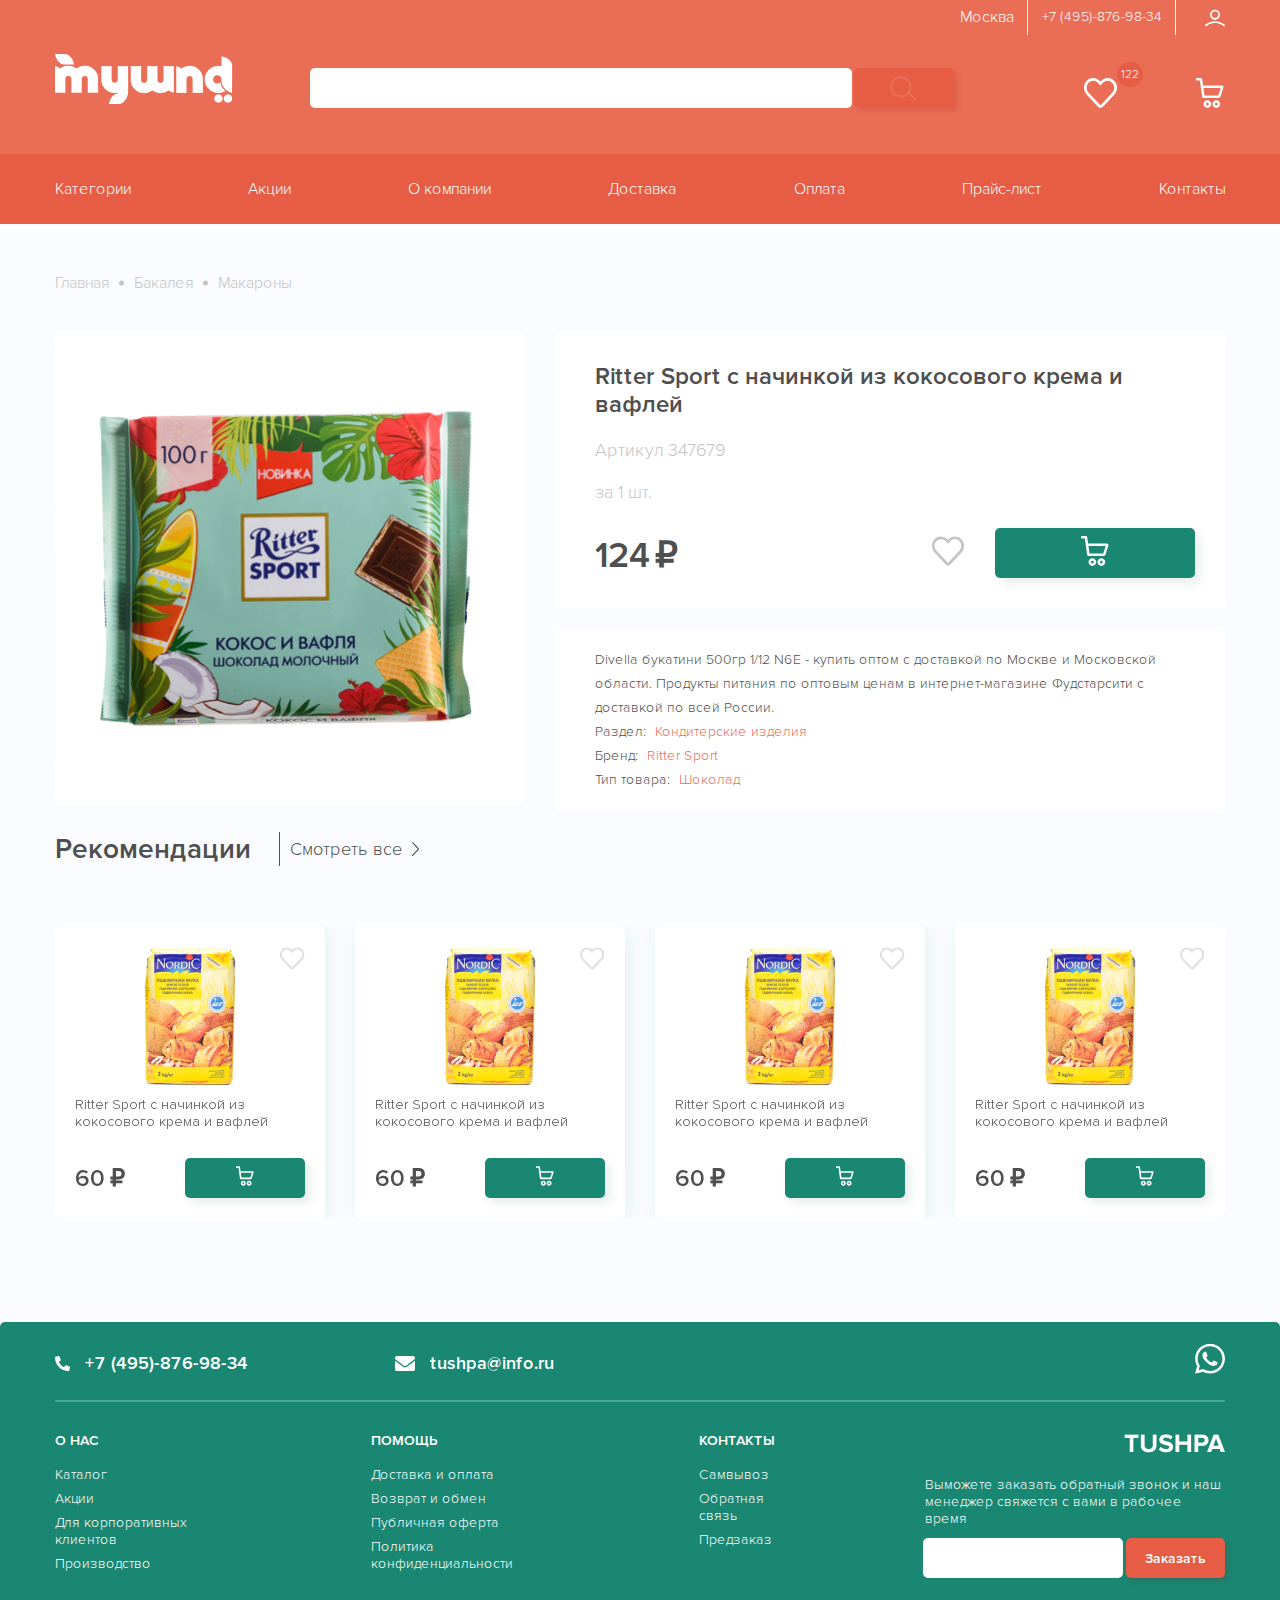
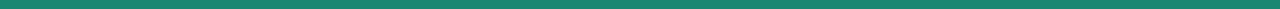
<file: public/detail.html>
<!DOCTYPE html>
<html lang="ru">
  <head>
    <meta charset="UTF-8"/>
    <meta name="description" content="Здесь твой дескрипшен"/>
    <title>Здесь твой тайтл  |  Главная</title>
    <link rel="stylesheet" href="css/style.css"/>
    <meta name="viewport" content="width=device-width, initial-scale=1, maximum-scale=1"/>
  </head>
  <body class="page page_detail">
    <header class="header">
      <div class="container">
        <div class="header__top">
          <div class="header__city"> <span>Москва</span></div>
          <div class="header__tel"><a href="tel:+74958769834">+7 (495)-876-98-34</a></div>
          <div class="header__login" data-modal-open="login">
            <svg>
              <use xlink:href="img/symbols.svg#svg-user"></use>
            </svg>
          </div>
        </div>
        <div class="header__main">
          <div class="header__logo"><a href="/"><img src="img/logo.png" alt=""/></a></div>
          <div class="header__search">
            <div class="header__search-input">
              <input type="text"/>
            </div>
            <div class="header__search-btn">
              <svg>
                <use xlink:href="img/symbols.svg#svg-search"></use>
              </svg>
            </div>
            <div class="search-bar">
              <div class="search-bar__list">
                <div class="search-bar__img"><img src="img/product-card.png" alt=""/></div>
                <div class="search-bar__text"><span>Ritter Sport с начинкой из кокосового крема и вафлей </span></div>
                <div class="search-bar__cart">
                  <svg>
                    <use xlink:href="img/symbols.svg#svg-cart"></use>
                  </svg>
                </div>
              </div>
              <div class="search-bar__list">
                <div class="search-bar__img"><img src="img/product-card.png" alt=""/></div>
                <div class="search-bar__text"><span>Ritter Sport с начинкой из кокосового крема и вафлей </span></div>
                <div class="search-bar__cart">
                  <svg>
                    <use xlink:href="img/symbols.svg#svg-cart"></use>
                  </svg>
                </div>
              </div>
              <div class="search-bar__list">
                <div class="search-bar__img"><img src="img/product-card.png" alt=""/></div>
                <div class="search-bar__text"><span>Ritter Sport с начинкой из кокосового крема и вафлей </span></div>
                <div class="search-bar__cart">
                  <svg>
                    <use xlink:href="img/symbols.svg#svg-cart"></use>
                  </svg>
                </div>
              </div>
              <div class="search-bar__btn"><a class="special-card__link"> Перейти к результатам<span> 
                    <svg>
                      <use xlink:href="img/symbols.svg#svg-arrow"></use>
                    </svg></span></a></div>
            </div>
          </div>
          <div class="header__fav">
            <svg>
              <use xlink:href="img/symbols.svg#svg-fav"></use>
            </svg>
            <div class="header__quantity"><span>122</span></div>
          </div>
          <div class="header__cart"><span>
              <svg>
                <use xlink:href="img/symbols.svg#svg-cart"></use>
              </svg></span>
            <div class="header__cart-mini cart-mini"><svg width="41" height="21" viewBox="0 0 41 21" fill="none" xmlns="http://www.w3.org/2000/svg" class="cart-mini__decor">
<path d="M0.402344 21V21C2.02406 21 3.56314 20.2135 4.50053 18.8901L15.9262 2.76008C17.9189 -0.0531069 22.0937 -0.0530879 24.0864 2.76011L35.5118 18.8901C36.4492 20.2135 37.9702 21 39.5919 21H40.0063H0.402344Z"/>
</svg>
              <ul class="cart-mini__list">
                <li class="cart-mini__item">
                  <div class="cart-mini__delete">
                    <svg>
                      <use xlink:href="img/symbols.svg#svg-cart-delete"></use>
                    </svg>
                  </div>
                  <div class="cart-mini__img"> <img src="img/product-card.png" alt=""/></div>
                  <div class="cart-mini__name">Ritter SportSportSport</div>
                  <div class="cart-mini__current">
                    <div class="product-card__counter"><span class="product-card__counter-minus">-</span>
                      <input type="text" value="1"/><span class="product-card__counter-plus">+</span>
                    </div>
                  </div>
                  <div class="cart-mini__price"><span>60 </span><span>₽</span></div>
                </li>
                <li class="cart-mini__item">
                  <div class="cart-mini__delete">
                    <svg>
                      <use xlink:href="img/symbols.svg#svg-cart-delete"></use>
                    </svg>
                  </div>
                  <div class="cart-mini__img"> <img src="img/product-card.png" alt=""/></div>
                  <div class="cart-mini__name">Ritter SportSportSport</div>
                  <div class="cart-mini__current">
                    <div class="product-card__counter"><span class="product-card__counter-minus">-</span>
                      <input type="text" value="1"/><span class="product-card__counter-plus">+</span>
                    </div>
                  </div>
                  <div class="cart-mini__price"><span>60 </span><span>₽</span></div>
                </li>
                <li class="cart-mini__item">
                  <div class="cart-mini__delete">
                    <svg>
                      <use xlink:href="img/symbols.svg#svg-cart-delete"></use>
                    </svg>
                  </div>
                  <div class="cart-mini__img"> <img src="img/product-card.png" alt=""/></div>
                  <div class="cart-mini__name">Ritter SportSportSport</div>
                  <div class="cart-mini__current">
                    <div class="product-card__counter"><span class="product-card__counter-minus">-</span>
                      <input type="text" value="1"/><span class="product-card__counter-plus">+</span>
                    </div>
                  </div>
                  <div class="cart-mini__price"><span>60 </span><span>₽</span></div>
                </li>
                <li class="cart-mini__item"><a class="special-card__link"> Оформить заказ <span> 
                      <svg>
                        <use xlink:href="img/symbols.svg#svg-arrow"></use>
                      </svg></span></a></li>
              </ul>
            </div>
          </div>
        </div>
        <div class="header-mobail">
          <div class="header__login"><a href="/"><img src="img/logo-mobile.png" alt=""/></a></div>
        </div>
      </div>
    </header>
    <div class="header-nav">
      <div class="container">
        <ul class="header-nav__list">
          <li class="header-nav__item"><a class="header-nav__link" href="#">Категории</a>
            <div class="nav-mobile__box"><svg width="41" height="21" viewBox="0 0 41 21" fill="none" xmlns="http://www.w3.org/2000/svg" class="cat-mini__decor">
<path d="M0.402344 21V21C2.02406 21 3.56314 20.2135 4.50053 18.8901L15.9262 2.76008C17.9189 -0.0531069 22.0937 -0.0530879 24.0864 2.76011L35.5118 18.8901C36.4492 20.2135 37.9702 21 39.5919 21H40.0063H0.402344Z"/>
</svg>
              <ul class="nav-mobile__list">
                <li class="main-nav__item"><a class="main-nav__link" href="javascript:void(0);">Кондитерские изделия</a></li>
                <li class="main-nav__item"><a class="main-nav__link" href="javascript:void(0);">Молочная продукция</a></li>
                <li class="main-nav__item"><a class="main-nav__link" href="javascript:void(0);">Сыр</a></li>
                <li class="main-nav__item"><a class="main-nav__link" href="javascript:void(0);">Напитки</a></li>
                <li class="main-nav__item"><a class="main-nav__link" href="javascript:void(0);">Чай</a></li>
                <li class="main-nav__item"><a class="main-nav__link" href="javascript:void(0);">Кофе</a></li>
                <li class="main-nav__item"><a class="main-nav__link" href="javascript:void(0);">Другое</a></li>
              </ul>
            </div>
          </li>
          <li class="header-nav__item"><a class="header-nav__link" href="#">Акции</a>
            <div class="nav-mobile__box"><svg width="41" height="21" viewBox="0 0 41 21" fill="none" xmlns="http://www.w3.org/2000/svg" class="cat-mini__decor">
<path d="M0.402344 21V21C2.02406 21 3.56314 20.2135 4.50053 18.8901L15.9262 2.76008C17.9189 -0.0531069 22.0937 -0.0530879 24.0864 2.76011L35.5118 18.8901C36.4492 20.2135 37.9702 21 39.5919 21H40.0063H0.402344Z"/>
</svg>
              <ul class="nav-mobile__list">
                <li class="main-nav__item"><a class="main-nav__link" href="javascript:void(0);">Кондитерские изделия</a></li>
                <li class="main-nav__item"><a class="main-nav__link" href="javascript:void(0);">Молочная продукция</a></li>
                <li class="main-nav__item"><a class="main-nav__link" href="javascript:void(0);">Сыр</a></li>
                <li class="main-nav__item"><a class="main-nav__link" href="javascript:void(0);">Напитки</a></li>
                <li class="main-nav__item"><a class="main-nav__link" href="javascript:void(0);">Чай</a></li>
                <li class="main-nav__item"><a class="main-nav__link" href="javascript:void(0);">Кофе</a></li>
                <li class="main-nav__item"><a class="main-nav__link" href="javascript:void(0);">Другое</a></li>
              </ul>
            </div>
          </li>
          <li class="header-nav__item"><a class="header-nav__link" href="#">О компании</a>
            <div class="nav-mobile__box"><svg width="41" height="21" viewBox="0 0 41 21" fill="none" xmlns="http://www.w3.org/2000/svg" class="cat-mini__decor">
<path d="M0.402344 21V21C2.02406 21 3.56314 20.2135 4.50053 18.8901L15.9262 2.76008C17.9189 -0.0531069 22.0937 -0.0530879 24.0864 2.76011L35.5118 18.8901C36.4492 20.2135 37.9702 21 39.5919 21H40.0063H0.402344Z"/>
</svg>
              <ul class="nav-mobile__list">
                <li class="main-nav__item"><a class="main-nav__link" href="javascript:void(0);">Кондитерские изделия</a></li>
                <li class="main-nav__item"><a class="main-nav__link" href="javascript:void(0);">Молочная продукция</a></li>
                <li class="main-nav__item"><a class="main-nav__link" href="javascript:void(0);">Сыр</a></li>
                <li class="main-nav__item"><a class="main-nav__link" href="javascript:void(0);">Напитки</a></li>
                <li class="main-nav__item"><a class="main-nav__link" href="javascript:void(0);">Чай</a></li>
                <li class="main-nav__item"><a class="main-nav__link" href="javascript:void(0);">Кофе</a></li>
                <li class="main-nav__item"><a class="main-nav__link" href="javascript:void(0);">Другое</a></li>
              </ul>
            </div>
          </li>
          <li class="header-nav__item"><a class="header-nav__link" href="#">Доставка</a>
            <div class="nav-mobile__box"><svg width="41" height="21" viewBox="0 0 41 21" fill="none" xmlns="http://www.w3.org/2000/svg" class="cat-mini__decor">
<path d="M0.402344 21V21C2.02406 21 3.56314 20.2135 4.50053 18.8901L15.9262 2.76008C17.9189 -0.0531069 22.0937 -0.0530879 24.0864 2.76011L35.5118 18.8901C36.4492 20.2135 37.9702 21 39.5919 21H40.0063H0.402344Z"/>
</svg>
              <ul class="nav-mobile__list">
                <li class="main-nav__item"><a class="main-nav__link" href="javascript:void(0);">Кондитерские изделия</a></li>
                <li class="main-nav__item"><a class="main-nav__link" href="javascript:void(0);">Молочная продукция</a></li>
                <li class="main-nav__item"><a class="main-nav__link" href="javascript:void(0);">Сыр</a></li>
                <li class="main-nav__item"><a class="main-nav__link" href="javascript:void(0);">Напитки</a></li>
                <li class="main-nav__item"><a class="main-nav__link" href="javascript:void(0);">Чай</a></li>
                <li class="main-nav__item"><a class="main-nav__link" href="javascript:void(0);">Кофе</a></li>
                <li class="main-nav__item"><a class="main-nav__link" href="javascript:void(0);">Другое</a></li>
              </ul>
            </div>
          </li>
          <li class="header-nav__item"><a class="header-nav__link" href="#">Оплата</a>
            <div class="nav-mobile__box"><svg width="41" height="21" viewBox="0 0 41 21" fill="none" xmlns="http://www.w3.org/2000/svg" class="cat-mini__decor">
<path d="M0.402344 21V21C2.02406 21 3.56314 20.2135 4.50053 18.8901L15.9262 2.76008C17.9189 -0.0531069 22.0937 -0.0530879 24.0864 2.76011L35.5118 18.8901C36.4492 20.2135 37.9702 21 39.5919 21H40.0063H0.402344Z"/>
</svg>
              <ul class="nav-mobile__list">
                <li class="main-nav__item"><a class="main-nav__link" href="javascript:void(0);">Кондитерские изделия</a></li>
                <li class="main-nav__item"><a class="main-nav__link" href="javascript:void(0);">Молочная продукция</a></li>
                <li class="main-nav__item"><a class="main-nav__link" href="javascript:void(0);">Сыр</a></li>
                <li class="main-nav__item"><a class="main-nav__link" href="javascript:void(0);">Напитки</a></li>
                <li class="main-nav__item"><a class="main-nav__link" href="javascript:void(0);">Чай</a></li>
                <li class="main-nav__item"><a class="main-nav__link" href="javascript:void(0);">Кофе</a></li>
                <li class="main-nav__item"><a class="main-nav__link" href="javascript:void(0);">Другое</a></li>
              </ul>
            </div>
          </li>
          <li class="header-nav__item"><a class="header-nav__link" href="#">Прайс-лист</a>
            <div class="nav-mobile__box"><svg width="41" height="21" viewBox="0 0 41 21" fill="none" xmlns="http://www.w3.org/2000/svg" class="cat-mini__decor">
<path d="M0.402344 21V21C2.02406 21 3.56314 20.2135 4.50053 18.8901L15.9262 2.76008C17.9189 -0.0531069 22.0937 -0.0530879 24.0864 2.76011L35.5118 18.8901C36.4492 20.2135 37.9702 21 39.5919 21H40.0063H0.402344Z"/>
</svg>
              <ul class="nav-mobile__list">
                <li class="main-nav__item"><a class="main-nav__link" href="javascript:void(0);">Кондитерские изделия</a></li>
                <li class="main-nav__item"><a class="main-nav__link" href="javascript:void(0);">Молочная продукция</a></li>
                <li class="main-nav__item"><a class="main-nav__link" href="javascript:void(0);">Сыр</a></li>
                <li class="main-nav__item"><a class="main-nav__link" href="javascript:void(0);">Напитки</a></li>
                <li class="main-nav__item"><a class="main-nav__link" href="javascript:void(0);">Чай</a></li>
                <li class="main-nav__item"><a class="main-nav__link" href="javascript:void(0);">Кофе</a></li>
                <li class="main-nav__item"><a class="main-nav__link" href="javascript:void(0);">Другое</a></li>
              </ul>
            </div>
          </li>
          <li class="header-nav__item"><a class="header-nav__link" href="#">Контакты</a>
            <div class="nav-mobile__box"><svg width="41" height="21" viewBox="0 0 41 21" fill="none" xmlns="http://www.w3.org/2000/svg" class="cat-mini__decor">
<path d="M0.402344 21V21C2.02406 21 3.56314 20.2135 4.50053 18.8901L15.9262 2.76008C17.9189 -0.0531069 22.0937 -0.0530879 24.0864 2.76011L35.5118 18.8901C36.4492 20.2135 37.9702 21 39.5919 21H40.0063H0.402344Z"/>
</svg>
              <ul class="nav-mobile__list">
                <li class="main-nav__item"><a class="main-nav__link" href="javascript:void(0);">Кондитерские изделия</a></li>
                <li class="main-nav__item"><a class="main-nav__link" href="javascript:void(0);">Молочная продукция</a></li>
                <li class="main-nav__item"><a class="main-nav__link" href="javascript:void(0);">Сыр</a></li>
                <li class="main-nav__item"><a class="main-nav__link" href="javascript:void(0);">Напитки</a></li>
                <li class="main-nav__item"><a class="main-nav__link" href="javascript:void(0);">Чай</a></li>
                <li class="main-nav__item"><a class="main-nav__link" href="javascript:void(0);">Кофе</a></li>
                <li class="main-nav__item"><a class="main-nav__link" href="javascript:void(0);">Другое</a></li>
              </ul>
            </div>
          </li>
        </ul>
      </div>
    </div>
    <div class="breadcrumb__mobile">
      <ul class="breadcrumbs__list">
        <li class="breadcrumbs__item"><span> 
            <svg>
              <use xlink:href="img/symbols.svg#svg-breadcrumb-arrow"></use>
            </svg></span><span> Избранное</span></li>
      </ul>
    </div>
    <div class="navigation-mobile">
      <div class="navigation-mobile__back btn-close__menu">
        <li class="breadcrumbs__item"><span> 
            <svg>
              <use xlink:href="img/symbols.svg#svg-breadcrumb-arrow"></use>
            </svg></span><span> Избранное</span></li>
      </div>
      <ul class="navigation-mobile__list">
        <li class="navigation-mobile__item"><a class="navigation-mobile__link" href="#">Категории</a></li>
        <li class="navigation-mobile__item"><a class="navigation-mobile__link" href="#">Акции</a></li>
        <li class="navigation-mobile__item"><a class="navigation-mobile__link" href="#">О компании</a></li>
        <li class="navigation-mobile__item"><a class="navigation-mobile__link" href="#">Доставка</a></li>
        <li class="navigation-mobile__item"><a class="navigation-mobile__link" href="#">Оплата</a></li>
        <li class="navigation-mobile__item"><a class="navigation-mobile__link" href="#">Прайс-лист</a></li>
        <li class="navigation-mobile__item"><a class="navigation-mobile__link" href="#">Контакты</a></li>
        <li class="navigation-mobile__item"><a class="navigation-mobile__link" href="#">Избранное</a></li>
      </ul>
      <div class="navigation-mobile__box">
        <div class="navigation-mobile__left">
          <div class="navigation-mobile__phone"><span>
              <svg>
                <use xlink:href="img/symbols.svg#svg-tel"></use>
              </svg></span><span>+7 (495)-876-98-34</span></div>
          <div class="navigation-mobile__email"><span>
              <svg>
                <use xlink:href="img/symbols.svg#svg-email"></use>
              </svg></span><span>tushpa@info.ru</span></div>
          <div class="navigation-mobile__city"><span> </span><span>Москва</span></div>
        </div>
        <div class="navigation-mobile__right">
          <div class="navigation-mobile__whatsapp">
            <svg>
              <use xlink:href="img/symbols.svg#svg-whatsapp"></use>
            </svg>
          </div>
          <div class="navigation-mobile__logo"><img src="img/logo-footer.png" alt=""></div>
        </div>
      </div>
    </div>
    <main class="main">
      <div class="section section_navigation">
        <div class="mobile-nav">
          <ul class="mobile-nav__list">
            <li class="mobile-nav__item">
              <div class="mobile-nav__link">
                <svg>
                  <use xlink:href="img/symbols.svg#svg-home"></use>
                </svg>
              </div>
            </li>
            <li class="mobile-nav__item">
              <div class="mobile-nav__link">
                <svg>
                  <use xlink:href="img/symbols.svg#svg-cart"></use>
                </svg>
              </div>
            </li>
            <li class="mobile-nav__item mobile-nav__item_active">
              <div class="mobile-nav__link mobile-nav__search">
                <svg>
                  <use xlink:href="img/symbols.svg#svg-search"></use>
                </svg>
              </div>
            </li>
            <li class="mobile-nav__item" data-modal-open="login">
              <div class="mobile-nav__link">
                <svg>
                  <use xlink:href="img/symbols.svg#svg-user"></use>
                </svg>
              </div>
            </li>
            <li class="mobile-nav__item js-open-burger">
              <div class="mobile-nav__link">
                <svg>
                  <use xlink:href="img/symbols.svg#svg-burger"></use>
                </svg>
              </div>
            </li>
          </ul>
        </div>
      </div>
      <div class="detail">
        <div class="container">
          <div class="breadcrumbs">
            <ul class="breadcrumbs__list">
              <li class="breadcrumbs__item"><span> Главная</span></li>
              <li class="breadcrumbs__item"><span> Бакалея</span></li>
              <li class="breadcrumbs__item"><span> Макароны</span></li>
            </ul>
          </div>
          <div class="detail-box">
            <div class="detail__left">
              <div class="detail__img"><img src="img/detail.png" alt=""/></div>
            </div>
            <div class="detail__right">
              <div class="detail__product">
                <div class="detail__title"><span>Ritter Sport с начинкой из кокосового крема и вафлей </span></div>
                <div class="detail__art">Артикул 347679</div>
                <div class="detail__quantity">за 1 шт.</div>
                <div class="detail__price"> <span>124 </span><span>₽</span></div>
                <div class="detail__btn">
                  <div class="detail__fav">
                    <svg>
                      <use xlink:href="img/symbols.svg#svg-fav"></use>
                    </svg>
                  </div>
                  <div class="product-card__cart">
                    <div class="product-card__basket"><span class="product-card__basket_ico">
                        <svg>
                          <use xlink:href="img/symbols.svg#svg-cart"></use>
                        </svg></span>
                      <div class="product-card__counter"><span class="product-card__counter-minus">-</span>
                        <input type="text" value="1"/><span class="product-card__counter-plus">+</span>
                      </div>
                    </div>
                  </div>
                </div>
              </div>
              <div class="detail__product">
                <div class="detail__text"><span>Артикул:</span><span>347679</span>
                  <p>Divella букатини 500гр 1/12 N6E - купить оптом с доставкой по Москве и Московской области. Продукты питания по оптовым ценам в интернет-магазине Фудстарсити с доставкой по всей России.</p>
                </div>
                <div class="detail__section">
                  <p>Раздел:<a href="catalog.html"> <span>Кондитерские изделия</span></a></p>
                  <p>Бренд:<a href="catalog.html"> <span>Ritter Sport</span></a></p>
                  <p>Тип товара:<a href="catalog.html"> <span> Шоколад</span></a></p>
                </div>
              </div>
            </div>
          </div>
        </div>
      </div>
      <div class="detail-mobile">
        <div class="detail__price"><span>124</span><span>₽</span></div>
        <div class="detail__btn">
          <div class="product-card__cart">
            <div class="product-card__basket"><span class="product-card__basket_ico">
                <svg>
                  <use xlink:href="img/symbols.svg#svg-cart"></use>
                </svg></span>
              <div class="product-card__counter"><span class="product-card__counter-minus">-</span>
                <input type="text" value="1"/><span class="product-card__counter-plus">+</span>
              </div>
            </div>
          </div>
        </div>
        <div class="detail__btn">
          <div class="detail__fav">
            <svg>
              <use xlink:href="img/symbols.svg#svg-fav"></use>
            </svg>
          </div>
        </div>
      </div>
      <div class="section">
        <div class="container">
          <div class="recommend">
            <div class="recommend__title">
              <p> Рекомендации</p><span>Смотреть все <span>
                  <svg>
                    <use xlink:href="img/symbols.svg#svg-arrow"></use>
                  </svg></span></span>
            </div>
            <div class="special__slider" data-slider="items" data-count="4">
              <ul class="recommend__list" data-sliders="data-sliders">
                <li class="recommend__item"><a class="product-card" href="#">
                    <div class="product-card__fav">
                      <svg>
                        <use xlink:href="img/symbols.svg#svg-fav"></use>
                      </svg>
                    </div>
                    <div class="product-card__img"><img src="img/product-card-2.png" alt=""/></div>
                    <div class="product-card__text">
                      <p>Ritter Sport с начинкой из кокосового крема и вафлей </p>
                    </div>
                    <div class="product-card__box">
                      <div class="product-card__price">
                        <div class="product-card__price_sale"><span>100</span><span>₽</span></div>
                        <div class="product-card__price_new"><span>60</span><span>₽</span></div>
                      </div>
                      <div class="product-card__cart">
                        <div class="product-card__basket"><span class="product-card__basket_ico">
                            <svg>
                              <use xlink:href="img/symbols.svg#svg-cart"></use>
                            </svg></span>
                          <div class="product-card__counter"><span class="product-card__counter-minus">-</span>
                            <input type="text" value="1"/><span class="product-card__counter-plus">+</span>
                          </div>
                        </div>
                      </div>
                    </div></a></li>
                <li class="recommend__item"><a class="product-card" href="#">
                    <div class="product-card__fav">
                      <svg>
                        <use xlink:href="img/symbols.svg#svg-fav"></use>
                      </svg>
                    </div>
                    <div class="product-card__img"><img src="img/product-card-2.png" alt=""/></div>
                    <div class="product-card__text">
                      <p>Ritter Sport с начинкой из кокосового крема и вафлей </p>
                    </div>
                    <div class="product-card__box">
                      <div class="product-card__price">
                        <div class="product-card__price_sale"><span>100</span><span>₽</span></div>
                        <div class="product-card__price_new"><span>60</span><span>₽</span></div>
                      </div>
                      <div class="product-card__cart">
                        <div class="product-card__basket"><span class="product-card__basket_ico">
                            <svg>
                              <use xlink:href="img/symbols.svg#svg-cart"></use>
                            </svg></span>
                          <div class="product-card__counter"><span class="product-card__counter-minus">-</span>
                            <input type="text" value="1"/><span class="product-card__counter-plus">+</span>
                          </div>
                        </div>
                      </div>
                    </div></a></li>
                <li class="recommend__item"><a class="product-card" href="#">
                    <div class="product-card__fav">
                      <svg>
                        <use xlink:href="img/symbols.svg#svg-fav"></use>
                      </svg>
                    </div>
                    <div class="product-card__img"><img src="img/product-card-2.png" alt=""/></div>
                    <div class="product-card__text">
                      <p>Ritter Sport с начинкой из кокосового крема и вафлей </p>
                    </div>
                    <div class="product-card__box">
                      <div class="product-card__price">
                        <div class="product-card__price_sale"><span>100</span><span>₽</span></div>
                        <div class="product-card__price_new"><span>60</span><span>₽</span></div>
                      </div>
                      <div class="product-card__cart">
                        <div class="product-card__basket"><span class="product-card__basket_ico">
                            <svg>
                              <use xlink:href="img/symbols.svg#svg-cart"></use>
                            </svg></span>
                          <div class="product-card__counter"><span class="product-card__counter-minus">-</span>
                            <input type="text" value="1"/><span class="product-card__counter-plus">+</span>
                          </div>
                        </div>
                      </div>
                    </div></a></li>
                <li class="recommend__item"><a class="product-card" href="#">
                    <div class="product-card__fav">
                      <svg>
                        <use xlink:href="img/symbols.svg#svg-fav"></use>
                      </svg>
                    </div>
                    <div class="product-card__img"><img src="img/product-card-2.png" alt=""/></div>
                    <div class="product-card__text">
                      <p>Ritter Sport с начинкой из кокосового крема и вафлей </p>
                    </div>
                    <div class="product-card__box">
                      <div class="product-card__price">
                        <div class="product-card__price_sale"><span>100</span><span>₽</span></div>
                        <div class="product-card__price_new"><span>60</span><span>₽</span></div>
                      </div>
                      <div class="product-card__cart">
                        <div class="product-card__basket"><span class="product-card__basket_ico">
                            <svg>
                              <use xlink:href="img/symbols.svg#svg-cart"></use>
                            </svg></span>
                          <div class="product-card__counter"><span class="product-card__counter-minus">-</span>
                            <input type="text" value="1"/><span class="product-card__counter-plus">+</span>
                          </div>
                        </div>
                      </div>
                    </div></a></li>
                <li class="recommend__item"><a class="product-card" href="#">
                    <div class="product-card__fav">
                      <svg>
                        <use xlink:href="img/symbols.svg#svg-fav"></use>
                      </svg>
                    </div>
                    <div class="product-card__img"><img src="img/product-card-2.png" alt=""/></div>
                    <div class="product-card__text">
                      <p>Ritter Sport с начинкой из кокосового крема и вафлей </p>
                    </div>
                    <div class="product-card__box">
                      <div class="product-card__price">
                        <div class="product-card__price_sale"><span>100</span><span>₽</span></div>
                        <div class="product-card__price_new"><span>60</span><span>₽</span></div>
                      </div>
                      <div class="product-card__cart">
                        <div class="product-card__basket"><span class="product-card__basket_ico">
                            <svg>
                              <use xlink:href="img/symbols.svg#svg-cart"></use>
                            </svg></span>
                          <div class="product-card__counter"><span class="product-card__counter-minus">-</span>
                            <input type="text" value="1"/><span class="product-card__counter-plus">+</span>
                          </div>
                        </div>
                      </div>
                    </div></a></li>
                <li class="recommend__item"><a class="product-card" href="#">
                    <div class="product-card__fav">
                      <svg>
                        <use xlink:href="img/symbols.svg#svg-fav"></use>
                      </svg>
                    </div>
                    <div class="product-card__img"><img src="img/product-card-2.png" alt=""/></div>
                    <div class="product-card__text">
                      <p>Ritter Sport с начинкой из кокосового крема и вафлей </p>
                    </div>
                    <div class="product-card__box">
                      <div class="product-card__price">
                        <div class="product-card__price_sale"><span>100</span><span>₽</span></div>
                        <div class="product-card__price_new"><span>60</span><span>₽</span></div>
                      </div>
                      <div class="product-card__cart">
                        <div class="product-card__basket"><span class="product-card__basket_ico">
                            <svg>
                              <use xlink:href="img/symbols.svg#svg-cart"></use>
                            </svg></span>
                          <div class="product-card__counter"><span class="product-card__counter-minus">-</span>
                            <input type="text" value="1"/><span class="product-card__counter-plus">+</span>
                          </div>
                        </div>
                      </div>
                    </div></a></li>
                <li class="recommend__item"><a class="product-card" href="#">
                    <div class="product-card__fav">
                      <svg>
                        <use xlink:href="img/symbols.svg#svg-fav"></use>
                      </svg>
                    </div>
                    <div class="product-card__img"><img src="img/product-card-2.png" alt=""/></div>
                    <div class="product-card__text">
                      <p>Ritter Sport с начинкой из кокосового крема и вафлей </p>
                    </div>
                    <div class="product-card__box">
                      <div class="product-card__price">
                        <div class="product-card__price_sale"><span>100</span><span>₽</span></div>
                        <div class="product-card__price_new"><span>60</span><span>₽</span></div>
                      </div>
                      <div class="product-card__cart">
                        <div class="product-card__basket"><span class="product-card__basket_ico">
                            <svg>
                              <use xlink:href="img/symbols.svg#svg-cart"></use>
                            </svg></span>
                          <div class="product-card__counter"><span class="product-card__counter-minus">-</span>
                            <input type="text" value="1"/><span class="product-card__counter-plus">+</span>
                          </div>
                        </div>
                      </div>
                    </div></a></li>
                <li class="recommend__item"><a class="product-card" href="#">
                    <div class="product-card__fav">
                      <svg>
                        <use xlink:href="img/symbols.svg#svg-fav"></use>
                      </svg>
                    </div>
                    <div class="product-card__img"><img src="img/product-card-2.png" alt=""/></div>
                    <div class="product-card__text">
                      <p>Ritter Sport с начинкой из кокосового крема и вафлей </p>
                    </div>
                    <div class="product-card__box">
                      <div class="product-card__price">
                        <div class="product-card__price_sale"><span>100</span><span>₽</span></div>
                        <div class="product-card__price_new"><span>60</span><span>₽</span></div>
                      </div>
                      <div class="product-card__cart">
                        <div class="product-card__basket"><span class="product-card__basket_ico">
                            <svg>
                              <use xlink:href="img/symbols.svg#svg-cart"></use>
                            </svg></span>
                          <div class="product-card__counter"><span class="product-card__counter-minus">-</span>
                            <input type="text" value="1"/><span class="product-card__counter-plus">+</span>
                          </div>
                        </div>
                      </div>
                    </div></a></li>
              </ul>
            </div>
          </div>
        </div>
      </div>
    </main>
    <footer class="footer">
      <div class="container">
        <div class="footer__box">
          <div class="footer__top">
            <div class="footer__tel">
              <svg>
                <use xlink:href="img/symbols.svg#svg-tel"></use>
              </svg><span>+7 (495)-876-98-34</span>
            </div>
            <div class="footer__email">
              <svg>
                <use xlink:href="img/symbols.svg#svg-email"></use>
              </svg><span> tushpa@info.ru</span>
            </div>
            <div class="footer__whatsapp">
              <svg>
                <use xlink:href="img/symbols.svg#svg-whatsapp"></use>
              </svg>
            </div>
          </div>
          <div class="footer__bottom">
            <div class="footer__nav">
              <ul class="footer__list">
                <li class="footer__item"><span class="footer__link-name"> О нас</span></li>
                <li class="footer__item"><a class="footer__link">Каталог</a></li>
                <li class="footer__item"><a class="footer__link">Акции</a></li>
                <li class="footer__item"><a class="footer__link">Для корпоративных клиентов</a></li>
                <li class="footer__item"><a class="footer__link">Производство</a></li>
              </ul>
              <ul class="footer__list">
                <li class="footer__item"><span class="footer__link-name"> Помощь</span></li>
                <li class="footer__item"><a class="footer__link">Доставка и оплата</a></li>
                <li class="footer__item"><a class="footer__link">Возврат и обмен</a></li>
                <li class="footer__item"><a class="footer__link">Публичная оферта</a></li>
                <li class="footer__item"><a class="footer__link">Политика конфиденциальности</a></li>
              </ul>
              <ul class="footer__list">
                <li class="footer__item"><span class="footer__link-name"> КОНТАКТЫ</span></li>
                <li class="footer__item"><a class="footer__link">Самвывоз</a></li>
                <li class="footer__item"><a class="footer__link">Обратная связь</a></li>
                <li class="footer__item"><a class="footer__link">Предзаказ</a></li>
              </ul>
            </div>
            <div class="footer__feedback">
              <div class="footer__logo"><img src="img/logo-footer.png" alt=""/></div>
              <div class="footer__text"> 
                <p>Выможете заказать обратный звонок и наш менеджер свяжется с вами в рабочее время</p>
              </div>
              <div class="footer__form">
                <div class="footer__input">
                  <input type="text"/>
                </div>
                <div class="footer__btn"><span>Заказать</span></div>
              </div>
            </div>
          </div>
        </div>
      </div>
    </footer>
    <div class="modal-container">
      <div class="modal modal__login" data-modal="login">
        <div class="btn-nav__menu">
          <li class="breadcrumbs__item"><span> 
              <svg>
                <use xlink:href="img/symbols.svg#svg-breadcrumb-arrow"></use>
              </svg></span><span> Избранное</span></li>
        </div>
        <div class="modal__box">
          <div class="modal__title"><span>Войти</span></div>
          <div class="modal__input">
            <input type="text"/>
          </div>
          <div class="modal__input">
            <input type="text"/>
          </div>
          <div class="modal__hints"><a class="modal__remember">
              <label><span class="modal__checkbox">
                  <input type="checkbox"/>
                  <svg>
                    <use xlink:href="img/symbols.svg#svg-checkbox-active"></use>
                  </svg></span><span>Запомнить меня</span></label></a><a class="modal__forgotten"><span>Забыли пароль?</span></a></div>
          <div class="modal__btn"><span>Войти</span></div>
        </div>
      </div>
    </div>
    <script src="js/libs.js"></script>
    <script src="js/script.js"></script>
  </body>
</html>
</file>
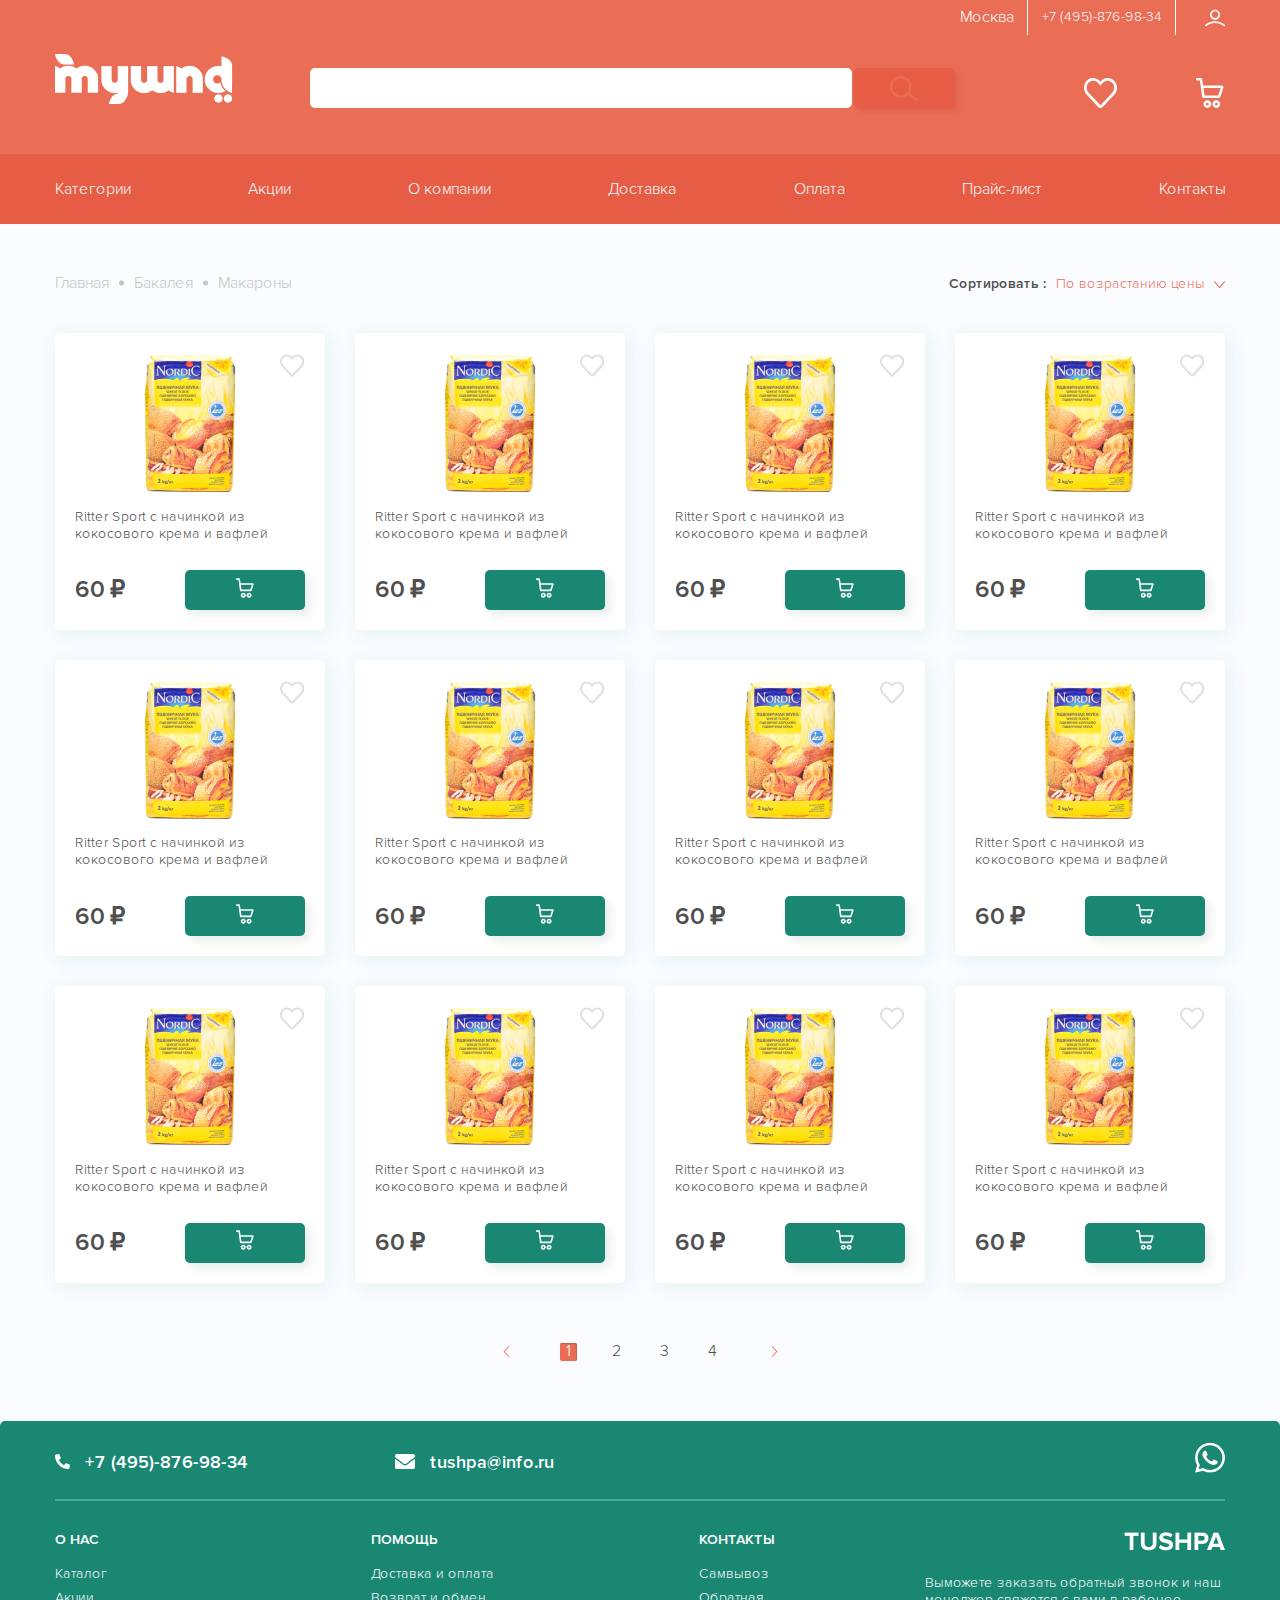
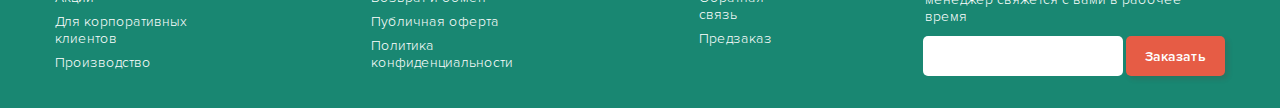
<file: public/favourites.html>
<!DOCTYPE html>
<html lang="ru">
  <head>
    <meta charset="UTF-8"/>
    <meta name="description" content="Здесь твой дескрипшен"/>
    <title>Здесь твой тайтл  |  Главная</title>
    <link rel="stylesheet" href="css/style.css"/>
    <meta name="viewport" content="width=device-width, initial-scale=1, maximum-scale=1"/>
  </head>
  <body class="page">
    <header class="header">
      <div class="container">
        <div class="header__top">
          <div class="header__city"> <span>Москва</span></div>
          <div class="header__tel"><a href="tel:+74958769834">+7 (495)-876-98-34</a></div>
          <div class="header__login">
            <svg>
              <use xlink:href="img/symbols.svg#svg-user"></use>
            </svg>
          </div>
        </div>
        <div class="header__main">
          <div class="header__logo"><img src="img/logo.png" alt=""/></div>
          <div class="header__search">
            <div class="header__search-input">
              <input type="text"/>
            </div>
            <div class="header__search-btn">
              <svg>
                <use xlink:href="img/symbols.svg#svg-search"></use>
              </svg>
            </div>
            <div class="search-bar">
              <div class="search-bar__list">
                <div class="search-bar__img"><img src="img/product-card.png" alt=""/></div>
                <div class="search-bar__text"><span>Ritter Sport с начинкой из кокосового крема и вафлей </span></div>
                <div class="search-bar__cart">
                  <svg>
                    <use xlink:href="img/symbols.svg#svg-cart"></use>
                  </svg>
                </div>
              </div>
              <div class="search-bar__list">
                <div class="search-bar__img"><img src="img/product-card.png" alt=""/></div>
                <div class="search-bar__text"><span>Ritter Sport с начинкой из кокосового крема и вафлей </span></div>
                <div class="search-bar__cart">
                  <svg>
                    <use xlink:href="img/symbols.svg#svg-cart"></use>
                  </svg>
                </div>
              </div>
              <div class="search-bar__list">
                <div class="search-bar__img"><img src="img/product-card.png" alt=""/></div>
                <div class="search-bar__text"><span>Ritter Sport с начинкой из кокосового крема и вафлей </span></div>
                <div class="search-bar__cart">
                  <svg>
                    <use xlink:href="img/symbols.svg#svg-cart"></use>
                  </svg>
                </div>
              </div>
              <div class="search-bar__btn"><a class="special-card__link"> Перейти к результатам<span> 
                    <svg>
                      <use xlink:href="img/symbols.svg#svg-arrow"></use>
                    </svg></span></a></div>
            </div>
          </div>
          <div class="header__fav">
            <svg>
              <use xlink:href="img/symbols.svg#svg-fav"></use>
            </svg>
          </div>
          <div class="header__cart"><span>
              <svg>
                <use xlink:href="img/symbols.svg#svg-cart"></use>
              </svg></span>
            <div class="header__cart-mini cart-mini"><svg width="41" height="21" viewBox="0 0 41 21" fill="none" xmlns="http://www.w3.org/2000/svg" class="cart-mini__decor">
<path d="M0.402344 21V21C2.02406 21 3.56314 20.2135 4.50053 18.8901L15.9262 2.76008C17.9189 -0.0531069 22.0937 -0.0530879 24.0864 2.76011L35.5118 18.8901C36.4492 20.2135 37.9702 21 39.5919 21H40.0063H0.402344Z"/>
</svg>
              <ul class="cart-mini__list">
                <li class="cart-mini__item">
                  <div class="cart-mini__delete">
                    <svg>
                      <use xlink:href="img/symbols.svg#svg-cart-delete"></use>
                    </svg>
                  </div>
                  <div class="cart-mini__img"> <img src="img/product-card.png" alt=""/></div>
                  <div class="cart-mini__name">Ritter SportSportSport</div>
                  <div class="cart-mini__current">
                    <div class="product-card__counter"><span class="product-card__counter-minus">-</span>
                      <input type="text" value="1"/><span class="product-card__counter-plus">+</span>
                    </div>
                  </div>
                  <div class="cart-mini__price"><span>60 </span><span>₽</span></div>
                </li>
                <li class="cart-mini__item">
                  <div class="cart-mini__delete">
                    <svg>
                      <use xlink:href="img/symbols.svg#svg-cart-delete"></use>
                    </svg>
                  </div>
                  <div class="cart-mini__img"> <img src="img/product-card.png" alt=""/></div>
                  <div class="cart-mini__name">Ritter SportSportSport</div>
                  <div class="cart-mini__current">
                    <div class="product-card__counter"><span class="product-card__counter-minus">-</span>
                      <input type="text" value="1"/><span class="product-card__counter-plus">+</span>
                    </div>
                  </div>
                  <div class="cart-mini__price"><span>60 </span><span>₽</span></div>
                </li>
                <li class="cart-mini__item">
                  <div class="cart-mini__delete">
                    <svg>
                      <use xlink:href="img/symbols.svg#svg-cart-delete"></use>
                    </svg>
                  </div>
                  <div class="cart-mini__img"> <img src="img/product-card.png" alt=""/></div>
                  <div class="cart-mini__name">Ritter SportSportSport</div>
                  <div class="cart-mini__current">
                    <div class="product-card__counter"><span class="product-card__counter-minus">-</span>
                      <input type="text" value="1"/><span class="product-card__counter-plus">+</span>
                    </div>
                  </div>
                  <div class="cart-mini__price"><span>60 </span><span>₽</span></div>
                </li>
                <li class="cart-mini__item"><a class="special-card__link"> Оформить заказ <span> 
                      <svg>
                        <use xlink:href="img/symbols.svg#svg-arrow"></use>
                      </svg></span></a></li>
              </ul>
            </div>
          </div>
        </div>
        <div class="header-mobail">
          <div class="header__login"><img src="img/logo-mobile.png" alt=""/></div>
        </div>
      </div>
    </header>
    <div class="header-nav">
      <div class="container">
        <ul class="header-nav__list">
          <li class="header-nav__item"><a class="header-nav__link" href="#">Категории</a><svg width="41" height="21" viewBox="0 0 41 21" fill="none" xmlns="http://www.w3.org/2000/svg" class="cat-mini__decor">
<path d="M0.402344 21V21C2.02406 21 3.56314 20.2135 4.50053 18.8901L15.9262 2.76008C17.9189 -0.0531069 22.0937 -0.0530879 24.0864 2.76011L35.5118 18.8901C36.4492 20.2135 37.9702 21 39.5919 21H40.0063H0.402344Z"/>
</svg>
            <div class="nav-mobile__box">
              <ul class="nav-mobile__list">
                <li class="main-nav__item"><a class="main-nav__link" href="javascript:void(0);">Кондитерские изделия</a></li>
                <li class="main-nav__item"><a class="main-nav__link" href="javascript:void(0);">Молочная продукция</a></li>
                <li class="main-nav__item"><a class="main-nav__link" href="javascript:void(0);">Сыр</a></li>
                <li class="main-nav__item"><a class="main-nav__link" href="javascript:void(0);">Напитки</a></li>
                <li class="main-nav__item"><a class="main-nav__link" href="javascript:void(0);">Чай</a></li>
                <li class="main-nav__item"><a class="main-nav__link" href="javascript:void(0);">Кофе</a></li>
                <li class="main-nav__item"><a class="main-nav__link" href="javascript:void(0);">Другое</a></li>
              </ul>
            </div>
          </li>
          <li class="header-nav__item"><a class="header-nav__link" href="#">Акции</a><svg width="41" height="21" viewBox="0 0 41 21" fill="none" xmlns="http://www.w3.org/2000/svg" class="cat-mini__decor">
<path d="M0.402344 21V21C2.02406 21 3.56314 20.2135 4.50053 18.8901L15.9262 2.76008C17.9189 -0.0531069 22.0937 -0.0530879 24.0864 2.76011L35.5118 18.8901C36.4492 20.2135 37.9702 21 39.5919 21H40.0063H0.402344Z"/>
</svg>
            <div class="nav-mobile__box">
              <ul class="nav-mobile__list">
                <li class="main-nav__item"><a class="main-nav__link" href="javascript:void(0);">Кондитерские изделия</a></li>
                <li class="main-nav__item"><a class="main-nav__link" href="javascript:void(0);">Молочная продукция</a></li>
                <li class="main-nav__item"><a class="main-nav__link" href="javascript:void(0);">Сыр</a></li>
                <li class="main-nav__item"><a class="main-nav__link" href="javascript:void(0);">Напитки</a></li>
                <li class="main-nav__item"><a class="main-nav__link" href="javascript:void(0);">Чай</a></li>
                <li class="main-nav__item"><a class="main-nav__link" href="javascript:void(0);">Кофе</a></li>
                <li class="main-nav__item"><a class="main-nav__link" href="javascript:void(0);">Другое</a></li>
              </ul>
            </div>
          </li>
          <li class="header-nav__item"><a class="header-nav__link" href="#">О компании</a><svg width="41" height="21" viewBox="0 0 41 21" fill="none" xmlns="http://www.w3.org/2000/svg" class="cat-mini__decor">
<path d="M0.402344 21V21C2.02406 21 3.56314 20.2135 4.50053 18.8901L15.9262 2.76008C17.9189 -0.0531069 22.0937 -0.0530879 24.0864 2.76011L35.5118 18.8901C36.4492 20.2135 37.9702 21 39.5919 21H40.0063H0.402344Z"/>
</svg>
            <div class="nav-mobile__box">
              <ul class="nav-mobile__list">
                <li class="main-nav__item"><a class="main-nav__link" href="javascript:void(0);">Кондитерские изделия</a></li>
                <li class="main-nav__item"><a class="main-nav__link" href="javascript:void(0);">Молочная продукция</a></li>
                <li class="main-nav__item"><a class="main-nav__link" href="javascript:void(0);">Сыр</a></li>
                <li class="main-nav__item"><a class="main-nav__link" href="javascript:void(0);">Напитки</a></li>
                <li class="main-nav__item"><a class="main-nav__link" href="javascript:void(0);">Чай</a></li>
                <li class="main-nav__item"><a class="main-nav__link" href="javascript:void(0);">Кофе</a></li>
                <li class="main-nav__item"><a class="main-nav__link" href="javascript:void(0);">Другое</a></li>
              </ul>
            </div>
          </li>
          <li class="header-nav__item"><a class="header-nav__link" href="#">Доставка</a><svg width="41" height="21" viewBox="0 0 41 21" fill="none" xmlns="http://www.w3.org/2000/svg" class="cat-mini__decor">
<path d="M0.402344 21V21C2.02406 21 3.56314 20.2135 4.50053 18.8901L15.9262 2.76008C17.9189 -0.0531069 22.0937 -0.0530879 24.0864 2.76011L35.5118 18.8901C36.4492 20.2135 37.9702 21 39.5919 21H40.0063H0.402344Z"/>
</svg>
            <div class="nav-mobile__box">
              <ul class="nav-mobile__list">
                <li class="main-nav__item"><a class="main-nav__link" href="javascript:void(0);">Кондитерские изделия</a></li>
                <li class="main-nav__item"><a class="main-nav__link" href="javascript:void(0);">Молочная продукция</a></li>
                <li class="main-nav__item"><a class="main-nav__link" href="javascript:void(0);">Сыр</a></li>
                <li class="main-nav__item"><a class="main-nav__link" href="javascript:void(0);">Напитки</a></li>
                <li class="main-nav__item"><a class="main-nav__link" href="javascript:void(0);">Чай</a></li>
                <li class="main-nav__item"><a class="main-nav__link" href="javascript:void(0);">Кофе</a></li>
                <li class="main-nav__item"><a class="main-nav__link" href="javascript:void(0);">Другое</a></li>
              </ul>
            </div>
          </li>
          <li class="header-nav__item"><a class="header-nav__link" href="#">Оплата</a><svg width="41" height="21" viewBox="0 0 41 21" fill="none" xmlns="http://www.w3.org/2000/svg" class="cat-mini__decor">
<path d="M0.402344 21V21C2.02406 21 3.56314 20.2135 4.50053 18.8901L15.9262 2.76008C17.9189 -0.0531069 22.0937 -0.0530879 24.0864 2.76011L35.5118 18.8901C36.4492 20.2135 37.9702 21 39.5919 21H40.0063H0.402344Z"/>
</svg>
            <div class="nav-mobile__box">
              <ul class="nav-mobile__list">
                <li class="main-nav__item"><a class="main-nav__link" href="javascript:void(0);">Кондитерские изделия</a></li>
                <li class="main-nav__item"><a class="main-nav__link" href="javascript:void(0);">Молочная продукция</a></li>
                <li class="main-nav__item"><a class="main-nav__link" href="javascript:void(0);">Сыр</a></li>
                <li class="main-nav__item"><a class="main-nav__link" href="javascript:void(0);">Напитки</a></li>
                <li class="main-nav__item"><a class="main-nav__link" href="javascript:void(0);">Чай</a></li>
                <li class="main-nav__item"><a class="main-nav__link" href="javascript:void(0);">Кофе</a></li>
                <li class="main-nav__item"><a class="main-nav__link" href="javascript:void(0);">Другое</a></li>
              </ul>
            </div>
          </li>
          <li class="header-nav__item"><a class="header-nav__link" href="#">Прайс-лист</a><svg width="41" height="21" viewBox="0 0 41 21" fill="none" xmlns="http://www.w3.org/2000/svg" class="cat-mini__decor">
<path d="M0.402344 21V21C2.02406 21 3.56314 20.2135 4.50053 18.8901L15.9262 2.76008C17.9189 -0.0531069 22.0937 -0.0530879 24.0864 2.76011L35.5118 18.8901C36.4492 20.2135 37.9702 21 39.5919 21H40.0063H0.402344Z"/>
</svg>
            <div class="nav-mobile__box">
              <ul class="nav-mobile__list">
                <li class="main-nav__item"><a class="main-nav__link" href="javascript:void(0);">Кондитерские изделия</a></li>
                <li class="main-nav__item"><a class="main-nav__link" href="javascript:void(0);">Молочная продукция</a></li>
                <li class="main-nav__item"><a class="main-nav__link" href="javascript:void(0);">Сыр</a></li>
                <li class="main-nav__item"><a class="main-nav__link" href="javascript:void(0);">Напитки</a></li>
                <li class="main-nav__item"><a class="main-nav__link" href="javascript:void(0);">Чай</a></li>
                <li class="main-nav__item"><a class="main-nav__link" href="javascript:void(0);">Кофе</a></li>
                <li class="main-nav__item"><a class="main-nav__link" href="javascript:void(0);">Другое</a></li>
              </ul>
            </div>
          </li>
          <li class="header-nav__item"><a class="header-nav__link" href="#">Контакты</a><svg width="41" height="21" viewBox="0 0 41 21" fill="none" xmlns="http://www.w3.org/2000/svg" class="cat-mini__decor">
<path d="M0.402344 21V21C2.02406 21 3.56314 20.2135 4.50053 18.8901L15.9262 2.76008C17.9189 -0.0531069 22.0937 -0.0530879 24.0864 2.76011L35.5118 18.8901C36.4492 20.2135 37.9702 21 39.5919 21H40.0063H0.402344Z"/>
</svg>
            <div class="nav-mobile__box">
              <ul class="nav-mobile__list">
                <li class="main-nav__item"><a class="main-nav__link" href="javascript:void(0);">Кондитерские изделия</a></li>
                <li class="main-nav__item"><a class="main-nav__link" href="javascript:void(0);">Молочная продукция</a></li>
                <li class="main-nav__item"><a class="main-nav__link" href="javascript:void(0);">Сыр</a></li>
                <li class="main-nav__item"><a class="main-nav__link" href="javascript:void(0);">Напитки</a></li>
                <li class="main-nav__item"><a class="main-nav__link" href="javascript:void(0);">Чай</a></li>
                <li class="main-nav__item"><a class="main-nav__link" href="javascript:void(0);">Кофе</a></li>
                <li class="main-nav__item"><a class="main-nav__link" href="javascript:void(0);">Другое</a></li>
              </ul>
            </div>
          </li>
        </ul>
      </div>
    </div>
    <main class="main">
      <div class="favourites">
        <div class="container">
          <div class="catalog-box__top">
            <div class="breadcrumbs">
              <ul class="breadcrumbs__list">
                <li class="breadcrumbs__item"><span> Главная</span></li>
                <li class="breadcrumbs__item"><span> Бакалея</span></li>
                <li class="breadcrumbs__item"><span> Макароны</span></li>
              </ul>
            </div>
            <div class="sort-filter">
              <div class="sort-filter__name"><span>Сортировать :</span></div>
              <div class="sort-filter__text"><span>По возрастанию цены</span>
                <svg>
                  <use xlink:href="img/symbols.svg#svg-arrow-down"></use>
                </svg>
              </div>
            </div>
          </div>
          <ul class="favourites__list">
            <li class="favourites__item"><a class="product-card" href="#">
                <div class="product-card__fav">
                  <svg>
                    <use xlink:href="img/symbols.svg#svg-fav"></use>
                  </svg>
                </div>
                <div class="product-card__img"><img src="img/product-card-2.png" alt=""/></div>
                <div class="product-card__text">
                  <p>Ritter Sport с начинкой из кокосового крема и вафлей </p>
                </div>
                <div class="product-card__box">
                  <div class="product-card__price">
                    <div class="product-card__price_sale"><span>100</span><span>₽</span></div>
                    <div class="product-card__price_new"><span>60</span><span>₽</span></div>
                  </div>
                  <div class="product-card__cart">
                    <div class="product-card__basket"><span class="product-card__basket_ico">
                        <svg>
                          <use xlink:href="img/symbols.svg#svg-cart"></use>
                        </svg></span>
                      <div class="product-card__counter"><span class="product-card__counter-minus">-</span>
                        <input type="text" value="1"/><span class="product-card__counter-plus">+</span>
                      </div>
                    </div>
                  </div>
                </div></a></li>
            <li class="favourites__item"><a class="product-card" href="#">
                <div class="product-card__fav">
                  <svg>
                    <use xlink:href="img/symbols.svg#svg-fav"></use>
                  </svg>
                </div>
                <div class="product-card__img"><img src="img/product-card-2.png" alt=""/></div>
                <div class="product-card__text">
                  <p>Ritter Sport с начинкой из кокосового крема и вафлей </p>
                </div>
                <div class="product-card__box">
                  <div class="product-card__price">
                    <div class="product-card__price_sale"><span>100</span><span>₽</span></div>
                    <div class="product-card__price_new"><span>60</span><span>₽</span></div>
                  </div>
                  <div class="product-card__cart">
                    <div class="product-card__basket"><span class="product-card__basket_ico">
                        <svg>
                          <use xlink:href="img/symbols.svg#svg-cart"></use>
                        </svg></span>
                      <div class="product-card__counter"><span class="product-card__counter-minus">-</span>
                        <input type="text" value="1"/><span class="product-card__counter-plus">+</span>
                      </div>
                    </div>
                  </div>
                </div></a></li>
            <li class="favourites__item"><a class="product-card" href="#">
                <div class="product-card__fav">
                  <svg>
                    <use xlink:href="img/symbols.svg#svg-fav"></use>
                  </svg>
                </div>
                <div class="product-card__img"><img src="img/product-card-2.png" alt=""/></div>
                <div class="product-card__text">
                  <p>Ritter Sport с начинкой из кокосового крема и вафлей </p>
                </div>
                <div class="product-card__box">
                  <div class="product-card__price">
                    <div class="product-card__price_sale"><span>100</span><span>₽</span></div>
                    <div class="product-card__price_new"><span>60</span><span>₽</span></div>
                  </div>
                  <div class="product-card__cart">
                    <div class="product-card__basket"><span class="product-card__basket_ico">
                        <svg>
                          <use xlink:href="img/symbols.svg#svg-cart"></use>
                        </svg></span>
                      <div class="product-card__counter"><span class="product-card__counter-minus">-</span>
                        <input type="text" value="1"/><span class="product-card__counter-plus">+</span>
                      </div>
                    </div>
                  </div>
                </div></a></li>
            <li class="favourites__item"><a class="product-card" href="#">
                <div class="product-card__fav">
                  <svg>
                    <use xlink:href="img/symbols.svg#svg-fav"></use>
                  </svg>
                </div>
                <div class="product-card__img"><img src="img/product-card-2.png" alt=""/></div>
                <div class="product-card__text">
                  <p>Ritter Sport с начинкой из кокосового крема и вафлей </p>
                </div>
                <div class="product-card__box">
                  <div class="product-card__price">
                    <div class="product-card__price_sale"><span>100</span><span>₽</span></div>
                    <div class="product-card__price_new"><span>60</span><span>₽</span></div>
                  </div>
                  <div class="product-card__cart">
                    <div class="product-card__basket"><span class="product-card__basket_ico">
                        <svg>
                          <use xlink:href="img/symbols.svg#svg-cart"></use>
                        </svg></span>
                      <div class="product-card__counter"><span class="product-card__counter-minus">-</span>
                        <input type="text" value="1"/><span class="product-card__counter-plus">+</span>
                      </div>
                    </div>
                  </div>
                </div></a></li>
            <li class="favourites__item"><a class="product-card" href="#">
                <div class="product-card__fav">
                  <svg>
                    <use xlink:href="img/symbols.svg#svg-fav"></use>
                  </svg>
                </div>
                <div class="product-card__img"><img src="img/product-card-2.png" alt=""/></div>
                <div class="product-card__text">
                  <p>Ritter Sport с начинкой из кокосового крема и вафлей </p>
                </div>
                <div class="product-card__box">
                  <div class="product-card__price">
                    <div class="product-card__price_sale"><span>100</span><span>₽</span></div>
                    <div class="product-card__price_new"><span>60</span><span>₽</span></div>
                  </div>
                  <div class="product-card__cart">
                    <div class="product-card__basket"><span class="product-card__basket_ico">
                        <svg>
                          <use xlink:href="img/symbols.svg#svg-cart"></use>
                        </svg></span>
                      <div class="product-card__counter"><span class="product-card__counter-minus">-</span>
                        <input type="text" value="1"/><span class="product-card__counter-plus">+</span>
                      </div>
                    </div>
                  </div>
                </div></a></li>
            <li class="favourites__item"><a class="product-card" href="#">
                <div class="product-card__fav">
                  <svg>
                    <use xlink:href="img/symbols.svg#svg-fav"></use>
                  </svg>
                </div>
                <div class="product-card__img"><img src="img/product-card-2.png" alt=""/></div>
                <div class="product-card__text">
                  <p>Ritter Sport с начинкой из кокосового крема и вафлей </p>
                </div>
                <div class="product-card__box">
                  <div class="product-card__price">
                    <div class="product-card__price_sale"><span>100</span><span>₽</span></div>
                    <div class="product-card__price_new"><span>60</span><span>₽</span></div>
                  </div>
                  <div class="product-card__cart">
                    <div class="product-card__basket"><span class="product-card__basket_ico">
                        <svg>
                          <use xlink:href="img/symbols.svg#svg-cart"></use>
                        </svg></span>
                      <div class="product-card__counter"><span class="product-card__counter-minus">-</span>
                        <input type="text" value="1"/><span class="product-card__counter-plus">+</span>
                      </div>
                    </div>
                  </div>
                </div></a></li>
            <li class="favourites__item"><a class="product-card" href="#">
                <div class="product-card__fav">
                  <svg>
                    <use xlink:href="img/symbols.svg#svg-fav"></use>
                  </svg>
                </div>
                <div class="product-card__img"><img src="img/product-card-2.png" alt=""/></div>
                <div class="product-card__text">
                  <p>Ritter Sport с начинкой из кокосового крема и вафлей </p>
                </div>
                <div class="product-card__box">
                  <div class="product-card__price">
                    <div class="product-card__price_sale"><span>100</span><span>₽</span></div>
                    <div class="product-card__price_new"><span>60</span><span>₽</span></div>
                  </div>
                  <div class="product-card__cart">
                    <div class="product-card__basket"><span class="product-card__basket_ico">
                        <svg>
                          <use xlink:href="img/symbols.svg#svg-cart"></use>
                        </svg></span>
                      <div class="product-card__counter"><span class="product-card__counter-minus">-</span>
                        <input type="text" value="1"/><span class="product-card__counter-plus">+</span>
                      </div>
                    </div>
                  </div>
                </div></a></li>
            <li class="favourites__item"><a class="product-card" href="#">
                <div class="product-card__fav">
                  <svg>
                    <use xlink:href="img/symbols.svg#svg-fav"></use>
                  </svg>
                </div>
                <div class="product-card__img"><img src="img/product-card-2.png" alt=""/></div>
                <div class="product-card__text">
                  <p>Ritter Sport с начинкой из кокосового крема и вафлей </p>
                </div>
                <div class="product-card__box">
                  <div class="product-card__price">
                    <div class="product-card__price_sale"><span>100</span><span>₽</span></div>
                    <div class="product-card__price_new"><span>60</span><span>₽</span></div>
                  </div>
                  <div class="product-card__cart">
                    <div class="product-card__basket"><span class="product-card__basket_ico">
                        <svg>
                          <use xlink:href="img/symbols.svg#svg-cart"></use>
                        </svg></span>
                      <div class="product-card__counter"><span class="product-card__counter-minus">-</span>
                        <input type="text" value="1"/><span class="product-card__counter-plus">+</span>
                      </div>
                    </div>
                  </div>
                </div></a></li>
            <li class="favourites__item"><a class="product-card" href="#">
                <div class="product-card__fav">
                  <svg>
                    <use xlink:href="img/symbols.svg#svg-fav"></use>
                  </svg>
                </div>
                <div class="product-card__img"><img src="img/product-card-2.png" alt=""/></div>
                <div class="product-card__text">
                  <p>Ritter Sport с начинкой из кокосового крема и вафлей </p>
                </div>
                <div class="product-card__box">
                  <div class="product-card__price">
                    <div class="product-card__price_sale"><span>100</span><span>₽</span></div>
                    <div class="product-card__price_new"><span>60</span><span>₽</span></div>
                  </div>
                  <div class="product-card__cart">
                    <div class="product-card__basket"><span class="product-card__basket_ico">
                        <svg>
                          <use xlink:href="img/symbols.svg#svg-cart"></use>
                        </svg></span>
                      <div class="product-card__counter"><span class="product-card__counter-minus">-</span>
                        <input type="text" value="1"/><span class="product-card__counter-plus">+</span>
                      </div>
                    </div>
                  </div>
                </div></a></li>
            <li class="favourites__item"><a class="product-card" href="#">
                <div class="product-card__fav">
                  <svg>
                    <use xlink:href="img/symbols.svg#svg-fav"></use>
                  </svg>
                </div>
                <div class="product-card__img"><img src="img/product-card-2.png" alt=""/></div>
                <div class="product-card__text">
                  <p>Ritter Sport с начинкой из кокосового крема и вафлей </p>
                </div>
                <div class="product-card__box">
                  <div class="product-card__price">
                    <div class="product-card__price_sale"><span>100</span><span>₽</span></div>
                    <div class="product-card__price_new"><span>60</span><span>₽</span></div>
                  </div>
                  <div class="product-card__cart">
                    <div class="product-card__basket"><span class="product-card__basket_ico">
                        <svg>
                          <use xlink:href="img/symbols.svg#svg-cart"></use>
                        </svg></span>
                      <div class="product-card__counter"><span class="product-card__counter-minus">-</span>
                        <input type="text" value="1"/><span class="product-card__counter-plus">+</span>
                      </div>
                    </div>
                  </div>
                </div></a></li>
            <li class="favourites__item"><a class="product-card" href="#">
                <div class="product-card__fav">
                  <svg>
                    <use xlink:href="img/symbols.svg#svg-fav"></use>
                  </svg>
                </div>
                <div class="product-card__img"><img src="img/product-card-2.png" alt=""/></div>
                <div class="product-card__text">
                  <p>Ritter Sport с начинкой из кокосового крема и вафлей </p>
                </div>
                <div class="product-card__box">
                  <div class="product-card__price">
                    <div class="product-card__price_sale"><span>100</span><span>₽</span></div>
                    <div class="product-card__price_new"><span>60</span><span>₽</span></div>
                  </div>
                  <div class="product-card__cart">
                    <div class="product-card__basket"><span class="product-card__basket_ico">
                        <svg>
                          <use xlink:href="img/symbols.svg#svg-cart"></use>
                        </svg></span>
                      <div class="product-card__counter"><span class="product-card__counter-minus">-</span>
                        <input type="text" value="1"/><span class="product-card__counter-plus">+</span>
                      </div>
                    </div>
                  </div>
                </div></a></li>
            <li class="favourites__item"><a class="product-card" href="#">
                <div class="product-card__fav">
                  <svg>
                    <use xlink:href="img/symbols.svg#svg-fav"></use>
                  </svg>
                </div>
                <div class="product-card__img"><img src="img/product-card-2.png" alt=""/></div>
                <div class="product-card__text">
                  <p>Ritter Sport с начинкой из кокосового крема и вафлей </p>
                </div>
                <div class="product-card__box">
                  <div class="product-card__price">
                    <div class="product-card__price_sale"><span>100</span><span>₽</span></div>
                    <div class="product-card__price_new"><span>60</span><span>₽</span></div>
                  </div>
                  <div class="product-card__cart">
                    <div class="product-card__basket"><span class="product-card__basket_ico">
                        <svg>
                          <use xlink:href="img/symbols.svg#svg-cart"></use>
                        </svg></span>
                      <div class="product-card__counter"><span class="product-card__counter-minus">-</span>
                        <input type="text" value="1"/><span class="product-card__counter-plus">+</span>
                      </div>
                    </div>
                  </div>
                </div></a></li>
          </ul>
          <div class="catalog__pagination">
            <div class="catalog__pagination-box">
              <svg>
                <use xlink:href="img/symbols.svg#svg-arrow"></use>
              </svg><span class="pag-active">1</span><span>2</span><span>3</span><span>4</span>
              <svg>
                <use xlink:href="img/symbols.svg#svg-arrow"></use>
              </svg>
            </div>
          </div>
        </div>
      </div>
    </main>
    <footer class="footer">
      <div class="container">
        <div class="footer__box">
          <div class="footer__top">
            <div class="footer__tel">
              <svg>
                <use xlink:href="img/symbols.svg#svg-tel"></use>
              </svg><span>+7 (495)-876-98-34</span>
            </div>
            <div class="footer__email">
              <svg>
                <use xlink:href="img/symbols.svg#svg-email"></use>
              </svg><span> tushpa@info.ru</span>
            </div>
            <div class="footer__whatsapp">
              <svg>
                <use xlink:href="img/symbols.svg#svg-whatsapp"></use>
              </svg>
            </div>
          </div>
          <div class="footer__bottom">
            <div class="footer__nav">
              <ul class="footer__list">
                <li class="footer__item"><span class="footer__link-name"> О нас</span></li>
                <li class="footer__item"><a class="footer__link">Каталог</a></li>
                <li class="footer__item"><a class="footer__link">Акции</a></li>
                <li class="footer__item"><a class="footer__link">Для корпоративных клиентов</a></li>
                <li class="footer__item"><a class="footer__link">Производство</a></li>
              </ul>
              <ul class="footer__list">
                <li class="footer__item"><span class="footer__link-name"> Помощь</span></li>
                <li class="footer__item"><a class="footer__link">Доставка и оплата</a></li>
                <li class="footer__item"><a class="footer__link">Возврат и обмен</a></li>
                <li class="footer__item"><a class="footer__link">Публичная оферта</a></li>
                <li class="footer__item"><a class="footer__link">Политика конфиденциальности</a></li>
              </ul>
              <ul class="footer__list">
                <li class="footer__item"><span class="footer__link-name"> КОНТАКТЫ</span></li>
                <li class="footer__item"><a class="footer__link">Самвывоз</a></li>
                <li class="footer__item"><a class="footer__link">Обратная связь</a></li>
                <li class="footer__item"><a class="footer__link">Предзаказ</a></li>
              </ul>
            </div>
            <div class="footer__feedback">
              <div class="footer__logo"><img src="img/logo-footer.png" alt=""/></div>
              <div class="footer__text"> 
                <p>Выможете заказать обратный звонок и наш менеджер свяжется с вами в рабочее время</p>
              </div>
              <div class="footer__form">
                <div class="footer__input">
                  <input type="text"/>
                </div>
                <div class="footer__btn"><span>Заказать</span></div>
              </div>
            </div>
          </div>
        </div>
      </div>
    </footer>
    <script src="js/libs.js"></script>
    <script src="js/script.js"></script>
  </body>
</html>
</file>
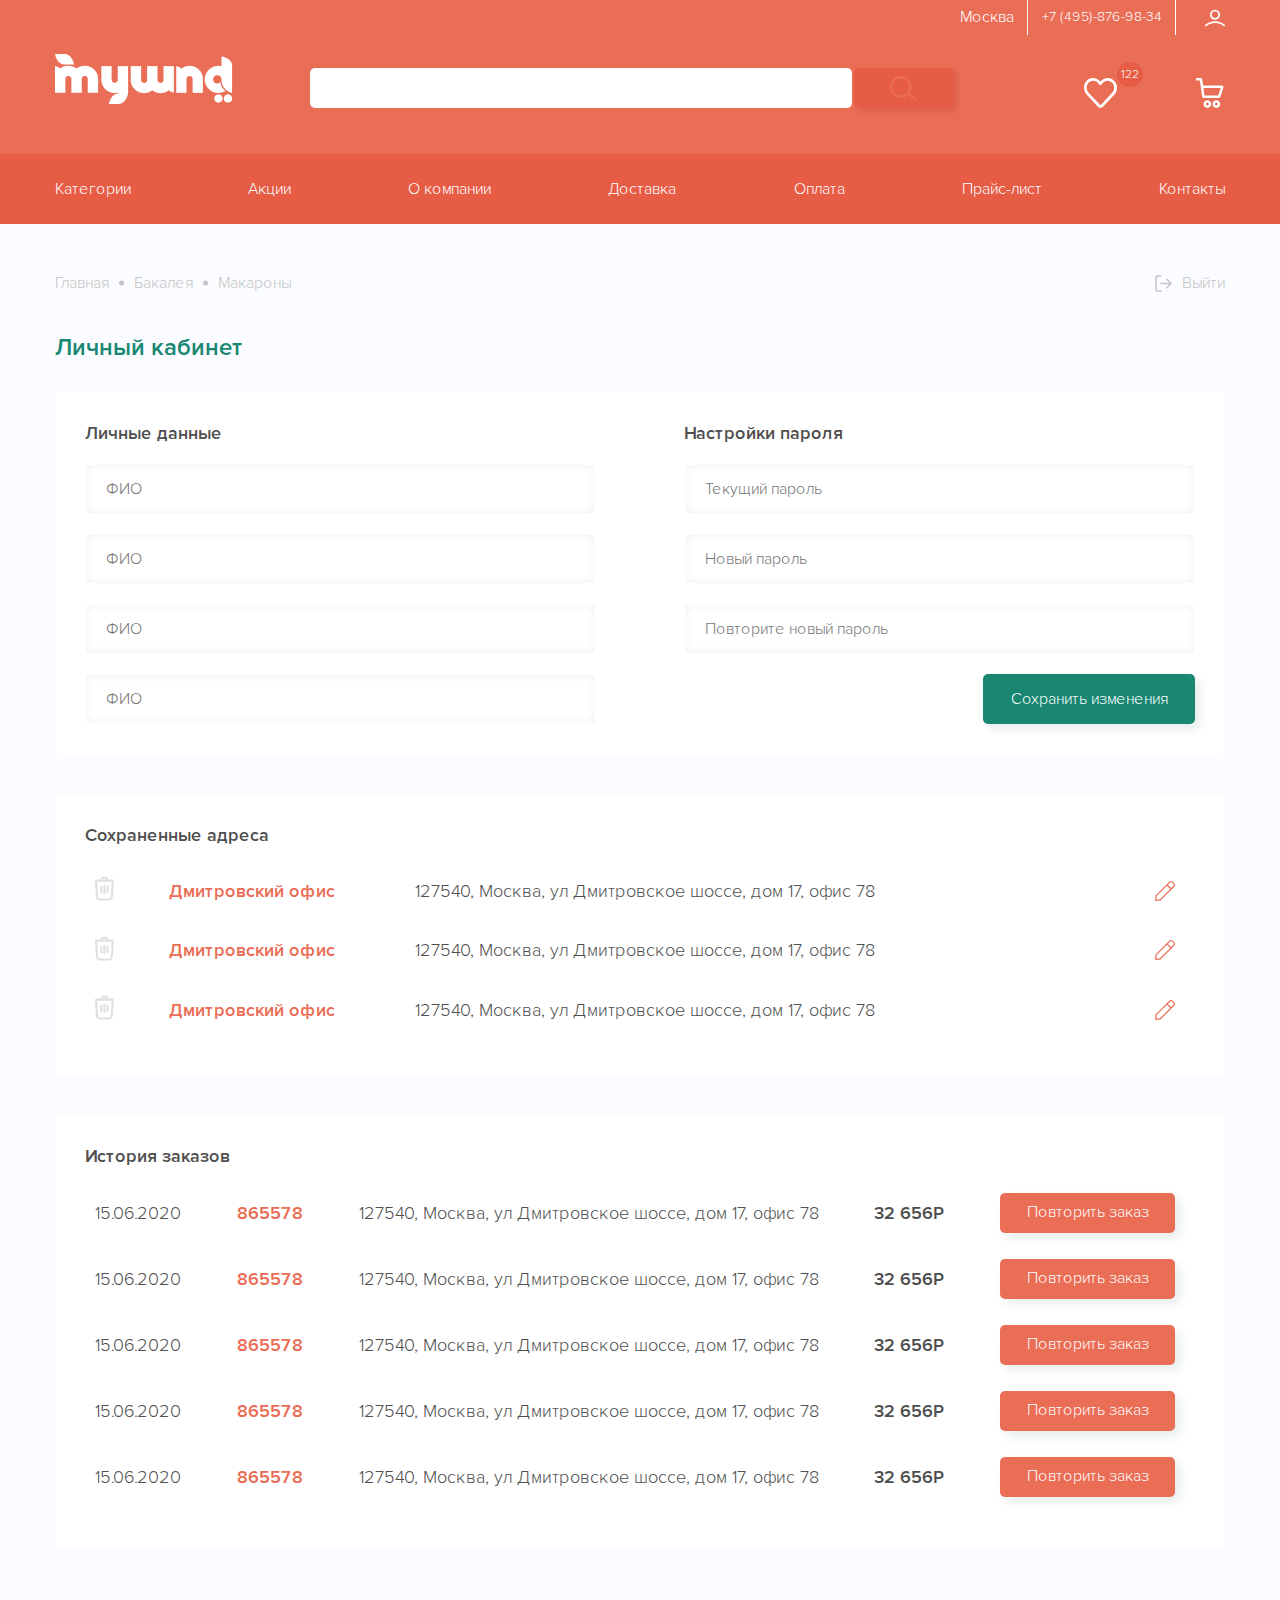
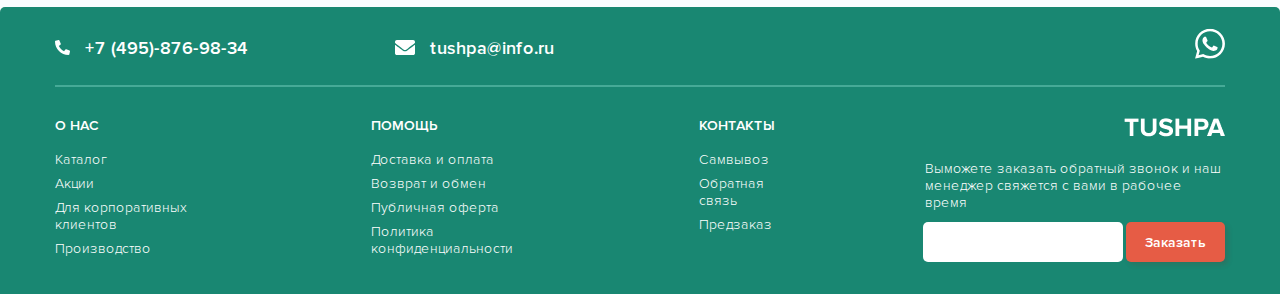
<file: public/lk.html>
<!DOCTYPE html>
<html lang="ru">
  <head>
    <meta charset="UTF-8"/>
    <meta name="description" content="Здесь твой дескрипшен"/>
    <title>Здесь твой тайтл  |  Главная</title>
    <link rel="stylesheet" href="css/style.css"/>
    <meta name="viewport" content="width=device-width, initial-scale=1, maximum-scale=1"/>
  </head>
  <body class="page page_lk">
    <header class="header">
      <div class="container">
        <div class="header__top">
          <div class="header__city"> <span>Москва</span></div>
          <div class="header__tel"><a href="tel:+74958769834">+7 (495)-876-98-34</a></div>
          <div class="header__login" data-modal-open="login">
            <svg>
              <use xlink:href="img/symbols.svg#svg-user"></use>
            </svg>
          </div>
        </div>
        <div class="header__main">
          <div class="header__logo"><a href="/"><img src="img/logo.png" alt=""/></a></div>
          <div class="header__search">
            <div class="header__search-input">
              <input type="text"/>
            </div>
            <div class="header__search-btn">
              <svg>
                <use xlink:href="img/symbols.svg#svg-search"></use>
              </svg>
            </div>
            <div class="search-bar">
              <div class="search-bar__list">
                <div class="search-bar__img"><img src="img/product-card.png" alt=""/></div>
                <div class="search-bar__text"><span>Ritter Sport с начинкой из кокосового крема и вафлей </span></div>
                <div class="search-bar__cart">
                  <svg>
                    <use xlink:href="img/symbols.svg#svg-cart"></use>
                  </svg>
                </div>
              </div>
              <div class="search-bar__list">
                <div class="search-bar__img"><img src="img/product-card.png" alt=""/></div>
                <div class="search-bar__text"><span>Ritter Sport с начинкой из кокосового крема и вафлей </span></div>
                <div class="search-bar__cart">
                  <svg>
                    <use xlink:href="img/symbols.svg#svg-cart"></use>
                  </svg>
                </div>
              </div>
              <div class="search-bar__list">
                <div class="search-bar__img"><img src="img/product-card.png" alt=""/></div>
                <div class="search-bar__text"><span>Ritter Sport с начинкой из кокосового крема и вафлей </span></div>
                <div class="search-bar__cart">
                  <svg>
                    <use xlink:href="img/symbols.svg#svg-cart"></use>
                  </svg>
                </div>
              </div>
              <div class="search-bar__btn"><a class="special-card__link"> Перейти к результатам<span> 
                    <svg>
                      <use xlink:href="img/symbols.svg#svg-arrow"></use>
                    </svg></span></a></div>
            </div>
          </div>
          <div class="header__fav">
            <svg>
              <use xlink:href="img/symbols.svg#svg-fav"></use>
            </svg>
            <div class="header__quantity"><span>122</span></div>
          </div>
          <div class="header__cart"><span>
              <svg>
                <use xlink:href="img/symbols.svg#svg-cart"></use>
              </svg></span>
            <div class="header__cart-mini cart-mini"><svg width="41" height="21" viewBox="0 0 41 21" fill="none" xmlns="http://www.w3.org/2000/svg" class="cart-mini__decor">
<path d="M0.402344 21V21C2.02406 21 3.56314 20.2135 4.50053 18.8901L15.9262 2.76008C17.9189 -0.0531069 22.0937 -0.0530879 24.0864 2.76011L35.5118 18.8901C36.4492 20.2135 37.9702 21 39.5919 21H40.0063H0.402344Z"/>
</svg>
              <ul class="cart-mini__list">
                <li class="cart-mini__item">
                  <div class="cart-mini__delete">
                    <svg>
                      <use xlink:href="img/symbols.svg#svg-cart-delete"></use>
                    </svg>
                  </div>
                  <div class="cart-mini__img"> <img src="img/product-card.png" alt=""/></div>
                  <div class="cart-mini__name">Ritter SportSportSport</div>
                  <div class="cart-mini__current">
                    <div class="product-card__counter"><span class="product-card__counter-minus">-</span>
                      <input type="text" value="1"/><span class="product-card__counter-plus">+</span>
                    </div>
                  </div>
                  <div class="cart-mini__price"><span>60 </span><span>₽</span></div>
                </li>
                <li class="cart-mini__item">
                  <div class="cart-mini__delete">
                    <svg>
                      <use xlink:href="img/symbols.svg#svg-cart-delete"></use>
                    </svg>
                  </div>
                  <div class="cart-mini__img"> <img src="img/product-card.png" alt=""/></div>
                  <div class="cart-mini__name">Ritter SportSportSport</div>
                  <div class="cart-mini__current">
                    <div class="product-card__counter"><span class="product-card__counter-minus">-</span>
                      <input type="text" value="1"/><span class="product-card__counter-plus">+</span>
                    </div>
                  </div>
                  <div class="cart-mini__price"><span>60 </span><span>₽</span></div>
                </li>
                <li class="cart-mini__item">
                  <div class="cart-mini__delete">
                    <svg>
                      <use xlink:href="img/symbols.svg#svg-cart-delete"></use>
                    </svg>
                  </div>
                  <div class="cart-mini__img"> <img src="img/product-card.png" alt=""/></div>
                  <div class="cart-mini__name">Ritter SportSportSport</div>
                  <div class="cart-mini__current">
                    <div class="product-card__counter"><span class="product-card__counter-minus">-</span>
                      <input type="text" value="1"/><span class="product-card__counter-plus">+</span>
                    </div>
                  </div>
                  <div class="cart-mini__price"><span>60 </span><span>₽</span></div>
                </li>
                <li class="cart-mini__item"><a class="special-card__link"> Оформить заказ <span> 
                      <svg>
                        <use xlink:href="img/symbols.svg#svg-arrow"></use>
                      </svg></span></a></li>
              </ul>
            </div>
          </div>
        </div>
        <div class="header-mobail">
          <div class="header__login"><a href="/"><img src="img/logo-mobile.png" alt=""/></a></div>
        </div>
      </div>
    </header>
    <div class="header-nav">
      <div class="container">
        <ul class="header-nav__list">
          <li class="header-nav__item"><a class="header-nav__link" href="#">Категории</a>
            <div class="nav-mobile__box"><svg width="41" height="21" viewBox="0 0 41 21" fill="none" xmlns="http://www.w3.org/2000/svg" class="cat-mini__decor">
<path d="M0.402344 21V21C2.02406 21 3.56314 20.2135 4.50053 18.8901L15.9262 2.76008C17.9189 -0.0531069 22.0937 -0.0530879 24.0864 2.76011L35.5118 18.8901C36.4492 20.2135 37.9702 21 39.5919 21H40.0063H0.402344Z"/>
</svg>
              <ul class="nav-mobile__list">
                <li class="main-nav__item"><a class="main-nav__link" href="javascript:void(0);">Кондитерские изделия</a></li>
                <li class="main-nav__item"><a class="main-nav__link" href="javascript:void(0);">Молочная продукция</a></li>
                <li class="main-nav__item"><a class="main-nav__link" href="javascript:void(0);">Сыр</a></li>
                <li class="main-nav__item"><a class="main-nav__link" href="javascript:void(0);">Напитки</a></li>
                <li class="main-nav__item"><a class="main-nav__link" href="javascript:void(0);">Чай</a></li>
                <li class="main-nav__item"><a class="main-nav__link" href="javascript:void(0);">Кофе</a></li>
                <li class="main-nav__item"><a class="main-nav__link" href="javascript:void(0);">Другое</a></li>
              </ul>
            </div>
          </li>
          <li class="header-nav__item"><a class="header-nav__link" href="#">Акции</a>
            <div class="nav-mobile__box"><svg width="41" height="21" viewBox="0 0 41 21" fill="none" xmlns="http://www.w3.org/2000/svg" class="cat-mini__decor">
<path d="M0.402344 21V21C2.02406 21 3.56314 20.2135 4.50053 18.8901L15.9262 2.76008C17.9189 -0.0531069 22.0937 -0.0530879 24.0864 2.76011L35.5118 18.8901C36.4492 20.2135 37.9702 21 39.5919 21H40.0063H0.402344Z"/>
</svg>
              <ul class="nav-mobile__list">
                <li class="main-nav__item"><a class="main-nav__link" href="javascript:void(0);">Кондитерские изделия</a></li>
                <li class="main-nav__item"><a class="main-nav__link" href="javascript:void(0);">Молочная продукция</a></li>
                <li class="main-nav__item"><a class="main-nav__link" href="javascript:void(0);">Сыр</a></li>
                <li class="main-nav__item"><a class="main-nav__link" href="javascript:void(0);">Напитки</a></li>
                <li class="main-nav__item"><a class="main-nav__link" href="javascript:void(0);">Чай</a></li>
                <li class="main-nav__item"><a class="main-nav__link" href="javascript:void(0);">Кофе</a></li>
                <li class="main-nav__item"><a class="main-nav__link" href="javascript:void(0);">Другое</a></li>
              </ul>
            </div>
          </li>
          <li class="header-nav__item"><a class="header-nav__link" href="#">О компании</a>
            <div class="nav-mobile__box"><svg width="41" height="21" viewBox="0 0 41 21" fill="none" xmlns="http://www.w3.org/2000/svg" class="cat-mini__decor">
<path d="M0.402344 21V21C2.02406 21 3.56314 20.2135 4.50053 18.8901L15.9262 2.76008C17.9189 -0.0531069 22.0937 -0.0530879 24.0864 2.76011L35.5118 18.8901C36.4492 20.2135 37.9702 21 39.5919 21H40.0063H0.402344Z"/>
</svg>
              <ul class="nav-mobile__list">
                <li class="main-nav__item"><a class="main-nav__link" href="javascript:void(0);">Кондитерские изделия</a></li>
                <li class="main-nav__item"><a class="main-nav__link" href="javascript:void(0);">Молочная продукция</a></li>
                <li class="main-nav__item"><a class="main-nav__link" href="javascript:void(0);">Сыр</a></li>
                <li class="main-nav__item"><a class="main-nav__link" href="javascript:void(0);">Напитки</a></li>
                <li class="main-nav__item"><a class="main-nav__link" href="javascript:void(0);">Чай</a></li>
                <li class="main-nav__item"><a class="main-nav__link" href="javascript:void(0);">Кофе</a></li>
                <li class="main-nav__item"><a class="main-nav__link" href="javascript:void(0);">Другое</a></li>
              </ul>
            </div>
          </li>
          <li class="header-nav__item"><a class="header-nav__link" href="#">Доставка</a>
            <div class="nav-mobile__box"><svg width="41" height="21" viewBox="0 0 41 21" fill="none" xmlns="http://www.w3.org/2000/svg" class="cat-mini__decor">
<path d="M0.402344 21V21C2.02406 21 3.56314 20.2135 4.50053 18.8901L15.9262 2.76008C17.9189 -0.0531069 22.0937 -0.0530879 24.0864 2.76011L35.5118 18.8901C36.4492 20.2135 37.9702 21 39.5919 21H40.0063H0.402344Z"/>
</svg>
              <ul class="nav-mobile__list">
                <li class="main-nav__item"><a class="main-nav__link" href="javascript:void(0);">Кондитерские изделия</a></li>
                <li class="main-nav__item"><a class="main-nav__link" href="javascript:void(0);">Молочная продукция</a></li>
                <li class="main-nav__item"><a class="main-nav__link" href="javascript:void(0);">Сыр</a></li>
                <li class="main-nav__item"><a class="main-nav__link" href="javascript:void(0);">Напитки</a></li>
                <li class="main-nav__item"><a class="main-nav__link" href="javascript:void(0);">Чай</a></li>
                <li class="main-nav__item"><a class="main-nav__link" href="javascript:void(0);">Кофе</a></li>
                <li class="main-nav__item"><a class="main-nav__link" href="javascript:void(0);">Другое</a></li>
              </ul>
            </div>
          </li>
          <li class="header-nav__item"><a class="header-nav__link" href="#">Оплата</a>
            <div class="nav-mobile__box"><svg width="41" height="21" viewBox="0 0 41 21" fill="none" xmlns="http://www.w3.org/2000/svg" class="cat-mini__decor">
<path d="M0.402344 21V21C2.02406 21 3.56314 20.2135 4.50053 18.8901L15.9262 2.76008C17.9189 -0.0531069 22.0937 -0.0530879 24.0864 2.76011L35.5118 18.8901C36.4492 20.2135 37.9702 21 39.5919 21H40.0063H0.402344Z"/>
</svg>
              <ul class="nav-mobile__list">
                <li class="main-nav__item"><a class="main-nav__link" href="javascript:void(0);">Кондитерские изделия</a></li>
                <li class="main-nav__item"><a class="main-nav__link" href="javascript:void(0);">Молочная продукция</a></li>
                <li class="main-nav__item"><a class="main-nav__link" href="javascript:void(0);">Сыр</a></li>
                <li class="main-nav__item"><a class="main-nav__link" href="javascript:void(0);">Напитки</a></li>
                <li class="main-nav__item"><a class="main-nav__link" href="javascript:void(0);">Чай</a></li>
                <li class="main-nav__item"><a class="main-nav__link" href="javascript:void(0);">Кофе</a></li>
                <li class="main-nav__item"><a class="main-nav__link" href="javascript:void(0);">Другое</a></li>
              </ul>
            </div>
          </li>
          <li class="header-nav__item"><a class="header-nav__link" href="#">Прайс-лист</a>
            <div class="nav-mobile__box"><svg width="41" height="21" viewBox="0 0 41 21" fill="none" xmlns="http://www.w3.org/2000/svg" class="cat-mini__decor">
<path d="M0.402344 21V21C2.02406 21 3.56314 20.2135 4.50053 18.8901L15.9262 2.76008C17.9189 -0.0531069 22.0937 -0.0530879 24.0864 2.76011L35.5118 18.8901C36.4492 20.2135 37.9702 21 39.5919 21H40.0063H0.402344Z"/>
</svg>
              <ul class="nav-mobile__list">
                <li class="main-nav__item"><a class="main-nav__link" href="javascript:void(0);">Кондитерские изделия</a></li>
                <li class="main-nav__item"><a class="main-nav__link" href="javascript:void(0);">Молочная продукция</a></li>
                <li class="main-nav__item"><a class="main-nav__link" href="javascript:void(0);">Сыр</a></li>
                <li class="main-nav__item"><a class="main-nav__link" href="javascript:void(0);">Напитки</a></li>
                <li class="main-nav__item"><a class="main-nav__link" href="javascript:void(0);">Чай</a></li>
                <li class="main-nav__item"><a class="main-nav__link" href="javascript:void(0);">Кофе</a></li>
                <li class="main-nav__item"><a class="main-nav__link" href="javascript:void(0);">Другое</a></li>
              </ul>
            </div>
          </li>
          <li class="header-nav__item"><a class="header-nav__link" href="#">Контакты</a>
            <div class="nav-mobile__box"><svg width="41" height="21" viewBox="0 0 41 21" fill="none" xmlns="http://www.w3.org/2000/svg" class="cat-mini__decor">
<path d="M0.402344 21V21C2.02406 21 3.56314 20.2135 4.50053 18.8901L15.9262 2.76008C17.9189 -0.0531069 22.0937 -0.0530879 24.0864 2.76011L35.5118 18.8901C36.4492 20.2135 37.9702 21 39.5919 21H40.0063H0.402344Z"/>
</svg>
              <ul class="nav-mobile__list">
                <li class="main-nav__item"><a class="main-nav__link" href="javascript:void(0);">Кондитерские изделия</a></li>
                <li class="main-nav__item"><a class="main-nav__link" href="javascript:void(0);">Молочная продукция</a></li>
                <li class="main-nav__item"><a class="main-nav__link" href="javascript:void(0);">Сыр</a></li>
                <li class="main-nav__item"><a class="main-nav__link" href="javascript:void(0);">Напитки</a></li>
                <li class="main-nav__item"><a class="main-nav__link" href="javascript:void(0);">Чай</a></li>
                <li class="main-nav__item"><a class="main-nav__link" href="javascript:void(0);">Кофе</a></li>
                <li class="main-nav__item"><a class="main-nav__link" href="javascript:void(0);">Другое</a></li>
              </ul>
            </div>
          </li>
        </ul>
      </div>
    </div>
    <div class="breadcrumb__mobile">
      <ul class="breadcrumbs__list">
        <li class="breadcrumbs__item"><span> 
            <svg>
              <use xlink:href="img/symbols.svg#svg-breadcrumb-arrow"></use>
            </svg></span><span> Избранное</span></li>
      </ul>
    </div>
    <div class="navigation-mobile">
      <div class="navigation-mobile__back btn-close__menu">
        <li class="breadcrumbs__item"><span> 
            <svg>
              <use xlink:href="img/symbols.svg#svg-breadcrumb-arrow"></use>
            </svg></span><span> Избранное</span></li>
      </div>
      <ul class="navigation-mobile__list">
        <li class="navigation-mobile__item"><a class="navigation-mobile__link" href="#">Категории</a></li>
        <li class="navigation-mobile__item"><a class="navigation-mobile__link" href="#">Акции</a></li>
        <li class="navigation-mobile__item"><a class="navigation-mobile__link" href="#">О компании</a></li>
        <li class="navigation-mobile__item"><a class="navigation-mobile__link" href="#">Доставка</a></li>
        <li class="navigation-mobile__item"><a class="navigation-mobile__link" href="#">Оплата</a></li>
        <li class="navigation-mobile__item"><a class="navigation-mobile__link" href="#">Прайс-лист</a></li>
        <li class="navigation-mobile__item"><a class="navigation-mobile__link" href="#">Контакты</a></li>
        <li class="navigation-mobile__item"><a class="navigation-mobile__link" href="#">Избранное</a></li>
      </ul>
      <div class="navigation-mobile__box">
        <div class="navigation-mobile__left">
          <div class="navigation-mobile__phone"><span>
              <svg>
                <use xlink:href="img/symbols.svg#svg-tel"></use>
              </svg></span><span>+7 (495)-876-98-34</span></div>
          <div class="navigation-mobile__email"><span>
              <svg>
                <use xlink:href="img/symbols.svg#svg-email"></use>
              </svg></span><span>tushpa@info.ru</span></div>
          <div class="navigation-mobile__city"><span> </span><span>Москва</span></div>
        </div>
        <div class="navigation-mobile__right">
          <div class="navigation-mobile__whatsapp">
            <svg>
              <use xlink:href="img/symbols.svg#svg-whatsapp"></use>
            </svg>
          </div>
          <div class="navigation-mobile__logo"><img src="img/logo-footer.png" alt=""></div>
        </div>
      </div>
    </div>
    <main class="main">
      <div class="section section_navigation">
        <div class="mobile-nav">
          <ul class="mobile-nav__list">
            <li class="mobile-nav__item">
              <div class="mobile-nav__link">
                <svg>
                  <use xlink:href="img/symbols.svg#svg-home"></use>
                </svg>
              </div>
            </li>
            <li class="mobile-nav__item">
              <div class="mobile-nav__link">
                <svg>
                  <use xlink:href="img/symbols.svg#svg-cart"></use>
                </svg>
              </div>
            </li>
            <li class="mobile-nav__item mobile-nav__item_active">
              <div class="mobile-nav__link mobile-nav__search">
                <svg>
                  <use xlink:href="img/symbols.svg#svg-search"></use>
                </svg>
              </div>
            </li>
            <li class="mobile-nav__item" data-modal-open="login">
              <div class="mobile-nav__link">
                <svg>
                  <use xlink:href="img/symbols.svg#svg-user"></use>
                </svg>
              </div>
            </li>
            <li class="mobile-nav__item js-open-burger">
              <div class="mobile-nav__link">
                <svg>
                  <use xlink:href="img/symbols.svg#svg-burger"></use>
                </svg>
              </div>
            </li>
          </ul>
        </div>
      </div>
      <div class="lk">
        <div class="mobile-back__btn"><span class="mobile-back__btn-arrow">
            <svg>
              <use xlink:href="img/symbols.svg#svg-breadcrumb-arrow"></use>
            </svg></span><span>Личный кабинет</span><span> 
            <svg>
              <use xlink:href="img/symbols.svg#svg-exit"></use>
            </svg></span></div>
        <div class="container">
          <div class="catalog-box__top">
            <div class="breadcrumbs">
              <ul class="breadcrumbs__list">
                <li class="breadcrumbs__item"><span> Главная</span></li>
                <li class="breadcrumbs__item"><span> Бакалея</span></li>
                <li class="breadcrumbs__item"><span> Макароны</span></li>
              </ul>
            </div>
            <div class="lk-exit">
              <svg>
                <use xlink:href="img/symbols.svg#svg-exit"></use>
              </svg><span>Выйти</span>
            </div>
          </div>
          <div class="lk__title"> <span>Личный кабинет</span></div>
          <div class="lk__box">
            <div class="lk-fade__text"><span>Личные данные</span></div>
            <div class="lk__data lk-data">
              <div class="lk-data__title"><span>Личные данные</span></div>
              <div class="lk-data__input">
                <input type="text" placeholder="ФИО"/>
              </div>
              <div class="lk-data__input">
                <input type="text" placeholder="ФИО"/>
              </div>
              <div class="lk-data__input">
                <input type="text" placeholder="ФИО"/>
              </div>
              <div class="lk-data__input">
                <input type="text" placeholder="ФИО"/>
              </div>
            </div>
            <div class="lk__password lk-password">
              <div class="lk-passwort__title"><span>Настройки пароля</span></div>
              <div class="lk-password__input">
                <input type="text" placeholder="Текущий пароль"/>
              </div>
              <div class="lk-password__input">
                <input type="text" placeholder="Новый пароль"/>
              </div>
              <div class="lk-password__input">
                <input type="text" placeholder="Повторите новый пароль"/>
              </div>
              <div class="lk-password__btn"><span>Сохранить изменения</span></div>
            </div>
          </div>
          <div class="lk-mobile__data">
            <div class="lk__data lk-data">
              <div class="lk-data__title"><span>Личные данные</span></div>
              <div class="lk-data__input">
                <input type="text" placeholder="ФИО"/>
              </div>
              <div class="lk-data__input">
                <input type="text" placeholder="ФИО"/>
              </div>
              <div class="lk-data__input">
                <input type="text" placeholder="ФИО"/>
              </div>
              <div class="lk-data__input">
                <input type="text" placeholder="ФИО"/>
              </div>
            </div>
            <div class="lk__password lk-password">
              <div class="lk-password__title"><span>Настройки пароля</span></div>
              <div class="lk-password__input">
                <input type="text" placeholder="Текущий пароль"/>
              </div>
              <div class="lk-password__input">
                <input type="text" placeholder="Новый пароль"/>
              </div>
              <div class="lk-password__input">
                <input type="text" placeholder="Повторите новый пароль"/>
              </div>
            </div>
            <div class="lk-save__btn">
              <div class="lk-password__btn"><span>Сохранить изменения</span></div>
            </div>
          </div>
          <div class="lk__address lk-address">
            <div class="lk-fade__text"><span>Сохраненные адреса</span></div>
            <div class="lk-address__title"><span>Сохраненные адреса</span></div>
            <ul class="lk-address__list">
              <li class="lk-address__item">
                <div class="lk-address__delete">
                  <svg>
                    <use xlink:href="img/symbols.svg#svg-cart-delete"></use>
                  </svg>
                </div>
                <div class="lk-address__name"><span> Дмитровский офис</span></div>
                <div class="lk-address__location"> <span>127540, Москва, ул Дмитровское шоссе, дом 17, офис 78</span></div>
                <div class="lk-address__edit">
                  <svg>
                    <use xlink:href="img/symbols.svg#svg-edit"></use>
                  </svg>
                </div>
              </li>
              <li class="lk-address__item">
                <div class="lk-address__delete">
                  <svg>
                    <use xlink:href="img/symbols.svg#svg-cart-delete"></use>
                  </svg>
                </div>
                <div class="lk-address__name"><span> Дмитровский офис</span></div>
                <div class="lk-address__location"> <span>127540, Москва, ул Дмитровское шоссе, дом 17, офис 78</span></div>
                <div class="lk-address__edit">
                  <svg>
                    <use xlink:href="img/symbols.svg#svg-edit"></use>
                  </svg>
                </div>
              </li>
              <li class="lk-address__item">
                <div class="lk-address__delete">
                  <svg>
                    <use xlink:href="img/symbols.svg#svg-cart-delete"></use>
                  </svg>
                </div>
                <div class="lk-address__name"><span> Дмитровский офис</span></div>
                <div class="lk-address__location"> <span>127540, Москва, ул Дмитровское шоссе, дом 17, офис 78</span></div>
                <div class="lk-address__edit">
                  <svg>
                    <use xlink:href="img/symbols.svg#svg-edit"></use>
                  </svg>
                </div>
              </li>
            </ul>
          </div>
          <div class="lk-mobile__address">
            <ul class="lk-address__list">
              <li class="lk-address__item">
                <div class="lk-address__delete">
                  <svg>
                    <use xlink:href="img/symbols.svg#svg-cart-delete"></use>
                  </svg>
                </div>
                <div class="lk-address__name"><span> Дмитровский офис</span><span> 
                    <svg>
                      <use xlink:href="img/symbols.svg#svg-edit"></use>
                    </svg></span></div>
                <div class="lk-address__location"> <span>127540, Москва, ул Дмитровское шоссе, дом 17, офис 78</span></div>
              </li>
              <li class="lk-address__item">
                <div class="lk-address__delete">
                  <svg>
                    <use xlink:href="img/symbols.svg#svg-cart-delete"></use>
                  </svg>
                </div>
                <div class="lk-address__name"><span> Дмитровский офис</span><span> 
                    <svg>
                      <use xlink:href="img/symbols.svg#svg-edit"></use>
                    </svg></span></div>
                <div class="lk-address__location"> <span>127540, Москва, ул Дмитровское шоссе, дом 17, офис 78</span></div>
              </li>
              <li class="lk-address__item">
                <div class="lk-address__delete">
                  <svg>
                    <use xlink:href="img/symbols.svg#svg-cart-delete"></use>
                  </svg>
                </div>
                <div class="lk-address__name"><span> Дмитровский офис</span><span> 
                    <svg>
                      <use xlink:href="img/symbols.svg#svg-edit"></use>
                    </svg></span></div>
                <div class="lk-address__location"> <span>127540, Москва, ул Дмитровское шоссе, дом 17, офис 78</span></div>
              </li>
              <li class="lk-address__item">
                <div class="lk-address__delete">
                  <svg>
                    <use xlink:href="img/symbols.svg#svg-cart-delete"></use>
                  </svg>
                </div>
                <div class="lk-address__name"><span> Дмитровский офис</span><span> 
                    <svg>
                      <use xlink:href="img/symbols.svg#svg-edit"></use>
                    </svg></span></div>
                <div class="lk-address__location"> <span>127540, Москва, ул Дмитровское шоссе, дом 17, офис 78</span></div>
              </li>
            </ul>
          </div>
          <div class="lk__history lk-history">
            <div class="lk-fade__text"><span>История заказов</span></div>
            <div class="lk-history__title"><span>История заказов</span></div>
            <ul class="lk-history__list">
              <li class="lk-history__item">
                <div class="lk-history__date"><span>15.06.2020</span></div>
                <div class="lk-history__number"><span> 865578</span></div>
                <div class="lk-history__location"> <span>127540, Москва, ул Дмитровское шоссе, дом 17, офис 78</span></div>
                <div class="lk-history__price"><span>32 656</span><span>Р</span></div>
                <div class="lk-history__btn"><span> Повторить заказ</span></div>
              </li>
              <li class="lk-history__item">
                <div class="lk-history__date"><span>15.06.2020</span></div>
                <div class="lk-history__number"><span> 865578</span></div>
                <div class="lk-history__location"> <span>127540, Москва, ул Дмитровское шоссе, дом 17, офис 78</span></div>
                <div class="lk-history__price"><span>32 656</span><span>Р</span></div>
                <div class="lk-history__btn"><span> Повторить заказ</span></div>
              </li>
              <li class="lk-history__item">
                <div class="lk-history__date"><span>15.06.2020</span></div>
                <div class="lk-history__number"><span> 865578</span></div>
                <div class="lk-history__location"> <span>127540, Москва, ул Дмитровское шоссе, дом 17, офис 78</span></div>
                <div class="lk-history__price"><span>32 656</span><span>Р</span></div>
                <div class="lk-history__btn"><span> Повторить заказ</span></div>
              </li>
              <li class="lk-history__item">
                <div class="lk-history__date"><span>15.06.2020</span></div>
                <div class="lk-history__number"><span> 865578</span></div>
                <div class="lk-history__location"> <span>127540, Москва, ул Дмитровское шоссе, дом 17, офис 78</span></div>
                <div class="lk-history__price"><span>32 656</span><span>Р</span></div>
                <div class="lk-history__btn"><span> Повторить заказ</span></div>
              </li>
              <li class="lk-history__item">
                <div class="lk-history__date"><span>15.06.2020</span></div>
                <div class="lk-history__number"><span> 865578</span></div>
                <div class="lk-history__location"> <span>127540, Москва, ул Дмитровское шоссе, дом 17, офис 78</span></div>
                <div class="lk-history__price"><span>32 656</span><span>Р</span></div>
                <div class="lk-history__btn"><span> Повторить заказ</span></div>
              </li>
            </ul>
          </div>
          <div class="lk-mobile__history">
            <ul class="lk-history__list">
              <li class="lk-history__item">
                <div class="lk-history__number"><span> 865578</span></div>
                <div class="lk-history__date"><span>15.06.2020</span></div>
                <div class="lk-history__location"> <span>127540, Москва, ул Дмитровское шоссе, дом 17, офис 78</span></div>
                <div class="lk-history__price"><span>32 656</span><span>Р</span></div>
                <div class="lk-history__btn"><span> Повторить заказ</span></div>
              </li>
              <li class="lk-history__item">
                <div class="lk-history__number"><span> 865578</span></div>
                <div class="lk-history__date"><span>15.06.2020</span></div>
                <div class="lk-history__location"> <span>127540, Москва, ул Дмитровское шоссе, дом 17, офис 78</span></div>
                <div class="lk-history__price"><span>32 656</span><span>Р</span></div>
                <div class="lk-history__btn"><span> Повторить заказ</span></div>
              </li>
              <li class="lk-history__item">
                <div class="lk-history__number"><span> 865578</span></div>
                <div class="lk-history__date"><span>15.06.2020</span></div>
                <div class="lk-history__location"> <span>127540, Москва, ул Дмитровское шоссе, дом 17, офис 78</span></div>
                <div class="lk-history__price"><span>32 656</span><span>Р</span></div>
                <div class="lk-history__btn"><span> Повторить заказ</span></div>
              </li>
              <li class="lk-history__item">
                <div class="lk-history__number"><span> 865578</span></div>
                <div class="lk-history__date"><span>15.06.2020</span></div>
                <div class="lk-history__location"> <span>127540, Москва, ул Дмитровское шоссе, дом 17, офис 78</span></div>
                <div class="lk-history__price"><span>32 656</span><span>Р</span></div>
                <div class="lk-history__btn"><span> Повторить заказ</span></div>
              </li>
            </ul>
          </div>
        </div>
      </div>
    </main>
    <footer class="footer">
      <div class="container">
        <div class="footer__box">
          <div class="footer__top">
            <div class="footer__tel">
              <svg>
                <use xlink:href="img/symbols.svg#svg-tel"></use>
              </svg><span>+7 (495)-876-98-34</span>
            </div>
            <div class="footer__email">
              <svg>
                <use xlink:href="img/symbols.svg#svg-email"></use>
              </svg><span> tushpa@info.ru</span>
            </div>
            <div class="footer__whatsapp">
              <svg>
                <use xlink:href="img/symbols.svg#svg-whatsapp"></use>
              </svg>
            </div>
          </div>
          <div class="footer__bottom">
            <div class="footer__nav">
              <ul class="footer__list">
                <li class="footer__item"><span class="footer__link-name"> О нас</span></li>
                <li class="footer__item"><a class="footer__link">Каталог</a></li>
                <li class="footer__item"><a class="footer__link">Акции</a></li>
                <li class="footer__item"><a class="footer__link">Для корпоративных клиентов</a></li>
                <li class="footer__item"><a class="footer__link">Производство</a></li>
              </ul>
              <ul class="footer__list">
                <li class="footer__item"><span class="footer__link-name"> Помощь</span></li>
                <li class="footer__item"><a class="footer__link">Доставка и оплата</a></li>
                <li class="footer__item"><a class="footer__link">Возврат и обмен</a></li>
                <li class="footer__item"><a class="footer__link">Публичная оферта</a></li>
                <li class="footer__item"><a class="footer__link">Политика конфиденциальности</a></li>
              </ul>
              <ul class="footer__list">
                <li class="footer__item"><span class="footer__link-name"> КОНТАКТЫ</span></li>
                <li class="footer__item"><a class="footer__link">Самвывоз</a></li>
                <li class="footer__item"><a class="footer__link">Обратная связь</a></li>
                <li class="footer__item"><a class="footer__link">Предзаказ</a></li>
              </ul>
            </div>
            <div class="footer__feedback">
              <div class="footer__logo"><img src="img/logo-footer.png" alt=""/></div>
              <div class="footer__text"> 
                <p>Выможете заказать обратный звонок и наш менеджер свяжется с вами в рабочее время</p>
              </div>
              <div class="footer__form">
                <div class="footer__input">
                  <input type="text"/>
                </div>
                <div class="footer__btn"><span>Заказать</span></div>
              </div>
            </div>
          </div>
        </div>
      </div>
    </footer>
    <div class="modal-container">
      <div class="modal modal__login" data-modal="login">
        <div class="btn-nav__menu">
          <li class="breadcrumbs__item"><span> 
              <svg>
                <use xlink:href="img/symbols.svg#svg-breadcrumb-arrow"></use>
              </svg></span><span> Избранное</span></li>
        </div>
        <div class="modal__box">
          <div class="modal__title"><span>Войти</span></div>
          <div class="modal__input">
            <input type="text"/>
          </div>
          <div class="modal__input">
            <input type="text"/>
          </div>
          <div class="modal__hints"><a class="modal__remember">
              <label><span class="modal__checkbox">
                  <input type="checkbox"/>
                  <svg>
                    <use xlink:href="img/symbols.svg#svg-checkbox-active"></use>
                  </svg></span><span>Запомнить меня</span></label></a><a class="modal__forgotten"><span>Забыли пароль?</span></a></div>
          <div class="modal__btn"><span>Войти</span></div>
        </div>
      </div>
    </div>
    <script src="js/libs.js"></script>
    <script src="js/script.js"></script>
  </body>
</html>
</file>
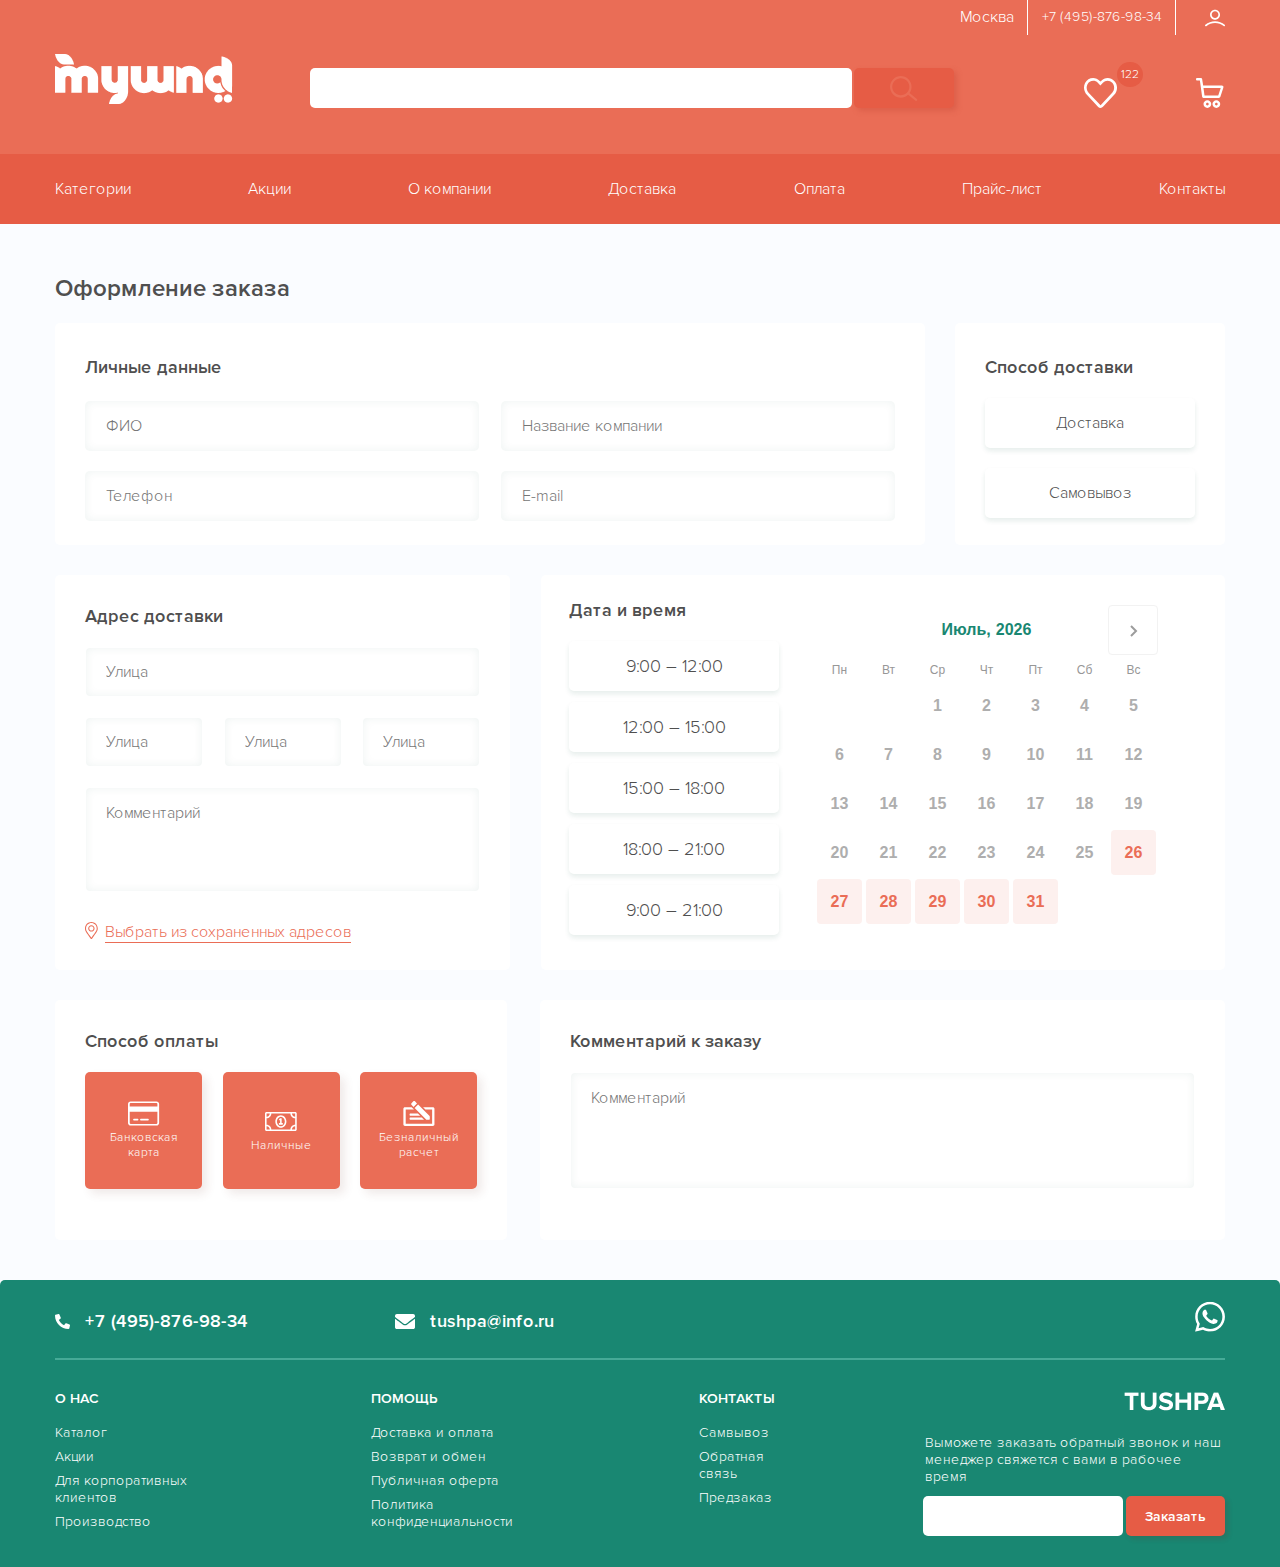
<file: public/order.html>
<!DOCTYPE html>
<html lang="ru">
  <head>
    <meta charset="UTF-8"/>
    <meta name="description" content="Здесь твой дескрипшен"/>
    <title>Здесь твой тайтл  |  Главная</title>
    <link rel="stylesheet" href="css/style.css"/>
    <meta name="viewport" content="width=device-width, initial-scale=1, maximum-scale=1"/>
  </head>
  <body class="page page_order">
    <header class="header">
      <div class="container">
        <div class="header__top">
          <div class="header__city"> <span>Москва</span></div>
          <div class="header__tel"><a href="tel:+74958769834">+7 (495)-876-98-34</a></div>
          <div class="header__login" data-modal-open="login">
            <svg>
              <use xlink:href="img/symbols.svg#svg-user"></use>
            </svg>
          </div>
        </div>
        <div class="header__main">
          <div class="header__logo"><a href="/"><img src="img/logo.png" alt=""/></a></div>
          <div class="header__search">
            <div class="header__search-input">
              <input type="text"/>
            </div>
            <div class="header__search-btn">
              <svg>
                <use xlink:href="img/symbols.svg#svg-search"></use>
              </svg>
            </div>
            <div class="search-bar">
              <div class="search-bar__list">
                <div class="search-bar__img"><img src="img/product-card.png" alt=""/></div>
                <div class="search-bar__text"><span>Ritter Sport с начинкой из кокосового крема и вафлей </span></div>
                <div class="search-bar__cart">
                  <svg>
                    <use xlink:href="img/symbols.svg#svg-cart"></use>
                  </svg>
                </div>
              </div>
              <div class="search-bar__list">
                <div class="search-bar__img"><img src="img/product-card.png" alt=""/></div>
                <div class="search-bar__text"><span>Ritter Sport с начинкой из кокосового крема и вафлей </span></div>
                <div class="search-bar__cart">
                  <svg>
                    <use xlink:href="img/symbols.svg#svg-cart"></use>
                  </svg>
                </div>
              </div>
              <div class="search-bar__list">
                <div class="search-bar__img"><img src="img/product-card.png" alt=""/></div>
                <div class="search-bar__text"><span>Ritter Sport с начинкой из кокосового крема и вафлей </span></div>
                <div class="search-bar__cart">
                  <svg>
                    <use xlink:href="img/symbols.svg#svg-cart"></use>
                  </svg>
                </div>
              </div>
              <div class="search-bar__btn"><a class="special-card__link"> Перейти к результатам<span> 
                    <svg>
                      <use xlink:href="img/symbols.svg#svg-arrow"></use>
                    </svg></span></a></div>
            </div>
          </div>
          <div class="header__fav">
            <svg>
              <use xlink:href="img/symbols.svg#svg-fav"></use>
            </svg>
            <div class="header__quantity"><span>122</span></div>
          </div>
          <div class="header__cart"><span>
              <svg>
                <use xlink:href="img/symbols.svg#svg-cart"></use>
              </svg></span>
            <div class="header__cart-mini cart-mini"><svg width="41" height="21" viewBox="0 0 41 21" fill="none" xmlns="http://www.w3.org/2000/svg" class="cart-mini__decor">
<path d="M0.402344 21V21C2.02406 21 3.56314 20.2135 4.50053 18.8901L15.9262 2.76008C17.9189 -0.0531069 22.0937 -0.0530879 24.0864 2.76011L35.5118 18.8901C36.4492 20.2135 37.9702 21 39.5919 21H40.0063H0.402344Z"/>
</svg>
              <ul class="cart-mini__list">
                <li class="cart-mini__item">
                  <div class="cart-mini__delete">
                    <svg>
                      <use xlink:href="img/symbols.svg#svg-cart-delete"></use>
                    </svg>
                  </div>
                  <div class="cart-mini__img"> <img src="img/product-card.png" alt=""/></div>
                  <div class="cart-mini__name">Ritter SportSportSport</div>
                  <div class="cart-mini__current">
                    <div class="product-card__counter"><span class="product-card__counter-minus">-</span>
                      <input type="text" value="1"/><span class="product-card__counter-plus">+</span>
                    </div>
                  </div>
                  <div class="cart-mini__price"><span>60 </span><span>₽</span></div>
                </li>
                <li class="cart-mini__item">
                  <div class="cart-mini__delete">
                    <svg>
                      <use xlink:href="img/symbols.svg#svg-cart-delete"></use>
                    </svg>
                  </div>
                  <div class="cart-mini__img"> <img src="img/product-card.png" alt=""/></div>
                  <div class="cart-mini__name">Ritter SportSportSport</div>
                  <div class="cart-mini__current">
                    <div class="product-card__counter"><span class="product-card__counter-minus">-</span>
                      <input type="text" value="1"/><span class="product-card__counter-plus">+</span>
                    </div>
                  </div>
                  <div class="cart-mini__price"><span>60 </span><span>₽</span></div>
                </li>
                <li class="cart-mini__item">
                  <div class="cart-mini__delete">
                    <svg>
                      <use xlink:href="img/symbols.svg#svg-cart-delete"></use>
                    </svg>
                  </div>
                  <div class="cart-mini__img"> <img src="img/product-card.png" alt=""/></div>
                  <div class="cart-mini__name">Ritter SportSportSport</div>
                  <div class="cart-mini__current">
                    <div class="product-card__counter"><span class="product-card__counter-minus">-</span>
                      <input type="text" value="1"/><span class="product-card__counter-plus">+</span>
                    </div>
                  </div>
                  <div class="cart-mini__price"><span>60 </span><span>₽</span></div>
                </li>
                <li class="cart-mini__item"><a class="special-card__link"> Оформить заказ <span> 
                      <svg>
                        <use xlink:href="img/symbols.svg#svg-arrow"></use>
                      </svg></span></a></li>
              </ul>
            </div>
          </div>
        </div>
        <div class="header-mobail">
          <div class="header__login"><a href="/"><img src="img/logo-mobile.png" alt=""/></a></div>
        </div>
      </div>
    </header>
    <div class="header-nav">
      <div class="container">
        <ul class="header-nav__list">
          <li class="header-nav__item"><a class="header-nav__link" href="#">Категории</a>
            <div class="nav-mobile__box"><svg width="41" height="21" viewBox="0 0 41 21" fill="none" xmlns="http://www.w3.org/2000/svg" class="cat-mini__decor">
<path d="M0.402344 21V21C2.02406 21 3.56314 20.2135 4.50053 18.8901L15.9262 2.76008C17.9189 -0.0531069 22.0937 -0.0530879 24.0864 2.76011L35.5118 18.8901C36.4492 20.2135 37.9702 21 39.5919 21H40.0063H0.402344Z"/>
</svg>
              <ul class="nav-mobile__list">
                <li class="main-nav__item"><a class="main-nav__link" href="javascript:void(0);">Кондитерские изделия</a></li>
                <li class="main-nav__item"><a class="main-nav__link" href="javascript:void(0);">Молочная продукция</a></li>
                <li class="main-nav__item"><a class="main-nav__link" href="javascript:void(0);">Сыр</a></li>
                <li class="main-nav__item"><a class="main-nav__link" href="javascript:void(0);">Напитки</a></li>
                <li class="main-nav__item"><a class="main-nav__link" href="javascript:void(0);">Чай</a></li>
                <li class="main-nav__item"><a class="main-nav__link" href="javascript:void(0);">Кофе</a></li>
                <li class="main-nav__item"><a class="main-nav__link" href="javascript:void(0);">Другое</a></li>
              </ul>
            </div>
          </li>
          <li class="header-nav__item"><a class="header-nav__link" href="#">Акции</a>
            <div class="nav-mobile__box"><svg width="41" height="21" viewBox="0 0 41 21" fill="none" xmlns="http://www.w3.org/2000/svg" class="cat-mini__decor">
<path d="M0.402344 21V21C2.02406 21 3.56314 20.2135 4.50053 18.8901L15.9262 2.76008C17.9189 -0.0531069 22.0937 -0.0530879 24.0864 2.76011L35.5118 18.8901C36.4492 20.2135 37.9702 21 39.5919 21H40.0063H0.402344Z"/>
</svg>
              <ul class="nav-mobile__list">
                <li class="main-nav__item"><a class="main-nav__link" href="javascript:void(0);">Кондитерские изделия</a></li>
                <li class="main-nav__item"><a class="main-nav__link" href="javascript:void(0);">Молочная продукция</a></li>
                <li class="main-nav__item"><a class="main-nav__link" href="javascript:void(0);">Сыр</a></li>
                <li class="main-nav__item"><a class="main-nav__link" href="javascript:void(0);">Напитки</a></li>
                <li class="main-nav__item"><a class="main-nav__link" href="javascript:void(0);">Чай</a></li>
                <li class="main-nav__item"><a class="main-nav__link" href="javascript:void(0);">Кофе</a></li>
                <li class="main-nav__item"><a class="main-nav__link" href="javascript:void(0);">Другое</a></li>
              </ul>
            </div>
          </li>
          <li class="header-nav__item"><a class="header-nav__link" href="#">О компании</a>
            <div class="nav-mobile__box"><svg width="41" height="21" viewBox="0 0 41 21" fill="none" xmlns="http://www.w3.org/2000/svg" class="cat-mini__decor">
<path d="M0.402344 21V21C2.02406 21 3.56314 20.2135 4.50053 18.8901L15.9262 2.76008C17.9189 -0.0531069 22.0937 -0.0530879 24.0864 2.76011L35.5118 18.8901C36.4492 20.2135 37.9702 21 39.5919 21H40.0063H0.402344Z"/>
</svg>
              <ul class="nav-mobile__list">
                <li class="main-nav__item"><a class="main-nav__link" href="javascript:void(0);">Кондитерские изделия</a></li>
                <li class="main-nav__item"><a class="main-nav__link" href="javascript:void(0);">Молочная продукция</a></li>
                <li class="main-nav__item"><a class="main-nav__link" href="javascript:void(0);">Сыр</a></li>
                <li class="main-nav__item"><a class="main-nav__link" href="javascript:void(0);">Напитки</a></li>
                <li class="main-nav__item"><a class="main-nav__link" href="javascript:void(0);">Чай</a></li>
                <li class="main-nav__item"><a class="main-nav__link" href="javascript:void(0);">Кофе</a></li>
                <li class="main-nav__item"><a class="main-nav__link" href="javascript:void(0);">Другое</a></li>
              </ul>
            </div>
          </li>
          <li class="header-nav__item"><a class="header-nav__link" href="#">Доставка</a>
            <div class="nav-mobile__box"><svg width="41" height="21" viewBox="0 0 41 21" fill="none" xmlns="http://www.w3.org/2000/svg" class="cat-mini__decor">
<path d="M0.402344 21V21C2.02406 21 3.56314 20.2135 4.50053 18.8901L15.9262 2.76008C17.9189 -0.0531069 22.0937 -0.0530879 24.0864 2.76011L35.5118 18.8901C36.4492 20.2135 37.9702 21 39.5919 21H40.0063H0.402344Z"/>
</svg>
              <ul class="nav-mobile__list">
                <li class="main-nav__item"><a class="main-nav__link" href="javascript:void(0);">Кондитерские изделия</a></li>
                <li class="main-nav__item"><a class="main-nav__link" href="javascript:void(0);">Молочная продукция</a></li>
                <li class="main-nav__item"><a class="main-nav__link" href="javascript:void(0);">Сыр</a></li>
                <li class="main-nav__item"><a class="main-nav__link" href="javascript:void(0);">Напитки</a></li>
                <li class="main-nav__item"><a class="main-nav__link" href="javascript:void(0);">Чай</a></li>
                <li class="main-nav__item"><a class="main-nav__link" href="javascript:void(0);">Кофе</a></li>
                <li class="main-nav__item"><a class="main-nav__link" href="javascript:void(0);">Другое</a></li>
              </ul>
            </div>
          </li>
          <li class="header-nav__item"><a class="header-nav__link" href="#">Оплата</a>
            <div class="nav-mobile__box"><svg width="41" height="21" viewBox="0 0 41 21" fill="none" xmlns="http://www.w3.org/2000/svg" class="cat-mini__decor">
<path d="M0.402344 21V21C2.02406 21 3.56314 20.2135 4.50053 18.8901L15.9262 2.76008C17.9189 -0.0531069 22.0937 -0.0530879 24.0864 2.76011L35.5118 18.8901C36.4492 20.2135 37.9702 21 39.5919 21H40.0063H0.402344Z"/>
</svg>
              <ul class="nav-mobile__list">
                <li class="main-nav__item"><a class="main-nav__link" href="javascript:void(0);">Кондитерские изделия</a></li>
                <li class="main-nav__item"><a class="main-nav__link" href="javascript:void(0);">Молочная продукция</a></li>
                <li class="main-nav__item"><a class="main-nav__link" href="javascript:void(0);">Сыр</a></li>
                <li class="main-nav__item"><a class="main-nav__link" href="javascript:void(0);">Напитки</a></li>
                <li class="main-nav__item"><a class="main-nav__link" href="javascript:void(0);">Чай</a></li>
                <li class="main-nav__item"><a class="main-nav__link" href="javascript:void(0);">Кофе</a></li>
                <li class="main-nav__item"><a class="main-nav__link" href="javascript:void(0);">Другое</a></li>
              </ul>
            </div>
          </li>
          <li class="header-nav__item"><a class="header-nav__link" href="#">Прайс-лист</a>
            <div class="nav-mobile__box"><svg width="41" height="21" viewBox="0 0 41 21" fill="none" xmlns="http://www.w3.org/2000/svg" class="cat-mini__decor">
<path d="M0.402344 21V21C2.02406 21 3.56314 20.2135 4.50053 18.8901L15.9262 2.76008C17.9189 -0.0531069 22.0937 -0.0530879 24.0864 2.76011L35.5118 18.8901C36.4492 20.2135 37.9702 21 39.5919 21H40.0063H0.402344Z"/>
</svg>
              <ul class="nav-mobile__list">
                <li class="main-nav__item"><a class="main-nav__link" href="javascript:void(0);">Кондитерские изделия</a></li>
                <li class="main-nav__item"><a class="main-nav__link" href="javascript:void(0);">Молочная продукция</a></li>
                <li class="main-nav__item"><a class="main-nav__link" href="javascript:void(0);">Сыр</a></li>
                <li class="main-nav__item"><a class="main-nav__link" href="javascript:void(0);">Напитки</a></li>
                <li class="main-nav__item"><a class="main-nav__link" href="javascript:void(0);">Чай</a></li>
                <li class="main-nav__item"><a class="main-nav__link" href="javascript:void(0);">Кофе</a></li>
                <li class="main-nav__item"><a class="main-nav__link" href="javascript:void(0);">Другое</a></li>
              </ul>
            </div>
          </li>
          <li class="header-nav__item"><a class="header-nav__link" href="#">Контакты</a>
            <div class="nav-mobile__box"><svg width="41" height="21" viewBox="0 0 41 21" fill="none" xmlns="http://www.w3.org/2000/svg" class="cat-mini__decor">
<path d="M0.402344 21V21C2.02406 21 3.56314 20.2135 4.50053 18.8901L15.9262 2.76008C17.9189 -0.0531069 22.0937 -0.0530879 24.0864 2.76011L35.5118 18.8901C36.4492 20.2135 37.9702 21 39.5919 21H40.0063H0.402344Z"/>
</svg>
              <ul class="nav-mobile__list">
                <li class="main-nav__item"><a class="main-nav__link" href="javascript:void(0);">Кондитерские изделия</a></li>
                <li class="main-nav__item"><a class="main-nav__link" href="javascript:void(0);">Молочная продукция</a></li>
                <li class="main-nav__item"><a class="main-nav__link" href="javascript:void(0);">Сыр</a></li>
                <li class="main-nav__item"><a class="main-nav__link" href="javascript:void(0);">Напитки</a></li>
                <li class="main-nav__item"><a class="main-nav__link" href="javascript:void(0);">Чай</a></li>
                <li class="main-nav__item"><a class="main-nav__link" href="javascript:void(0);">Кофе</a></li>
                <li class="main-nav__item"><a class="main-nav__link" href="javascript:void(0);">Другое</a></li>
              </ul>
            </div>
          </li>
        </ul>
      </div>
    </div>
    <div class="breadcrumb__mobile">
      <ul class="breadcrumbs__list">
        <li class="breadcrumbs__item"><span> 
            <svg>
              <use xlink:href="img/symbols.svg#svg-breadcrumb-arrow"></use>
            </svg></span><span> Избранное</span></li>
      </ul>
    </div>
    <div class="navigation-mobile">
      <div class="navigation-mobile__back btn-close__menu">
        <li class="breadcrumbs__item"><span> 
            <svg>
              <use xlink:href="img/symbols.svg#svg-breadcrumb-arrow"></use>
            </svg></span><span> Избранное</span></li>
      </div>
      <ul class="navigation-mobile__list">
        <li class="navigation-mobile__item"><a class="navigation-mobile__link" href="#">Категории</a></li>
        <li class="navigation-mobile__item"><a class="navigation-mobile__link" href="#">Акции</a></li>
        <li class="navigation-mobile__item"><a class="navigation-mobile__link" href="#">О компании</a></li>
        <li class="navigation-mobile__item"><a class="navigation-mobile__link" href="#">Доставка</a></li>
        <li class="navigation-mobile__item"><a class="navigation-mobile__link" href="#">Оплата</a></li>
        <li class="navigation-mobile__item"><a class="navigation-mobile__link" href="#">Прайс-лист</a></li>
        <li class="navigation-mobile__item"><a class="navigation-mobile__link" href="#">Контакты</a></li>
        <li class="navigation-mobile__item"><a class="navigation-mobile__link" href="#">Избранное</a></li>
      </ul>
      <div class="navigation-mobile__box">
        <div class="navigation-mobile__left">
          <div class="navigation-mobile__phone"><span>
              <svg>
                <use xlink:href="img/symbols.svg#svg-tel"></use>
              </svg></span><span>+7 (495)-876-98-34</span></div>
          <div class="navigation-mobile__email"><span>
              <svg>
                <use xlink:href="img/symbols.svg#svg-email"></use>
              </svg></span><span>tushpa@info.ru</span></div>
          <div class="navigation-mobile__city"><span> </span><span>Москва</span></div>
        </div>
        <div class="navigation-mobile__right">
          <div class="navigation-mobile__whatsapp">
            <svg>
              <use xlink:href="img/symbols.svg#svg-whatsapp"></use>
            </svg>
          </div>
          <div class="navigation-mobile__logo"><img src="img/logo-footer.png" alt=""></div>
        </div>
      </div>
    </div>
    <main class="main">           
      <div class="order">
        <div class="container">
          <div class="order__title"><span>Оформление заказа</span></div>
          <div class="order__box">
            <div class="order__personal order-personal">
              <div class="basket__subtitle"><span>Личные данные</span></div>
              <ul class="order-personal__list">
                <li class="order-personal__item">
                  <div class="order-personal__input">
                    <input type="text" placeholder="ФИО"/>
                  </div>
                </li>
                <li class="order-personal__item">
                  <div class="order-personal__input">
                    <input type="text" placeholder="Название компании"/>
                  </div>
                </li>
                <li class="order-personal__item">
                  <div class="order-personal__input">
                    <input type="text" placeholder="Телефон"/>
                  </div>
                </li>
                <li class="order-personal__item">
                  <div class="order-personal__input">
                    <input type="text" placeholder="E-mail"/>
                  </div>
                </li>
              </ul>
            </div>
            <div class="order__delivery order-delivery">
              <div class="basket__subtitle"><span>Способ доставки</span></div>
              <div class="order-delivery__btn order-delivery__choice"><span>Доставка</span></div>
              <div class="order-delivery__pickup order-delivery__choice"><span>Самовывоз</span></div>
            </div>
          </div>
          <div class="order-center">
            <div class="order__address order-address">
              <div class="order-address__title"><span>Адрес доставки</span></div>
              <div class="order-address__input">
                <input type="text" placeholder="Улица"/>
              </div>
              <div class="order-address__input_mini">
                <div class="order-address__input">
                  <input type="text" placeholder="Улица"/>
                </div>
                <div class="order-address__input">
                  <input type="text" placeholder="Улица"/>
                </div>
                <div class="order-address__input">
                  <input type="text" placeholder="Улица"/>
                </div>
              </div>
              <div class="order-address__input">
                <textarea name="" cols="30" rows="10" placeholder="Комментарий"></textarea>
              </div>
              <div class="order-address__select"><span> 
                  <svg>
                    <use xlink:href="img/symbols.svg#svg-map"></use>
                  </svg></span><span>Выбрать из сохраненных адресов</span></div>
            </div>
            <div class="order__time order-time">
              <div class="order-time__box">
                <div class="order-time__title"><span>Дата и время</span></div>
                <div class="order-time__left">
                  <div class="order-time__btn"><span>9:00 – 12:00</span></div>
                  <div class="order-time__btn"><span>12:00 – 15:00</span></div>
                  <div class="order-time__btn"><span>15:00 – 18:00</span></div>
                  <div class="order-time__btn"><span>18:00 – 21:00</span></div>
                  <div class="order-time__btn"><span>9:00 – 21:00</span></div>
                </div>
              </div>
              <div class="order-time__right"><div class="datepicker-here"></div></div>
            </div>
          </div>
          <div class="order-bottom">
            <div class="payment-method">
              <div class="payment-method__title"><span>Способ оплаты</span></div>
              <ul class="payment-method__list">
                <li class="payment-method__item"><span> 
                    <svg>
                      <use xlink:href="img/symbols.svg#svg-payment-card-1"></use>
                    </svg></span><span>Банковская карта</span></li>
                <li class="payment-method__item"><span> 
                    <svg>
                      <use xlink:href="img/symbols.svg#svg-payment-card-2"></use>
                    </svg></span><span>Наличные</span></li>
                <li class="payment-method__item"><span> 
                    <svg>
                      <use xlink:href="img/symbols.svg#svg-payment-card-3"></use>
                    </svg></span><span>Безналичный расчет</span></li>
              </ul>
            </div>
            <div class="comment">
              <div class="comment__title"><span>Комментарий к заказу</span></div>
              <div class="comment__textarea">
                <textarea name="" cols="30" rows="10" placeholder="Комментарий"></textarea>
              </div>
            </div>
          </div>
        </div>
        <div class="order-bottom__fixed">
          <div class="order-bottom__btn"><span>Оформить заказ</span></div>
        </div>
        <div class="order-mobile__message">
          <div class="message-back__btn"><span class="mobile-back__close">
              <svg>
                <use xlink:href="img/symbols.svg#svg-breadcrumb-arrow"></use>
              </svg></span><span>Личный кабинет</span></div>
          <div class="order-mobile__title"><span>Заказ успешно Оформление</span></div>
          <div class="order-mobile__subtitle"><span>Номер вашего заказа </span><span>458796</span></div>
          <div class="order-mobile__text"><span> Наш менеджер свяжется с вами в ближайшее время для подтверждения заказа</span></div>
        </div>
      </div>
      <div class="section section_navigation">
        <div class="mobile-nav">
          <ul class="mobile-nav__list">
            <li class="mobile-nav__item">
              <div class="mobile-nav__link">
                <svg>
                  <use xlink:href="img/symbols.svg#svg-home"></use>
                </svg>
              </div>
            </li>
            <li class="mobile-nav__item">
              <div class="mobile-nav__link">
                <svg>
                  <use xlink:href="img/symbols.svg#svg-cart"></use>
                </svg>
              </div>
            </li>
            <li class="mobile-nav__item mobile-nav__item_active">
              <div class="mobile-nav__link mobile-nav__search">
                <svg>
                  <use xlink:href="img/symbols.svg#svg-search"></use>
                </svg>
              </div>
            </li>
            <li class="mobile-nav__item" data-modal-open="login">
              <div class="mobile-nav__link">
                <svg>
                  <use xlink:href="img/symbols.svg#svg-user"></use>
                </svg>
              </div>
            </li>
            <li class="mobile-nav__item js-open-burger">
              <div class="mobile-nav__link">
                <svg>
                  <use xlink:href="img/symbols.svg#svg-burger"></use>
                </svg>
              </div>
            </li>
          </ul>
        </div>
      </div>
    </main>
    <footer class="footer">
      <div class="container">
        <div class="footer__box">
          <div class="footer__top">
            <div class="footer__tel">
              <svg>
                <use xlink:href="img/symbols.svg#svg-tel"></use>
              </svg><span>+7 (495)-876-98-34</span>
            </div>
            <div class="footer__email">
              <svg>
                <use xlink:href="img/symbols.svg#svg-email"></use>
              </svg><span> tushpa@info.ru</span>
            </div>
            <div class="footer__whatsapp">
              <svg>
                <use xlink:href="img/symbols.svg#svg-whatsapp"></use>
              </svg>
            </div>
          </div>
          <div class="footer__bottom">
            <div class="footer__nav">
              <ul class="footer__list">
                <li class="footer__item"><span class="footer__link-name"> О нас</span></li>
                <li class="footer__item"><a class="footer__link">Каталог</a></li>
                <li class="footer__item"><a class="footer__link">Акции</a></li>
                <li class="footer__item"><a class="footer__link">Для корпоративных клиентов</a></li>
                <li class="footer__item"><a class="footer__link">Производство</a></li>
              </ul>
              <ul class="footer__list">
                <li class="footer__item"><span class="footer__link-name"> Помощь</span></li>
                <li class="footer__item"><a class="footer__link">Доставка и оплата</a></li>
                <li class="footer__item"><a class="footer__link">Возврат и обмен</a></li>
                <li class="footer__item"><a class="footer__link">Публичная оферта</a></li>
                <li class="footer__item"><a class="footer__link">Политика конфиденциальности</a></li>
              </ul>
              <ul class="footer__list">
                <li class="footer__item"><span class="footer__link-name"> КОНТАКТЫ</span></li>
                <li class="footer__item"><a class="footer__link">Самвывоз</a></li>
                <li class="footer__item"><a class="footer__link">Обратная связь</a></li>
                <li class="footer__item"><a class="footer__link">Предзаказ</a></li>
              </ul>
            </div>
            <div class="footer__feedback">
              <div class="footer__logo"><img src="img/logo-footer.png" alt=""/></div>
              <div class="footer__text"> 
                <p>Выможете заказать обратный звонок и наш менеджер свяжется с вами в рабочее время</p>
              </div>
              <div class="footer__form">
                <div class="footer__input">
                  <input type="text"/>
                </div>
                <div class="footer__btn"><span>Заказать</span></div>
              </div>
            </div>
          </div>
        </div>
      </div>
    </footer>
    <div class="modal-container">
      <div class="modal modal__login" data-modal="login">
        <div class="btn-nav__menu">
          <li class="breadcrumbs__item"><span> 
              <svg>
                <use xlink:href="img/symbols.svg#svg-breadcrumb-arrow"></use>
              </svg></span><span> Избранное</span></li>
        </div>
        <div class="modal__box">
          <div class="modal__title"><span>Войти</span></div>
          <div class="modal__input">
            <input type="text"/>
          </div>
          <div class="modal__input">
            <input type="text"/>
          </div>
          <div class="modal__hints"><a class="modal__remember">
              <label><span class="modal__checkbox">
                  <input type="checkbox"/>
                  <svg>
                    <use xlink:href="img/symbols.svg#svg-checkbox-active"></use>
                  </svg></span><span>Запомнить меня</span></label></a><a class="modal__forgotten"><span>Забыли пароль?</span></a></div>
          <div class="modal__btn"><span>Войти</span></div>
        </div>
      </div>
    </div>
    <script src="js/libs.js"></script>
    <script src="js/script.js"></script>
  </body>
</html>
</file>
